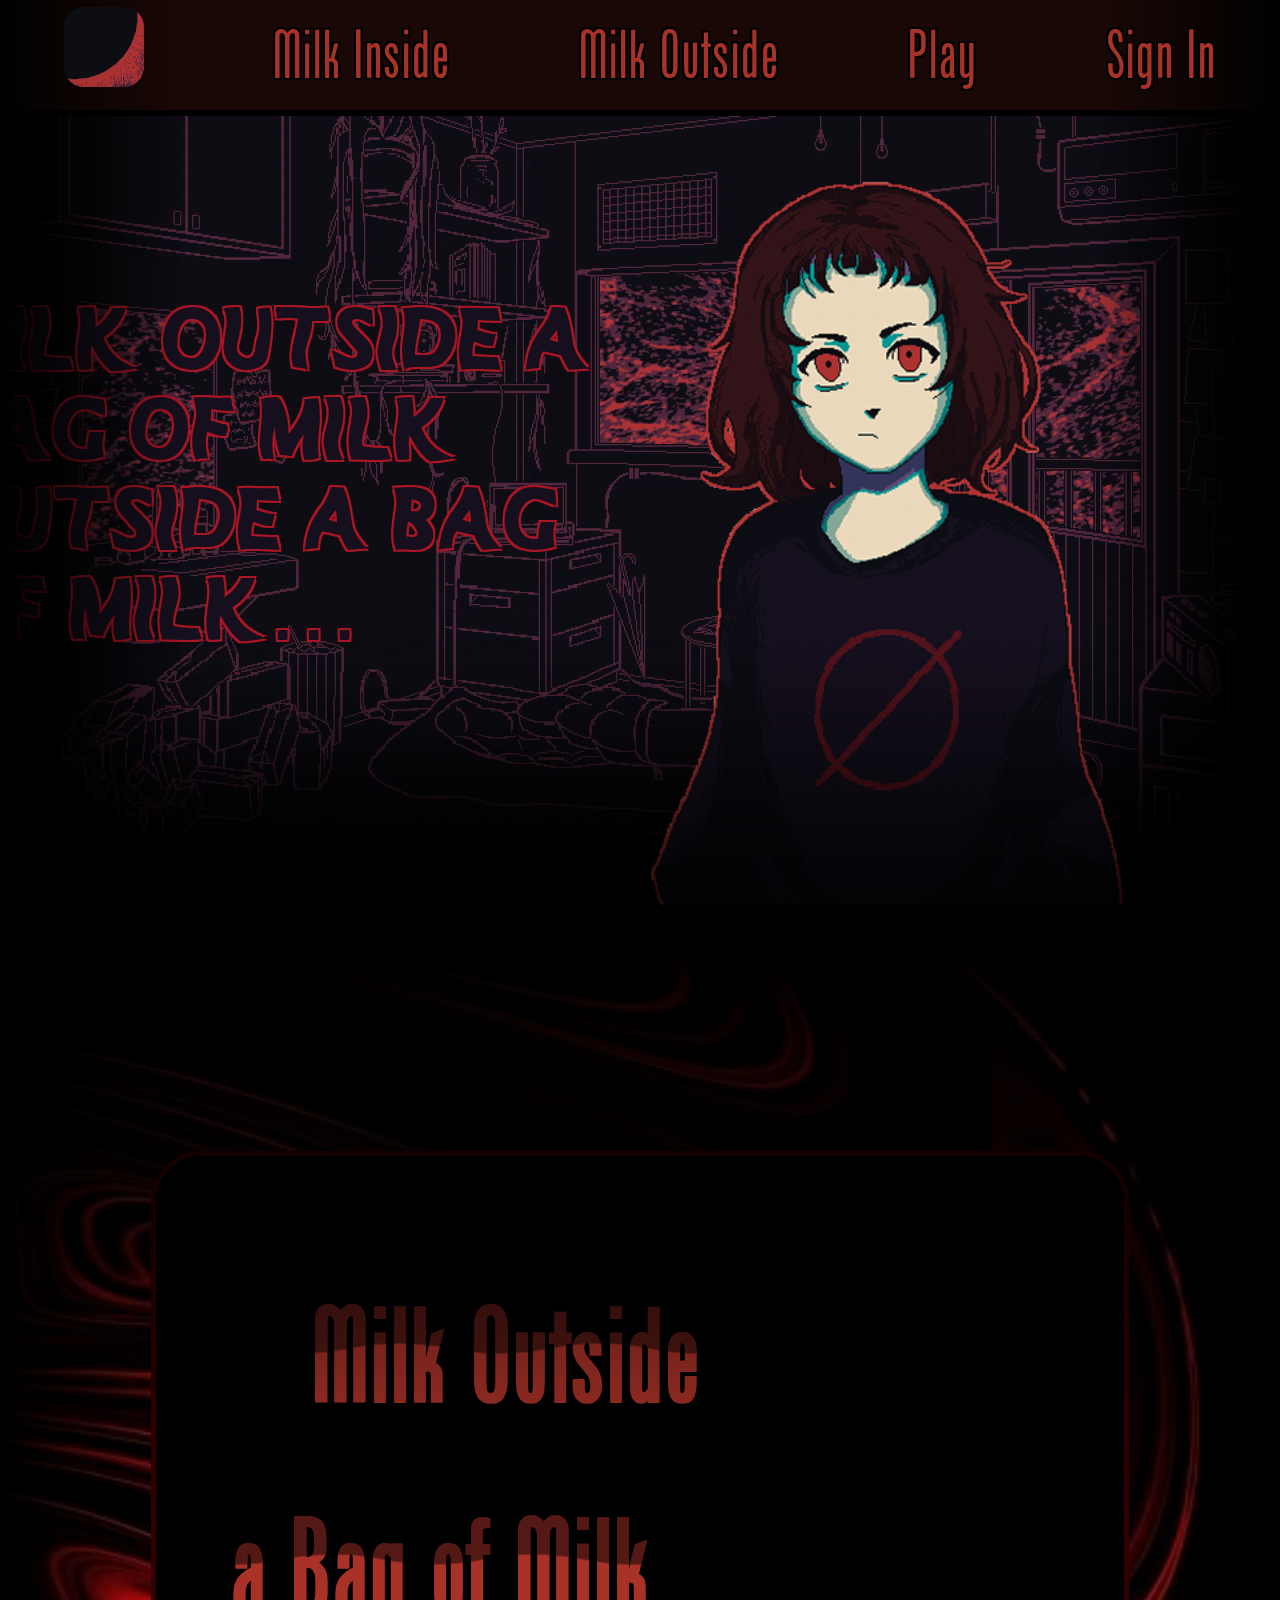
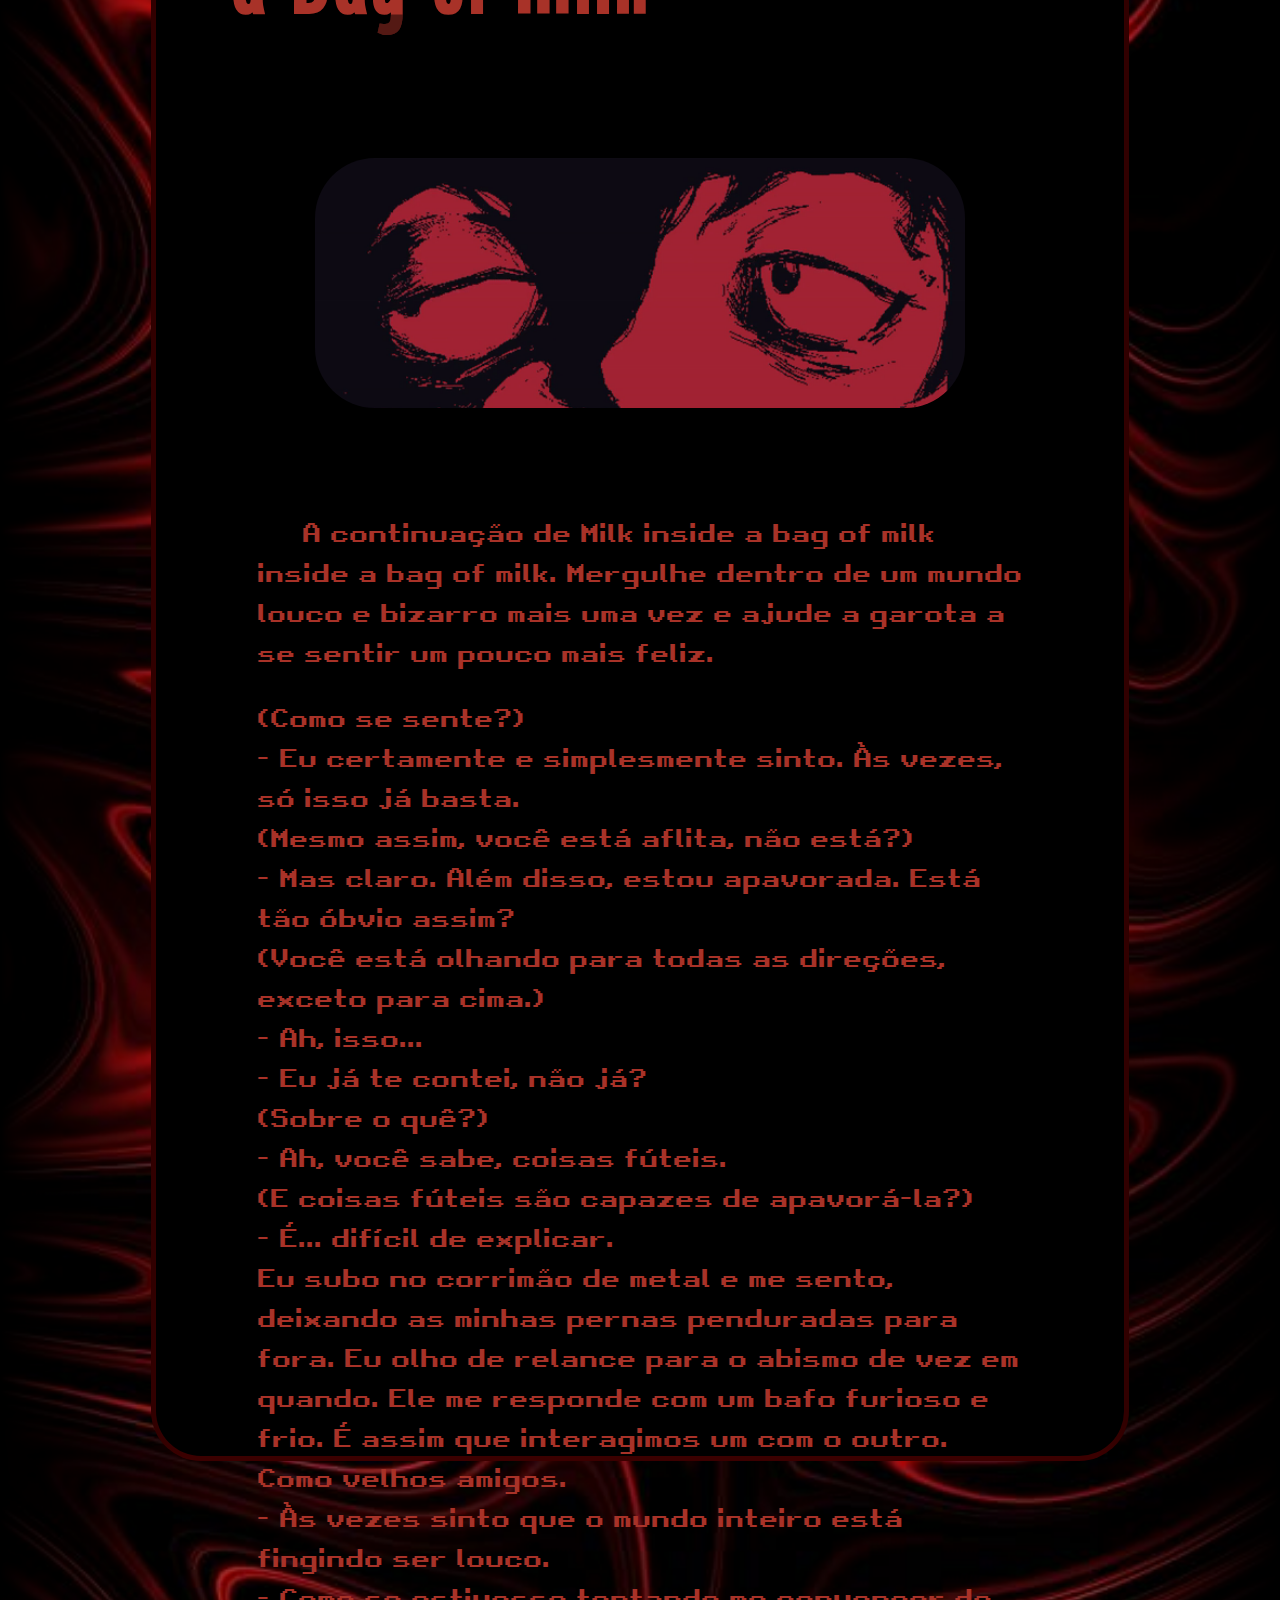
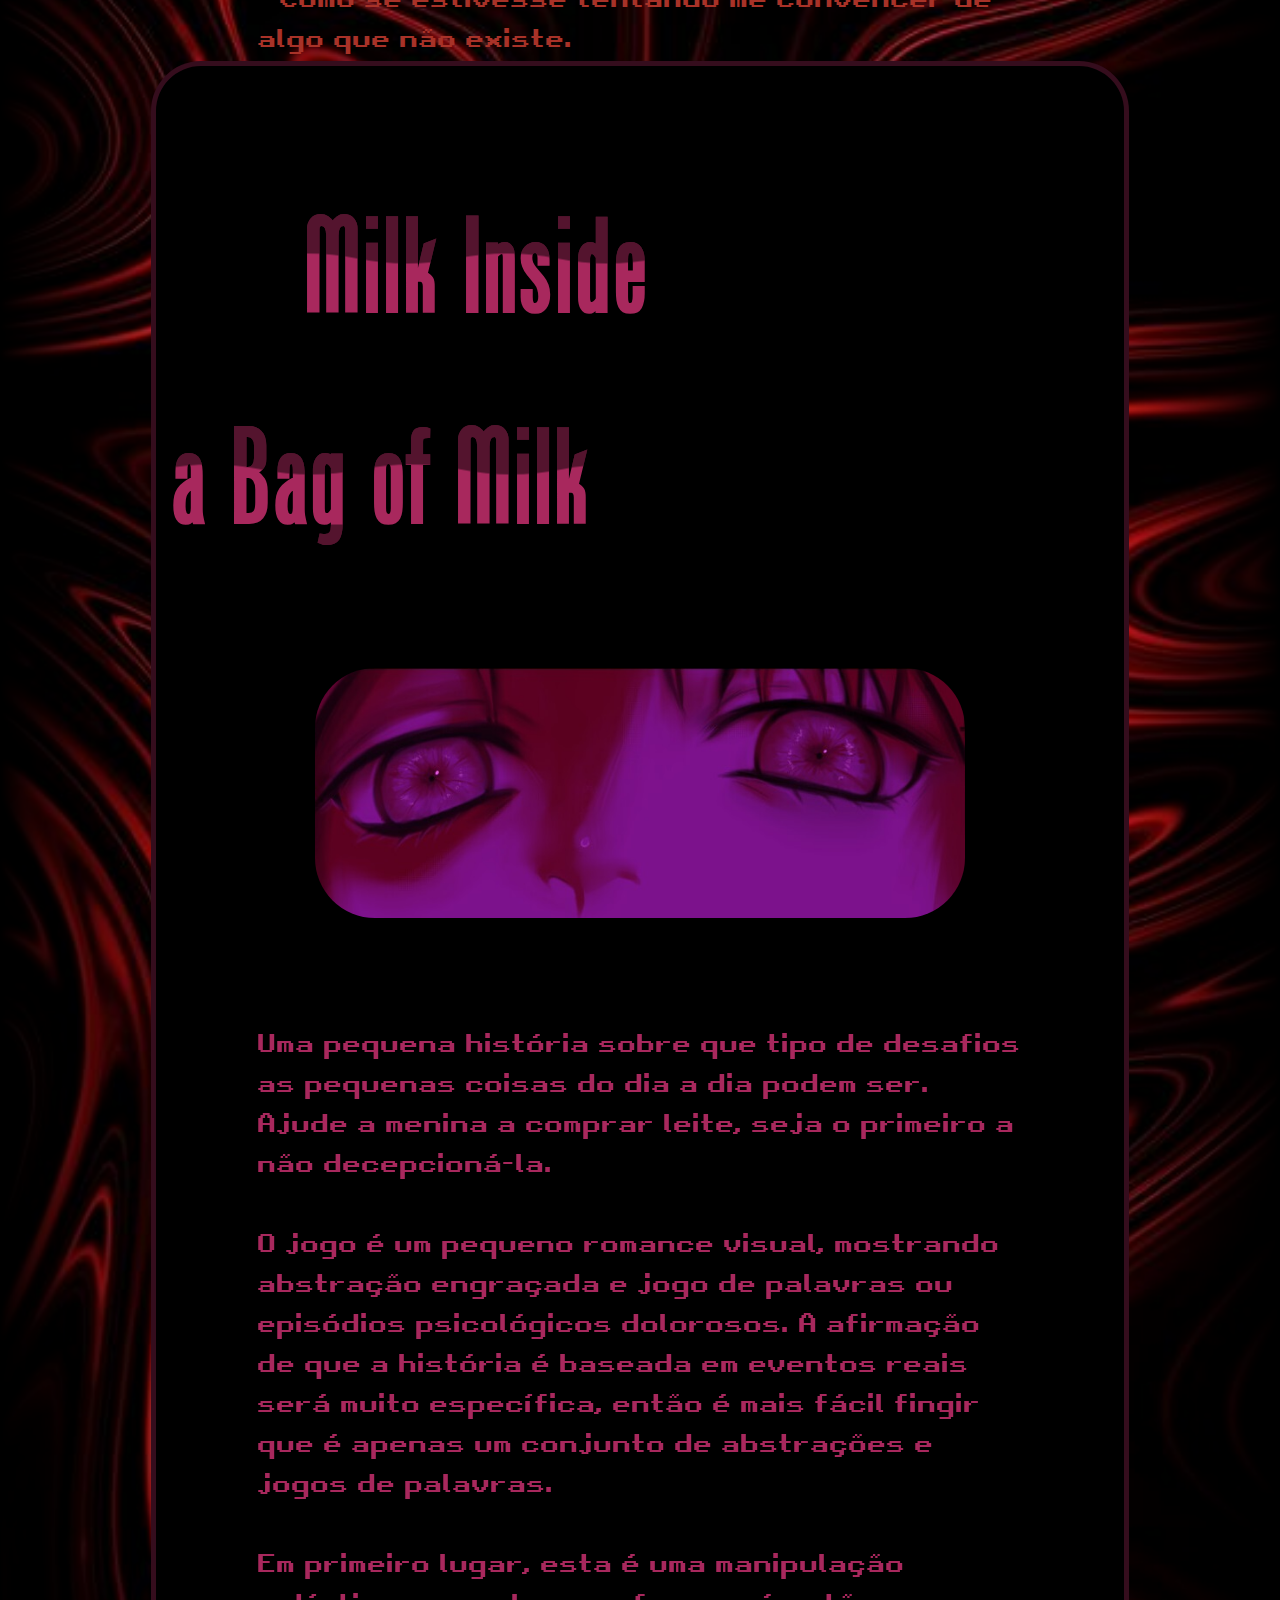
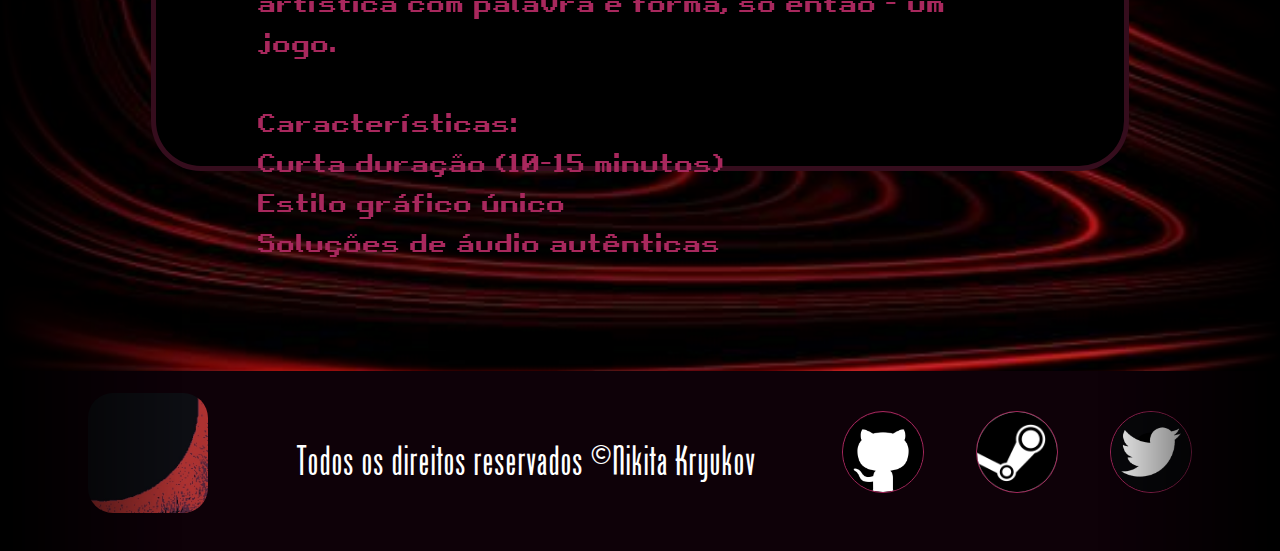
<file: site/public/index.html>
<!DOCTYPE html>
<html lang="en">

<head>
    <link rel="icon" href="imgs/null.png" />
    <link rel="stylesheet" href="css\style.css" />
    <meta charset="UTF-8">
    <meta http-equiv="X-UA-Compatible" content="IE=edge">
    <meta name="viewport" content="width=device-width, initial-scale=1.0">
    <title>Milky Site :D</title>
</head>
<!-- corpo com box das falas do jogo -->

<body id="body">
    <div id="navbar" class="navbar">
        <a href="index.html">
            <img id="logo" src="imgs/logo.jpg" class="logo">
        </a>
        <a id="a_MIBM" href="#corpoMIBM">Milk Inside </a>
        <a id="a_MOBM" href="#corpoMOBM">Milk Outside</a>
        <a id="a_Nikita" href="game.html">Play</a>
        <a id="a_Cadastro" href="cadastro.html">Sign In </a>
    </div>
    <div class="gradiente_banner"></div>
    <div class="container_banner">
        <img src="imgs/MC1.gif" class="garotinha">
        <div class="titulo">
            <p>MILK OUTSIDE A BAG OF MILK OUTSIDE A BAG OF MILK...</p>
        </div>
        <video autoplay loop poster muted src="imgs/room-animated.mp4" type="video/mp4"></video>
    </div>

    <div id="container_Corpo" class="container_Corpo">
        <div class="gradiente_corpoX"></div>
        <div class="gradiente_corpoY"></div>

        <div id="corpoMOBM" class="corpoMOBM">
            <div class="subtituloMOBM">
                <div class="svgs">
                    <svg class="svg1" viewbox="0 0 100 20">
                        <defs>
                          <linearGradient id="gradient">
                            <stop color="#000"/>
                          </linearGradient>
                          <pattern id="wave1" x="0" y="-0.5" width="100%" height="100%" patternUnits="userSpaceOnUse">
                            <path id="wave1Path" d="M-40 9 Q-30 7 -20 9 T0 9 T20 9 T40 9 T60 9 T80 9 T100 9 T120 9 V-2 H-40z"> 
                              <animateTransform
                                  attributeName="transform"
                                  begin="0s"
                                  dur="2s"
                                  type="translate"
                                  from="0,0"
                                  to="40,0"
                                  repeatCount="indefinite" />
                            </path>
                          </pattern>
                        </defs>
                        <text text-anchor="middle" x="50" y="19" font-size="25" fill="#a83228"  fill-opacity="1">Milk Outside</text>
                        <text text-anchor="middle" x="50" y="19" font-size="25" fill="url(#wave1)" fill-opacity="0.5">Milk Outside</text>
                    </svg>
                    <svg class="svg2" viewbox="0 0 100 20">
                <defs>
                  <linearGradient id="gradient">
                    <stop color="#000"/>
                  </linearGradient>
                  <pattern id="wave1" x="0" y="-0.5" width="100%" height="100%" patternUnits="userSpaceOnUse">
                    <path id="wave1Path" d="M-40 9 Q-30 7 -20 9 T0 9 T20 9 T40 9 T60 9 T80 9 T100 9 T120 9 V-2 H-40z"> 
                      <animateTransform
                          attributeName="transform"
                          begin="0s"
                          dur="5s"
                          type="translate"
                          from="0,0"
                          to="40,0"
                          repeatCount="indefinite" />
                    </path>
                  </pattern>
                </defs>
                <text text-anchor="middle" x="50" y="19" font-size="25" fill="#a83228"  fill-opacity="1">a Bag of Milk</text>
                <text text-anchor="middle" x="50" y="19" font-size="25" fill="url(#wave1)" fill-opacity="0.5">a Bag of Milk</text>
            </svg>
                </div>
                <div id="MOBM" class="MOBM"></div>
            </div>
            <p> &nbsp;&nbsp;&nbsp;&nbsp; A continuação de Milk inside a bag of milk inside a bag of milk. Mergulhe dentro de um mundo louco e bizarro mais uma vez e ajude a garota a se sentir um pouco mais feliz.
                <p> (Como se sente?)
                    <br />- Eu certamente e simplesmente sinto. Às vezes, só isso já basta.
                    <br />(Mesmo assim, você está aflita, não está?)
                    <br />- Mas claro. Além disso, estou apavorada. Está tão óbvio assim?
                    <br />(Você está olhando para todas as direções, exceto para cima.)
                    <br />- Ah, isso...
                    <br />- Eu já te contei, não já?
                    <br />(Sobre o quê?)
                    <br />- Ah, você sabe, coisas fúteis.
                    <br />(E coisas fúteis são capazes de apavorá-la?)
                    <br />- É... difícil de explicar.
                    <br />Eu subo no corrimão de metal e me sento, deixando as minhas pernas penduradas para fora. Eu olho de relance para o abismo de vez em quando. Ele me responde com um bafo furioso e frio. É assim que interagimos um com o outro. Como
                    velhos amigos.
                    <br />- Às vezes sinto que o mundo inteiro está fingindo ser louco.
                    <br />- Como se estivesse tentando me convencer de algo que não existe.
                    <br />(Isso é estranho, não é?) Este jogo é a continuação de Milk inside a bag of milk inside a bag of milk. Os eventos desse jogo começam onde os do primeiro terminam.
                </p>
        </div>
        <div id="corpoMIBM" class="corpoMIBM">
            <div class="subtituloMIBM">
                <div class="svgs">
                    <svg class="svg1" viewbox="0 0 100 20">
                <defs>
                  <linearGradient id="gradient">
                    <stop color="#000"/>
                  </linearGradient>
                  <pattern id="wave2" x="0" y="-0.5" width="100%" height="100%" patternUnits="userSpaceOnUse">
                    <path id="wave2Path" d="M-40 9 Q-30 7 -20 9 T0 9 T20 9 T40 9 T60 9 T80 9 T100 9 T120 9 V-2 H-40z"> 
                      <animateTransform
                                  attributeName="transform"
                                  begin="0s"
                                  dur="6s"
                                  type="translate"
                                  from="0,0"
                                  to="40,0"
                                  repeatCount="indefinite" />
                            </path>
                          </pattern>
                        </defs>
                        <text text-anchor="middle" x="50" y="19" font-size="25" fill="#a8285d"  fill-opacity="1">Milk Inside</text>
                        <text text-anchor="middle" x="50" y="19" font-size="25" fill="url(#wave2)" fill-opacity="0.5">Milk Inside</text>
                    </svg>
                    <svg class="svg2" viewbox="0 0 100 20">
                <defs>
                  <linearGradient id="gradient">
                    <stop color="#000"/>
                  </linearGradient>
                  <pattern id="wave2" x="0" y="-0.5" width="100%" height="100%" patternUnits="userSpaceOnUse">
                      <animateTransform
                          attributeName="transform"
                          begin="0s"
                          dur="5s"
                          type="translate"
                          from="0,0"
                          to="40,0"
                          repeatCount="indefinite" />
                    </path>
                  </pattern>
                </defs>
                <text text-anchor="middle" x="50" y="19" font-size="25" fill="#a8285d"  fill-opacity="1">a Bag of Milk</text>
                <text text-anchor="middle" x="50" y="19" font-size="25" fill="url(#wave2)" fill-opacity="0.5">a Bag of Milk</text>
            </svg>
                </div>
                <div id="MIBM" class="MIBM"></div>
            </div>
            <p> Uma pequena história sobre que tipo de desafios as pequenas coisas do dia a dia podem ser. Ajude a menina a comprar leite, seja o primeiro a não decepcioná-la.
                <br />
                <br />O jogo é um pequeno romance visual, mostrando abstração engraçada e jogo de palavras ou episódios psicológicos dolorosos. A afirmação de que a história é baseada em eventos reais será muito específica, então é mais fácil fingir que
                é apenas um conjunto de abstrações e jogos de palavras.<br />
                <br />Em primeiro lugar, esta é uma manipulação artística com palavra e forma, só então - um jogo.
                <br />
                <br />Características:
                <br />Curta duração (10-15 minutos)
                <br />Estilo gráfico único
                <br />Soluções de áudio autênticas
            </p>
        </div>
        <footer class="footer">
            <a href="index.html">
                <img src="imgs/logo.jpg" class="logo">
            </a>
            <div class="footer_texto">
                <span>
                    Todos os direitos reservados &copy;Nikita Kryukov
                </span>
            </div>
            <div class="footer_redes">
                <a href="https://github.com/AlyssonAlmeidaSantos">
                    <img class="github_icon" src="imgs/github-icon.png">
                </a>
                <a href="https://steamcommunity.com/profiles/76561198795852838/">
                    <img class="steam_icon" src="imgs/steam-icon.png">
                </a>
                <a href="https://twitter.com/AIyfilho">
                    <img class="twitter_icon" src="imgs/twitter-icon.jpg">
                </a>
            </div>
        </footer>
    </div>
</body>

</html>
<script>
    window.onscroll = function(event) {
        if (this.scrollY > 2800) {
            navbar.style.backgroundColor = '#a8285d27';
            a_MIBM.style.color = '#a8285d';
            a_MOBM.style.color = '#a8285d';
            a_Nikita.style.color = '#a8285d';
            a_Cadastro.style.color = '#a8285d';
            logo.style.filter = 'hue-Rotate(-25deg)';
            container_Corpo.style.filter = 'hue-rotate(-25deg)';
            corpoMIBM.style.filter = 'hue-rotate(25deg)';
        } else {
            navbar.style.backgroundColor = '#a8322827';
            a_MIBM.style.color = '#a83228';
            a_MOBM.style.color = '#a83228';
            a_Nikita.style.color = '#a83228';
            a_Cadastro.style.color = '#a83228';
            logo.style.filter = 'hue-Rotate(0)'
            container_Corpo.style.filter = 'hue-rotate(0)';
            corpoMIBM.style.filter = 'hue-rotate(0)';
        }
    }
</script>
</file>
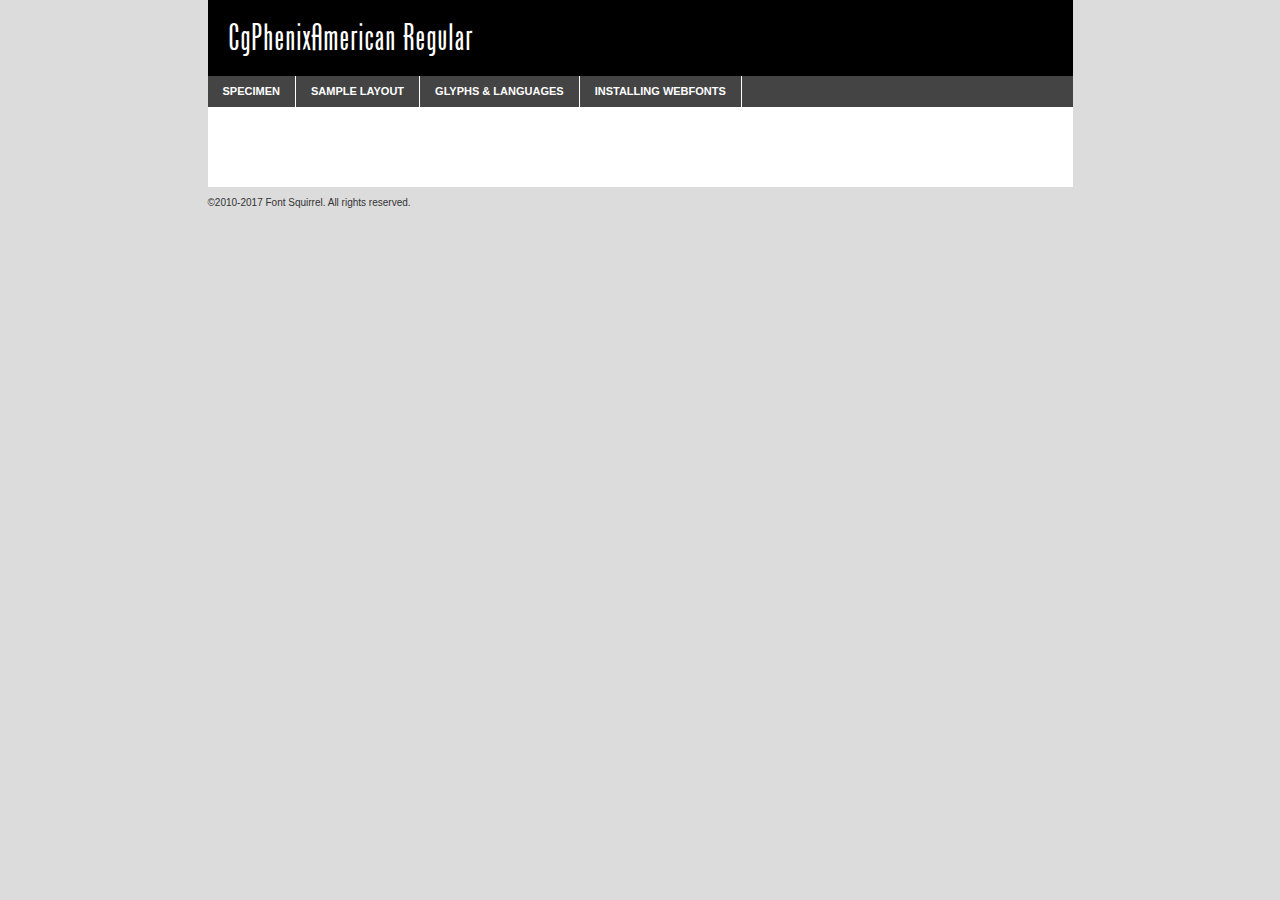
<file: site/fonts/gotmilk-font-demo.html>
<!DOCTYPE html PUBLIC "-//W3C//DTD XHTML 1.0 Transitional//EN"
	"http://www.w3.org/TR/xhtml1/DTD/xhtml1-transitional.dtd">

<html xmlns="http://www.w3.org/1999/xhtml" xml:lang="en" lang="en">
<head>
	<meta http-equiv="Content-Type" content="text/html; charset=utf-8" />
	<script src="http://ajax.googleapis.com/ajax/libs/jquery/1.7.2/jquery.min.js" type="text/javascript" charset="utf-8"></script>
	<script type="text/javascript">
	(function($){$.fn.easyTabs=function(option){var param=jQuery.extend({fadeSpeed:"fast",defaultContent:1,activeClass:'active'},option);$(this).each(function(){var thisId="#"+this.id;if(param.defaultContent==''){param.defaultContent=1;}
	if(typeof param.defaultContent=="number")
	{var defaultTab=$(thisId+" .tabs li:eq("+(param.defaultContent-1)+") a").attr('href').substr(1);}else{var defaultTab=param.defaultContent;}
	$(thisId+" .tabs li a").each(function(){var tabToHide=$(this).attr('href').substr(1);$("#"+tabToHide).addClass('easytabs-tab-content');});hideAll();changeContent(defaultTab);function hideAll(){$(thisId+" .easytabs-tab-content").hide();}
	function changeContent(tabId){hideAll();$(thisId+" .tabs li").removeClass(param.activeClass);$(thisId+" .tabs li a[href=#"+tabId+"]").closest('li').addClass(param.activeClass);if(param.fadeSpeed!="none")
	{$(thisId+" #"+tabId).fadeIn(param.fadeSpeed);}else{$(thisId+" #"+tabId).show();}}
	$(thisId+" .tabs li").click(function(){var tabId=$(this).find('a').attr('href').substr(1);changeContent(tabId);return false;});});}})(jQuery);
	</script>
	<link rel="stylesheet" href="specimen_files/specimen_stylesheet.css" type="text/css" charset="utf-8" />
	<link rel="stylesheet" href="stylesheet.css" type="text/css" charset="utf-8" />

	<style type="text/css">
					body{
				font-family: 'cgphenixamericanregular';
							}
		</style>

	<title>CgPhenixAmerican Regular Specimen</title>
	
	
	<script type="text/javascript" charset="utf-8">
		$(document).ready(function() {
			$('#container').easyTabs({defaultContent:1});
		});
	</script>
</head>

<body>
<div id="container">
	<div id="header">
		CgPhenixAmerican Regular	</div>
	<ul class="tabs">
		<li><a href="#specimen">Specimen</a></li>
		<li><a href="#layout">Sample Layout</a></li>
				<li><a href="#glyphs">Glyphs &amp; Languages</a></li>
		<li><a href="#installing">Installing Webfonts</a></li>
		
	</ul>
	
	<div id="main_content">

		
			<div id="specimen">
		
				<div class="section">
					<div class="grid12 firstcol">
						<div class="huge">AaBb</div>
					</div>
				</div>
		
				<div class="section">
					<div class="glyph_range">A&#x200B;B&#x200b;C&#x200b;D&#x200b;E&#x200b;F&#x200b;G&#x200b;H&#x200b;I&#x200b;J&#x200b;K&#x200b;L&#x200b;M&#x200b;N&#x200b;O&#x200b;P&#x200b;Q&#x200b;R&#x200b;S&#x200b;T&#x200b;U&#x200b;V&#x200b;W&#x200b;X&#x200b;Y&#x200b;Z&#x200b;a&#x200b;b&#x200b;c&#x200b;d&#x200b;e&#x200b;f&#x200b;g&#x200b;h&#x200b;i&#x200b;j&#x200b;k&#x200b;l&#x200b;m&#x200b;n&#x200b;o&#x200b;p&#x200b;q&#x200b;r&#x200b;s&#x200b;t&#x200b;u&#x200b;v&#x200b;w&#x200b;x&#x200b;y&#x200b;z&#x200b;1&#x200b;2&#x200b;3&#x200b;4&#x200b;5&#x200b;6&#x200b;7&#x200b;8&#x200b;9&#x200b;0&#x200b;&amp;&#x200b;.&#x200b;,&#x200b;?&#x200b;!&#x200b;&#64;&#x200b;(&#x200b;)&#x200b;#&#x200b;$&#x200b;%&#x200b;*&#x200b;+&#x200b;-&#x200b;=&#x200b;:&#x200b;;</div>
				</div>
				<div class="section">
					<div class="grid12 firstcol">
						<table class="sample_table">
							<tr><td>10</td><td class="size10">abcdefghijklmnopqrstuvwxyzABCDEFGHIJKLMNOPQRSTUVWXYZ0123456789abcdefghijklmnopqrstuvwxyzABCDEFGHIJKLMNOPQRSTUVWXYZ0123456789abcdefghijklmnopqrstuvwxyzABCDEFGHIJKLMNOPQRSTUVWXYZ</td></tr>
							<tr><td>11</td><td class="size11">abcdefghijklmnopqrstuvwxyzABCDEFGHIJKLMNOPQRSTUVWXYZ0123456789abcdefghijklmnopqrstuvwxyzABCDEFGHIJKLMNOPQRSTUVWXYZ0123456789abcdefghijklmnopqrstuvwxyzABCDEFGHIJKLMNOPQRSTUVWXYZ</td></tr>
							<tr><td>12</td><td class="size12">abcdefghijklmnopqrstuvwxyzABCDEFGHIJKLMNOPQRSTUVWXYZ0123456789abcdefghijklmnopqrstuvwxyzABCDEFGHIJKLMNOPQRSTUVWXYZ0123456789abcdefghijklmnopqrstuvwxyzABCDEFGHIJKLMNOPQRSTUVWXYZ</td></tr>
							<tr><td>13</td><td class="size13">abcdefghijklmnopqrstuvwxyzABCDEFGHIJKLMNOPQRSTUVWXYZ0123456789abcdefghijklmnopqrstuvwxyzABCDEFGHIJKLMNOPQRSTUVWXYZ0123456789abcdefghijklmnopqrstuvwxyzABCDEFGHIJKLMNOPQRSTUVWXYZ</td></tr>
							<tr><td>14</td><td class="size14">abcdefghijklmnopqrstuvwxyzABCDEFGHIJKLMNOPQRSTUVWXYZ0123456789abcdefghijklmnopqrstuvwxyzABCDEFGHIJKLMNOPQRSTUVWXYZ0123456789abcdefghijklmnopqrstuvwxyzABCDEFGHIJKLMNOPQRSTUVWXYZ</td></tr>
							<tr><td>16</td><td class="size16">abcdefghijklmnopqrstuvwxyzABCDEFGHIJKLMNOPQRSTUVWXYZ0123456789abcdefghijklmnopqrstuvwxyzABCDEFGHIJKLMNOPQRSTUVWXYZ</td></tr>
							<tr><td>18</td><td class="size18">abcdefghijklmnopqrstuvwxyzABCDEFGHIJKLMNOPQRSTUVWXYZ0123456789abcdefghijklmnopqrstuvwxyzABCDEFGHIJKLMNOPQRSTUVWXYZ</td></tr>
							<tr><td>20</td><td class="size20">abcdefghijklmnopqrstuvwxyzABCDEFGHIJKLMNOPQRSTUVWXYZ0123456789abcdefghijklmnopqrstuvwxyzABCDEFGHIJKLMNOPQRSTUVWXYZ</td></tr>
							<tr><td>24</td><td class="size24">abcdefghijklmnopqrstuvwxyzABCDEFGHIJKLMNOPQRSTUVWXYZ0123456789abcdefghijklmnopqrstuvwxyzABCDEFGHIJKLMNOPQRSTUVWXYZ</td></tr>
							<tr><td>30</td><td class="size30">abcdefghijklmnopqrstuvwxyzABCDEFGHIJKLMNOPQRSTUVWXYZ0123456789abcdefghijklmnopqrstuvwxyzABCDEFGHIJKLMNOPQRSTUVWXYZ</td></tr>
							<tr><td>36</td><td class="size36">abcdefghijklmnopqrstuvwxyzABCDEFGHIJKLMNOPQRSTUVWXYZ0123456789abcdefghijklmnopqrstuvwxyzABCDEFGHIJKLMNOPQRSTUVWXYZ</td></tr>
							<tr><td>48</td><td class="size48">abcdefghijklmnopqrstuvwxyzABCDEFGHIJKLMNOPQRSTUVWXYZ0123456789abcdefghijklmnopqrstuvwxyzABCDEFGHIJKLMNOPQRSTUVWXYZ</td></tr>
							<tr><td>60</td><td class="size60">abcdefghijklmnopqrstuvwxyzABCDEFGHIJKLMNOPQRSTUVWXYZ0123456789abcdefghijklmnopqrstuvwxyzABCDEFGHIJKLMNOPQRSTUVWXYZ</td></tr>
							<tr><td>72</td><td class="size72">abcdefghijklmnopqrstuvwxyzABCDEFGHIJKLMNOPQRSTUVWXYZ0123456789abcdefghijklmnopqrstuvwxyzABCDEFGHIJKLMNOPQRSTUVWXYZ</td></tr>
							<tr><td>90</td><td class="size90">abcdefghijklmnopqrstuvwxyzABCDEFGHIJKLMNOPQRSTUVWXYZ0123456789abcdefghijklmnopqrstuvwxyzABCDEFGHIJKLMNOPQRSTUVWXYZ</td></tr>
						</table>
				
					</div>
			
				</div>
		
		
		
								<div class="section" id="bodycomparison">


										<div id="xheight">
				<div class="fontbody">&#x25FC;&#x25FC;&#x25FC;&#x25FC;&#x25FC;&#x25FC;&#x25FC;&#x25FC;&#x25FC;&#x25FC;&#x25FC;&#x25FC;&#x25FC;&#x25FC;&#x25FC;&#x25FC;&#x25FC;&#x25FC;&#x25FC;&#x25FC;&#x25FC;&#x25FC;&#x25FC;&#x25FC;&#x25FC;&#x25FC;&#x25FC;&#x25FC;&#x25FC;&#x25FC;&#x25FC;&#x25FC;&#x25FC;&#x25FC;&#x25FC;&#x25FC;&#x25FC;&#x25FC;&#x25FC;&#x25FC;&#x25FC;&#x25FC;&#x25FC;&#x25FC;&#x25FC;&#x25FC;&#x25FC;&#x25FC;&#x25FC;&#x25FC;&#x25FC;&#x25FC;&#x25FC;&#x25FC;&#x25FC;&#x25FC;&#x25FC;&#x25FC;&#x25FC;&#x25FC;&#x25FC;&#x25FC;&#x25FC;&#x25FC;&#x25FC;&#x25FC;&#x25FC;&#x25FC;&#x25FC;&#x25FC;&#x25FC;&#x25FC;&#x25FC;&#x25FC;&#x25FC;&#x25FC;&#x25FC;&#x25FC;&#x25FC;&#x25FC;&#x25FC;&#x25FC;&#x25FC;&#x25FC;&#x25FC;&#x25FC;&#x25FC;&#x25FC;&#x25FC;&#x25FC;&#x25FC;&#x25FC;&#x25FC;&#x25FC;&#x25FC;&#x25FC;&#x25FC;&#x25FC;&#x25FC;body</div><div class="arialbody">body</div><div class="verdanabody">body</div><div class="georgiabody">body</div></div>
										<div class="fontbody" style="z-index:1">
											body<span>CgPhenixAmerican Regular</span>
										</div>
										<div class="arialbody" style="z-index:1">
											body<span>Arial</span>
										</div>
										<div class="verdanabody" style="z-index:1">
											body<span>Verdana</span>
										</div>
										<div class="georgiabody" style="z-index:1">
											body<span>Georgia</span>
										</div>



								</div>
		
		
				<div class="section psample psample_row1" id="">
					
					<div class="grid2 firstcol">
						<p class="size10"><span>10.</span>Aenean lacinia bibendum nulla sed consectetur. Fusce dapibus, tellus ac cursus commodo, tortor mauris condimentum nibh, ut fermentum massa justo sit amet risus. Nullam id dolor id nibh ultricies vehicula ut id elit. Cum sociis natoque penatibus et magnis dis parturient montes, nascetur ridiculus mus. Nulla vitae elit libero, a pharetra augue.</p>
			
					</div>
					<div class="grid3">
						<p class="size11"><span>11.</span>Aenean lacinia bibendum nulla sed consectetur. Fusce dapibus, tellus ac cursus commodo, tortor mauris condimentum nibh, ut fermentum massa justo sit amet risus. Nullam id dolor id nibh ultricies vehicula ut id elit. Cum sociis natoque penatibus et magnis dis parturient montes, nascetur ridiculus mus. Nulla vitae elit libero, a pharetra augue.</p>
			
					</div>
					<div class="grid3">
						<p class="size12"><span>12.</span>Aenean lacinia bibendum nulla sed consectetur. Fusce dapibus, tellus ac cursus commodo, tortor mauris condimentum nibh, ut fermentum massa justo sit amet risus. Nullam id dolor id nibh ultricies vehicula ut id elit. Cum sociis natoque penatibus et magnis dis parturient montes, nascetur ridiculus mus. Nulla vitae elit libero, a pharetra augue.</p>
			
					</div>
					<div class="grid4">
						<p class="size13"><span>13.</span>Aenean lacinia bibendum nulla sed consectetur. Fusce dapibus, tellus ac cursus commodo, tortor mauris condimentum nibh, ut fermentum massa justo sit amet risus. Nullam id dolor id nibh ultricies vehicula ut id elit. Cum sociis natoque penatibus et magnis dis parturient montes, nascetur ridiculus mus. Nulla vitae elit libero, a pharetra augue.</p>
			
					</div>
					<div class="white_blend"></div>
					
				</div>
				<div class="section psample psample_row2" id="">
					<div class="grid3 firstcol">
						<p class="size14"><span>14.</span>Aenean lacinia bibendum nulla sed consectetur. Fusce dapibus, tellus ac cursus commodo, tortor mauris condimentum nibh, ut fermentum massa justo sit amet risus. Nullam id dolor id nibh ultricies vehicula ut id elit. Cum sociis natoque penatibus et magnis dis parturient montes, nascetur ridiculus mus. Nulla vitae elit libero, a pharetra augue.</p>
			
					</div>
					<div class="grid4">
						<p class="size16"><span>16.</span>Aenean lacinia bibendum nulla sed consectetur. Fusce dapibus, tellus ac cursus commodo, tortor mauris condimentum nibh, ut fermentum massa justo sit amet risus. Nullam id dolor id nibh ultricies vehicula ut id elit. Cum sociis natoque penatibus et magnis dis parturient montes, nascetur ridiculus mus. Nulla vitae elit libero, a pharetra augue.</p>
			
					</div>
					<div class="grid5">
						<p class="size18"><span>18.</span>Aenean lacinia bibendum nulla sed consectetur. Fusce dapibus, tellus ac cursus commodo, tortor mauris condimentum nibh, ut fermentum massa justo sit amet risus. Nullam id dolor id nibh ultricies vehicula ut id elit. Cum sociis natoque penatibus et magnis dis parturient montes, nascetur ridiculus mus. Nulla vitae elit libero, a pharetra augue.</p>
			
					</div>

					<div class="white_blend"></div>

				</div>
				
				<div class="section psample psample_row3" id="">
					<div class="grid5 firstcol">
						<p class="size20"><span>20.</span>Aenean lacinia bibendum nulla sed consectetur. Fusce dapibus, tellus ac cursus commodo, tortor mauris condimentum nibh, ut fermentum massa justo sit amet risus. Nullam id dolor id nibh ultricies vehicula ut id elit. Cum sociis natoque penatibus et magnis dis parturient montes, nascetur ridiculus mus. Nulla vitae elit libero, a pharetra augue.</p>
					</div>
					<div class="grid7">
						<p class="size24"><span>24.</span>Aenean lacinia bibendum nulla sed consectetur. Fusce dapibus, tellus ac cursus commodo, tortor mauris condimentum nibh, ut fermentum massa justo sit amet risus. Nullam id dolor id nibh ultricies vehicula ut id elit. Cum sociis natoque penatibus et magnis dis parturient montes, nascetur ridiculus mus. Nulla vitae elit libero, a pharetra augue.</p>
					</div>
					
					<div class="white_blend"></div>
					
				</div>
				
				<div class="section psample psample_row4" id="">
					<div class="grid12 firstcol">
						<p class="size30"><span>30.</span>Aenean lacinia bibendum nulla sed consectetur. Fusce dapibus, tellus ac cursus commodo, tortor mauris condimentum nibh, ut fermentum massa justo sit amet risus. Nullam id dolor id nibh ultricies vehicula ut id elit. Cum sociis natoque penatibus et magnis dis parturient montes, nascetur ridiculus mus. Nulla vitae elit libero, a pharetra augue.</p>
					</div>
					<div class="white_blend"></div>
					
				</div>
				
				
				
				<div class="section psample psample_row1 fullreverse">
					<div class="grid2 firstcol">
						<p class="size10"><span>10.</span>Aenean lacinia bibendum nulla sed consectetur. Fusce dapibus, tellus ac cursus commodo, tortor mauris condimentum nibh, ut fermentum massa justo sit amet risus. Nullam id dolor id nibh ultricies vehicula ut id elit. Cum sociis natoque penatibus et magnis dis parturient montes, nascetur ridiculus mus. Nulla vitae elit libero, a pharetra augue.</p>
			
					</div>
					<div class="grid3">
						<p class="size11"><span>11.</span>Aenean lacinia bibendum nulla sed consectetur. Fusce dapibus, tellus ac cursus commodo, tortor mauris condimentum nibh, ut fermentum massa justo sit amet risus. Nullam id dolor id nibh ultricies vehicula ut id elit. Cum sociis natoque penatibus et magnis dis parturient montes, nascetur ridiculus mus. Nulla vitae elit libero, a pharetra augue.</p>
			
					</div>
					<div class="grid3">
						<p class="size12"><span>12.</span>Aenean lacinia bibendum nulla sed consectetur. Fusce dapibus, tellus ac cursus commodo, tortor mauris condimentum nibh, ut fermentum massa justo sit amet risus. Nullam id dolor id nibh ultricies vehicula ut id elit. Cum sociis natoque penatibus et magnis dis parturient montes, nascetur ridiculus mus. Nulla vitae elit libero, a pharetra augue.</p>
			
					</div>
					<div class="grid4">
						<p class="size13"><span>13.</span>Aenean lacinia bibendum nulla sed consectetur. Fusce dapibus, tellus ac cursus commodo, tortor mauris condimentum nibh, ut fermentum massa justo sit amet risus. Nullam id dolor id nibh ultricies vehicula ut id elit. Cum sociis natoque penatibus et magnis dis parturient montes, nascetur ridiculus mus. Nulla vitae elit libero, a pharetra augue.</p>
			
					</div>
					<div class="black_blend"></div>
					
				</div>
				
				<div class="section psample psample_row2 fullreverse">
					<div class="grid3 firstcol">
						<p class="size14"><span>14.</span>Aenean lacinia bibendum nulla sed consectetur. Fusce dapibus, tellus ac cursus commodo, tortor mauris condimentum nibh, ut fermentum massa justo sit amet risus. Nullam id dolor id nibh ultricies vehicula ut id elit. Cum sociis natoque penatibus et magnis dis parturient montes, nascetur ridiculus mus. Nulla vitae elit libero, a pharetra augue.</p>
			
					</div>
					<div class="grid4">
						<p class="size16"><span>16.</span>Aenean lacinia bibendum nulla sed consectetur. Fusce dapibus, tellus ac cursus commodo, tortor mauris condimentum nibh, ut fermentum massa justo sit amet risus. Nullam id dolor id nibh ultricies vehicula ut id elit. Cum sociis natoque penatibus et magnis dis parturient montes, nascetur ridiculus mus. Nulla vitae elit libero, a pharetra augue.</p>
			
					</div>
					<div class="grid5">
						<p class="size18"><span>18.</span>Aenean lacinia bibendum nulla sed consectetur. Fusce dapibus, tellus ac cursus commodo, tortor mauris condimentum nibh, ut fermentum massa justo sit amet risus. Nullam id dolor id nibh ultricies vehicula ut id elit. Cum sociis natoque penatibus et magnis dis parturient montes, nascetur ridiculus mus. Nulla vitae elit libero, a pharetra augue.</p>
			
					</div>
					<div class="black_blend"></div>

				</div>
				
				<div class="section psample fullreverse psample_row3" id="">
					<div class="grid5 firstcol">
						<p class="size20"><span>20.</span>Aenean lacinia bibendum nulla sed consectetur. Fusce dapibus, tellus ac cursus commodo, tortor mauris condimentum nibh, ut fermentum massa justo sit amet risus. Nullam id dolor id nibh ultricies vehicula ut id elit. Cum sociis natoque penatibus et magnis dis parturient montes, nascetur ridiculus mus. Nulla vitae elit libero, a pharetra augue.</p>
					</div>
					<div class="grid7">
						<p class="size24"><span>24.</span>Aenean lacinia bibendum nulla sed consectetur. Fusce dapibus, tellus ac cursus commodo, tortor mauris condimentum nibh, ut fermentum massa justo sit amet risus. Nullam id dolor id nibh ultricies vehicula ut id elit. Cum sociis natoque penatibus et magnis dis parturient montes, nascetur ridiculus mus. Nulla vitae elit libero, a pharetra augue.</p>
					</div>
					
					<div class="black_blend"></div>
					
				</div>
				
				<div class="section psample fullreverse psample_row4" id="" style="border-bottom: 20px #000 solid;">
					<div class="grid12 firstcol">
						<p class="size30"><span>30.</span>Aenean lacinia bibendum nulla sed consectetur. Fusce dapibus, tellus ac cursus commodo, tortor mauris condimentum nibh, ut fermentum massa justo sit amet risus. Nullam id dolor id nibh ultricies vehicula ut id elit. Cum sociis natoque penatibus et magnis dis parturient montes, nascetur ridiculus mus. Nulla vitae elit libero, a pharetra augue.</p>
					</div>
					<div class="black_blend"></div>
					
				</div>
				
				
				
				
			</div>
			
			<div id="layout">
				
				<div class="section">
					
					<div class="grid12 firstcol">
						<h1>Lorem Ipsum Dolor</h1>
						<h2>Etiam porta sem malesuada magna mollis euismod</h2>
						
						<p class="byline">By <a href="#link">Aenean Lacinia</a></p>
					</div>
				</div>
				<div class="section">
					<div class="grid8 firstcol">
						<p class="large">Donec sed odio dui. Morbi leo risus, porta ac consectetur ac, vestibulum at eros. Fusce dapibus, tellus ac cursus commodo, tortor mauris condimentum nibh, ut fermentum massa justo sit amet risus. </p>

						
						<h3>Pellentesque ornare sem</h3>

						<p>Maecenas sed diam eget risus varius blandit sit amet non magna. Maecenas faucibus mollis interdum. Donec ullamcorper nulla non metus auctor fringilla. Nullam id dolor id nibh ultricies vehicula ut id elit. Nullam id dolor id nibh ultricies vehicula ut id elit. </p>

						<p>Aenean eu leo quam. Pellentesque ornare sem lacinia quam venenatis vestibulum. Lorem ipsum dolor sit amet, consectetur adipiscing elit. Cum sociis natoque penatibus et magnis dis parturient montes, nascetur ridiculus mus. </p>

						<p>Nulla vitae elit libero, a pharetra augue. Praesent commodo cursus magna, vel scelerisque nisl consectetur et. Aenean lacinia bibendum nulla sed consectetur. </p>

						<p>Nullam quis risus eget urna mollis ornare vel eu leo. Nullam quis risus eget urna mollis ornare vel eu leo. Maecenas sed diam eget risus varius blandit sit amet non magna. Donec ullamcorper nulla non metus auctor fringilla. </p>

						<h3>Cras mattis consectetur</h3>

						<p>Aenean eu leo quam. Pellentesque ornare sem lacinia quam venenatis vestibulum. Aenean lacinia bibendum nulla sed consectetur. Integer posuere erat a ante venenatis dapibus posuere velit aliquet. Cras mattis consectetur purus sit amet fermentum. </p>

						<p>Nullam id dolor id nibh ultricies vehicula ut id elit. Nullam quis risus eget urna mollis ornare vel eu leo. Cras mattis consectetur purus sit amet fermentum.</p>
					</div>
					
					<div class="grid4 sidebar">
						
						<div class="box reverse">
							<p class="last">Nullam quis risus eget urna mollis ornare vel eu leo. Donec ullamcorper nulla non metus auctor fringilla. Cras mattis consectetur purus sit amet fermentum. Sed posuere consectetur est at lobortis. Lorem ipsum dolor sit amet, consectetur adipiscing elit. </p>
						</div>
						
						<p class="caption">Maecenas sed diam eget risus varius.</p>

						<p>Vestibulum id ligula porta felis euismod semper. Integer posuere erat a ante venenatis dapibus posuere velit aliquet. Vestibulum id ligula porta felis euismod semper. Sed posuere consectetur est at lobortis. Maecenas sed diam eget risus varius blandit sit amet non magna. Fusce dapibus, tellus ac cursus commodo, tortor mauris condimentum nibh, ut fermentum massa justo sit amet risus. </p>

					

						<p>Duis mollis, est non commodo luctus, nisi erat porttitor ligula, eget lacinia odio sem nec elit. Aenean lacinia bibendum nulla sed consectetur. Vivamus sagittis lacus vel augue laoreet rutrum faucibus dolor auctor. Aenean lacinia bibendum nulla sed consectetur. Nullam quis risus eget urna mollis ornare vel eu leo. </p>

						<p>Praesent commodo cursus magna, vel scelerisque nisl consectetur et. Donec ullamcorper nulla non metus auctor fringilla. Maecenas faucibus mollis interdum. Fusce dapibus, tellus ac cursus commodo, tortor mauris condimentum nibh, ut fermentum massa justo sit amet risus. </p>

					</div>
				</div>
				
			</div>


			



		<div id="glyphs">
			<div class="section">
				<div class="grid12 firstcol">
			
				<h1>Language Support</h1>
				<p>The subset of CgPhenixAmerican Regular in this kit supports the following languages:<br />
			
					Albanian, Basque, Breton, Chamorro, English, Finnish, French, Frisian, Galician, German, Italian, Malagasy, Norwegian, Portuguese, Spanish, Alsatian, Aragonese, Arapaho, Arrernte, Asturian, Aymara, Bislama, Cebuano, Corsican, Fijian, French_creole, Genoese, Gilbertese, Greenlandic, Haitian_creole, Hiligaynon, Hmong, Hopi, Ibanag, Iloko_ilokano, Indonesian, Interglossa_glosa, Interlingua, Irish_gaelic, Jerriais, Lojban, Lombard, Luxembourgeois, Manx, Mohawk, Norfolk_pitcairnese, Occitan, Oromo, Pangasinan, Papiamento, Piedmontese, Potawatomi, Rhaeto-romance, Romansh, Rotokas, Sami_lule, Samoan, Sardinian, Scots_gaelic, Seychelles_creole, Shona, Sicilian, Somali, Southern_ndebele, Swahili, Swati_swazi, Tagalog_filipino_pilipino, Tetum, Tok_pisin, Uyghur_latinized, Volapuk, Walloon, Warlpiri, Xhosa, Yapese, Zulu, Latinbasic, Ubasic, Demo				</p>
				<h1>Glyph Chart</h1>
				<p>The subset of CgPhenixAmerican Regular in this kit includes all the glyphs listed below. Unicode entities are included above each glyph to help you insert individual characters into your layout.</p>
				<div id="glyph_chart">
			
																				 <div><p>&amp;#8;</p>&#8;</div>
																				 <div><p>&amp;#13;</p>&#13;</div>
																				 <div><p>&amp;#25;</p>&#25;</div>
																				 <div><p>&amp;#26;</p>&#26;</div>
																				 <div><p>&amp;#27;</p>&#27;</div>
																				 <div><p>&amp;#32;</p>&#32;</div>
																				 <div><p>&amp;#33;</p>&#33;</div>
																				 <div><p>&amp;#34;</p>&#34;</div>
																				 <div><p>&amp;#35;</p>&#35;</div>
																				 <div><p>&amp;#36;</p>&#36;</div>
																				 <div><p>&amp;#37;</p>&#37;</div>
																				 <div><p>&amp;#38;</p>&#38;</div>
																				 <div><p>&amp;#39;</p>&#39;</div>
																				 <div><p>&amp;#40;</p>&#40;</div>
																				 <div><p>&amp;#41;</p>&#41;</div>
																				 <div><p>&amp;#42;</p>&#42;</div>
																				 <div><p>&amp;#43;</p>&#43;</div>
																				 <div><p>&amp;#44;</p>&#44;</div>
																				 <div><p>&amp;#45;</p>&#45;</div>
																				 <div><p>&amp;#46;</p>&#46;</div>
																				 <div><p>&amp;#47;</p>&#47;</div>
																				 <div><p>&amp;#48;</p>&#48;</div>
																				 <div><p>&amp;#49;</p>&#49;</div>
																				 <div><p>&amp;#50;</p>&#50;</div>
																				 <div><p>&amp;#51;</p>&#51;</div>
																				 <div><p>&amp;#52;</p>&#52;</div>
																				 <div><p>&amp;#53;</p>&#53;</div>
																				 <div><p>&amp;#54;</p>&#54;</div>
																				 <div><p>&amp;#55;</p>&#55;</div>
																				 <div><p>&amp;#56;</p>&#56;</div>
																				 <div><p>&amp;#57;</p>&#57;</div>
																				 <div><p>&amp;#58;</p>&#58;</div>
																				 <div><p>&amp;#59;</p>&#59;</div>
																				 <div><p>&amp;#60;</p>&#60;</div>
																				 <div><p>&amp;#61;</p>&#61;</div>
																				 <div><p>&amp;#62;</p>&#62;</div>
																				 <div><p>&amp;#63;</p>&#63;</div>
																				 <div><p>&amp;#64;</p>&#64;</div>
																				 <div><p>&amp;#65;</p>&#65;</div>
																				 <div><p>&amp;#66;</p>&#66;</div>
																				 <div><p>&amp;#67;</p>&#67;</div>
																				 <div><p>&amp;#68;</p>&#68;</div>
																				 <div><p>&amp;#69;</p>&#69;</div>
																				 <div><p>&amp;#70;</p>&#70;</div>
																				 <div><p>&amp;#71;</p>&#71;</div>
																				 <div><p>&amp;#72;</p>&#72;</div>
																				 <div><p>&amp;#73;</p>&#73;</div>
																				 <div><p>&amp;#74;</p>&#74;</div>
																				 <div><p>&amp;#75;</p>&#75;</div>
																				 <div><p>&amp;#76;</p>&#76;</div>
																				 <div><p>&amp;#77;</p>&#77;</div>
																				 <div><p>&amp;#78;</p>&#78;</div>
																				 <div><p>&amp;#79;</p>&#79;</div>
																				 <div><p>&amp;#80;</p>&#80;</div>
																				 <div><p>&amp;#81;</p>&#81;</div>
																				 <div><p>&amp;#82;</p>&#82;</div>
																				 <div><p>&amp;#83;</p>&#83;</div>
																				 <div><p>&amp;#84;</p>&#84;</div>
																				 <div><p>&amp;#85;</p>&#85;</div>
																				 <div><p>&amp;#86;</p>&#86;</div>
																				 <div><p>&amp;#87;</p>&#87;</div>
																				 <div><p>&amp;#88;</p>&#88;</div>
																				 <div><p>&amp;#89;</p>&#89;</div>
																				 <div><p>&amp;#90;</p>&#90;</div>
																				 <div><p>&amp;#91;</p>&#91;</div>
																				 <div><p>&amp;#92;</p>&#92;</div>
																				 <div><p>&amp;#93;</p>&#93;</div>
																				 <div><p>&amp;#94;</p>&#94;</div>
																				 <div><p>&amp;#95;</p>&#95;</div>
																				 <div><p>&amp;#96;</p>&#96;</div>
																				 <div><p>&amp;#97;</p>&#97;</div>
																				 <div><p>&amp;#98;</p>&#98;</div>
																				 <div><p>&amp;#99;</p>&#99;</div>
																				 <div><p>&amp;#100;</p>&#100;</div>
																				 <div><p>&amp;#101;</p>&#101;</div>
																				 <div><p>&amp;#102;</p>&#102;</div>
																				 <div><p>&amp;#103;</p>&#103;</div>
																				 <div><p>&amp;#104;</p>&#104;</div>
																				 <div><p>&amp;#105;</p>&#105;</div>
																				 <div><p>&amp;#106;</p>&#106;</div>
																				 <div><p>&amp;#107;</p>&#107;</div>
																				 <div><p>&amp;#108;</p>&#108;</div>
																				 <div><p>&amp;#109;</p>&#109;</div>
																				 <div><p>&amp;#110;</p>&#110;</div>
																				 <div><p>&amp;#111;</p>&#111;</div>
																				 <div><p>&amp;#112;</p>&#112;</div>
																				 <div><p>&amp;#113;</p>&#113;</div>
																				 <div><p>&amp;#114;</p>&#114;</div>
																				 <div><p>&amp;#115;</p>&#115;</div>
																				 <div><p>&amp;#116;</p>&#116;</div>
																				 <div><p>&amp;#117;</p>&#117;</div>
																				 <div><p>&amp;#118;</p>&#118;</div>
																				 <div><p>&amp;#119;</p>&#119;</div>
																				 <div><p>&amp;#120;</p>&#120;</div>
																				 <div><p>&amp;#121;</p>&#121;</div>
																				 <div><p>&amp;#122;</p>&#122;</div>
																				 <div><p>&amp;#123;</p>&#123;</div>
																				 <div><p>&amp;#124;</p>&#124;</div>
																				 <div><p>&amp;#125;</p>&#125;</div>
																				 <div><p>&amp;#126;</p>&#126;</div>
																				 <div><p>&amp;#160;</p>&#160;</div>
																				 <div><p>&amp;#161;</p>&#161;</div>
																				 <div><p>&amp;#162;</p>&#162;</div>
																				 <div><p>&amp;#163;</p>&#163;</div>
																				 <div><p>&amp;#164;</p>&#164;</div>
																				 <div><p>&amp;#165;</p>&#165;</div>
																				 <div><p>&amp;#167;</p>&#167;</div>
																				 <div><p>&amp;#168;</p>&#168;</div>
																				 <div><p>&amp;#169;</p>&#169;</div>
																				 <div><p>&amp;#170;</p>&#170;</div>
																				 <div><p>&amp;#171;</p>&#171;</div>
																				 <div><p>&amp;#172;</p>&#172;</div>
																				 <div><p>&amp;#173;</p>&#173;</div>
																				 <div><p>&amp;#174;</p>&#174;</div>
																				 <div><p>&amp;#176;</p>&#176;</div>
																				 <div><p>&amp;#177;</p>&#177;</div>
																				 <div><p>&amp;#180;</p>&#180;</div>
																				 <div><p>&amp;#181;</p>&#181;</div>
																				 <div><p>&amp;#182;</p>&#182;</div>
																				 <div><p>&amp;#183;</p>&#183;</div>
																				 <div><p>&amp;#184;</p>&#184;</div>
																				 <div><p>&amp;#186;</p>&#186;</div>
																				 <div><p>&amp;#187;</p>&#187;</div>
																				 <div><p>&amp;#191;</p>&#191;</div>
																				 <div><p>&amp;#192;</p>&#192;</div>
																				 <div><p>&amp;#193;</p>&#193;</div>
																				 <div><p>&amp;#194;</p>&#194;</div>
																				 <div><p>&amp;#195;</p>&#195;</div>
																				 <div><p>&amp;#196;</p>&#196;</div>
																				 <div><p>&amp;#197;</p>&#197;</div>
																				 <div><p>&amp;#198;</p>&#198;</div>
																				 <div><p>&amp;#199;</p>&#199;</div>
																				 <div><p>&amp;#200;</p>&#200;</div>
																				 <div><p>&amp;#201;</p>&#201;</div>
																				 <div><p>&amp;#202;</p>&#202;</div>
																				 <div><p>&amp;#203;</p>&#203;</div>
																				 <div><p>&amp;#204;</p>&#204;</div>
																				 <div><p>&amp;#205;</p>&#205;</div>
																				 <div><p>&amp;#206;</p>&#206;</div>
																				 <div><p>&amp;#207;</p>&#207;</div>
																				 <div><p>&amp;#209;</p>&#209;</div>
																				 <div><p>&amp;#210;</p>&#210;</div>
																				 <div><p>&amp;#211;</p>&#211;</div>
																				 <div><p>&amp;#212;</p>&#212;</div>
																				 <div><p>&amp;#213;</p>&#213;</div>
																				 <div><p>&amp;#214;</p>&#214;</div>
																				 <div><p>&amp;#216;</p>&#216;</div>
																				 <div><p>&amp;#217;</p>&#217;</div>
																				 <div><p>&amp;#218;</p>&#218;</div>
																				 <div><p>&amp;#219;</p>&#219;</div>
																				 <div><p>&amp;#220;</p>&#220;</div>
																				 <div><p>&amp;#223;</p>&#223;</div>
																				 <div><p>&amp;#224;</p>&#224;</div>
																				 <div><p>&amp;#225;</p>&#225;</div>
																				 <div><p>&amp;#226;</p>&#226;</div>
																				 <div><p>&amp;#227;</p>&#227;</div>
																				 <div><p>&amp;#228;</p>&#228;</div>
																				 <div><p>&amp;#229;</p>&#229;</div>
																				 <div><p>&amp;#230;</p>&#230;</div>
																				 <div><p>&amp;#231;</p>&#231;</div>
																				 <div><p>&amp;#232;</p>&#232;</div>
																				 <div><p>&amp;#233;</p>&#233;</div>
																				 <div><p>&amp;#234;</p>&#234;</div>
																				 <div><p>&amp;#235;</p>&#235;</div>
																				 <div><p>&amp;#236;</p>&#236;</div>
																				 <div><p>&amp;#237;</p>&#237;</div>
																				 <div><p>&amp;#238;</p>&#238;</div>
																				 <div><p>&amp;#239;</p>&#239;</div>
																				 <div><p>&amp;#241;</p>&#241;</div>
																				 <div><p>&amp;#242;</p>&#242;</div>
																				 <div><p>&amp;#243;</p>&#243;</div>
																				 <div><p>&amp;#244;</p>&#244;</div>
																				 <div><p>&amp;#245;</p>&#245;</div>
																				 <div><p>&amp;#246;</p>&#246;</div>
																				 <div><p>&amp;#247;</p>&#247;</div>
																				 <div><p>&amp;#248;</p>&#248;</div>
																				 <div><p>&amp;#249;</p>&#249;</div>
																				 <div><p>&amp;#250;</p>&#250;</div>
																				 <div><p>&amp;#251;</p>&#251;</div>
																				 <div><p>&amp;#252;</p>&#252;</div>
																				 <div><p>&amp;#255;</p>&#255;</div>
																				 <div><p>&amp;#338;</p>&#338;</div>
																				 <div><p>&amp;#339;</p>&#339;</div>
																				 <div><p>&amp;#376;</p>&#376;</div>
																				 <div><p>&amp;#710;</p>&#710;</div>
																				 <div><p>&amp;#732;</p>&#732;</div>
																				 <div><p>&amp;#8192;</p>&#8192;</div>
																				 <div><p>&amp;#8193;</p>&#8193;</div>
																				 <div><p>&amp;#8194;</p>&#8194;</div>
																				 <div><p>&amp;#8195;</p>&#8195;</div>
																				 <div><p>&amp;#8196;</p>&#8196;</div>
																				 <div><p>&amp;#8197;</p>&#8197;</div>
																				 <div><p>&amp;#8198;</p>&#8198;</div>
																				 <div><p>&amp;#8199;</p>&#8199;</div>
																				 <div><p>&amp;#8200;</p>&#8200;</div>
																				 <div><p>&amp;#8201;</p>&#8201;</div>
																				 <div><p>&amp;#8202;</p>&#8202;</div>
																				 <div><p>&amp;#8208;</p>&#8208;</div>
																				 <div><p>&amp;#8209;</p>&#8209;</div>
																				 <div><p>&amp;#8210;</p>&#8210;</div>
																				 <div><p>&amp;#8211;</p>&#8211;</div>
																				 <div><p>&amp;#8212;</p>&#8212;</div>
																				 <div><p>&amp;#8216;</p>&#8216;</div>
																				 <div><p>&amp;#8217;</p>&#8217;</div>
																				 <div><p>&amp;#8218;</p>&#8218;</div>
																				 <div><p>&amp;#8220;</p>&#8220;</div>
																				 <div><p>&amp;#8221;</p>&#8221;</div>
																				 <div><p>&amp;#8222;</p>&#8222;</div>
																				 <div><p>&amp;#8226;</p>&#8226;</div>
																				 <div><p>&amp;#8230;</p>&#8230;</div>
																				 <div><p>&amp;#8239;</p>&#8239;</div>
																				 <div><p>&amp;#8249;</p>&#8249;</div>
																				 <div><p>&amp;#8250;</p>&#8250;</div>
																				 <div><p>&amp;#8287;</p>&#8287;</div>
																				 <div><p>&amp;#8482;</p>&#8482;</div>
																				 <div><p>&amp;#9724;</p>&#9724;</div>
																																																</div>	
				</div>
		
		
			</div>
		</div>
		
		
		<div id="specs">
			
		</div>
	
		<div id="installing">
			<div class="section">
				<div class="grid7 firstcol">
					<h1>Installing Webfonts</h1>
					
					<p>Webfonts are supported by all major browser platforms but not all in the same way. There are currently four different font formats that must be included in order to target all browsers. This includes TTF, WOFF, EOT and SVG.</p>
					
					<h2>1. Upload your webfonts</h2>
					<p>You must upload your webfont kit to your website. They should be in or near the same directory as your CSS files.</p>
					
					<h2>2. Include the webfont stylesheet</h2>
					<p>A special CSS @font-face declaration helps the various browsers select the appropriate font it needs without causing you a bunch of headaches. Learn more about this syntax by reading the <a href="https://www.fontspring.com/blog/further-hardening-of-the-bulletproof-syntax">Fontspring blog post</a> about it. The code for it is as follows:</p>


<code>
@font-face{ 
	font-family: 'MyWebFont';
	src: url('WebFont.eot');
	src: url('WebFont.eot?#iefix') format('embedded-opentype'),
	     url('WebFont.woff') format('woff'),
	     url('WebFont.ttf') format('truetype'),
	     url('WebFont.svg#webfont') format('svg');
}
</code>

	<p>We've already gone ahead and generated the code for you. All you have to do is link to the stylesheet in your HTML, like this:</p>
	<code>&lt;link rel=&quot;stylesheet&quot; href=&quot;stylesheet.css&quot; type=&quot;text/css&quot; charset=&quot;utf-8&quot; /&gt;</code>

					<h2>3. Modify your own stylesheet</h2>
					<p>To take advantage of your new fonts, you must tell your stylesheet to use them. Look at the original @font-face declaration above and find the property called "font-family." The name linked there will be what you use to reference the font. Prepend that webfont name to the font stack in the "font-family" property, inside the selector you want to change. For example:</p>
<code>p { font-family: 'WebFont', Arial, sans-serif; }</code>

<h2>4. Test</h2>
<p>Getting webfonts to work cross-browser <em>can</em> be tricky. Use the information in the sidebar to help you if you find that fonts aren't loading in a particular browser.</p>
				</div>
				
				<div class="grid5 sidebar">
					<div class="box">
						<h2>Troubleshooting<br />Font-Face Problems</h2>
						<p>Having trouble getting your webfonts to load in your new website? Here are some tips to sort out what might be the problem.</p>

						<h3>Fonts not showing in any browser</h3>

						<p>This sounds like you need to work on the plumbing. You either did not upload the fonts to the correct directory, or you did not link the fonts properly in the CSS. If you've confirmed that all this is correct and you still have a problem, take a look at your .htaccess file and see if requests are getting intercepted.</p>

						<h3>Fonts not loading in iPhone or iPad</h3>

						<p>The most common problem here is that you are serving the fonts from an IIS server. IIS refuses to serve files that have unknown MIME types. If that is the case, you must set the MIME type for SVG to "image/svg+xml" in the server settings. Follow these instructions from Microsoft if you need help.</p>

						<h3>Fonts not loading in Firefox</h3>

						<p>The primary reason for this failure? You are still using a version Firefox older than 3.5. So upgrade already! If that isn't it, then you are very likely serving fonts from a different domain. Firefox requires that all font assets be served from the same domain. Lastly it is possible that you need to add WOFF to your list of MIME types (if you are serving via IIS.)</p>

						<h3>Fonts not loading in IE</h3>

						<p>Are you looking at Internet Explorer on an actual Windows machine or are you cheating by using a service like Adobe BrowserLab? Many of these screenshot services do not render @font-face for IE. Best to test it on a real machine.</p>

						<h3>Fonts not loading in IE9</h3>

						<p>IE9, like Firefox, requires that fonts be served from the same domain as the website. Make sure that is the case.</p>
					</div>
				</div>
			</div>
			
		</div>
	
	</div>
	<div id="footer">
		<p>&copy;2010-2017 Font Squirrel. All rights reserved.</p>
	</div>
</div>
</body>
</html>
</file>
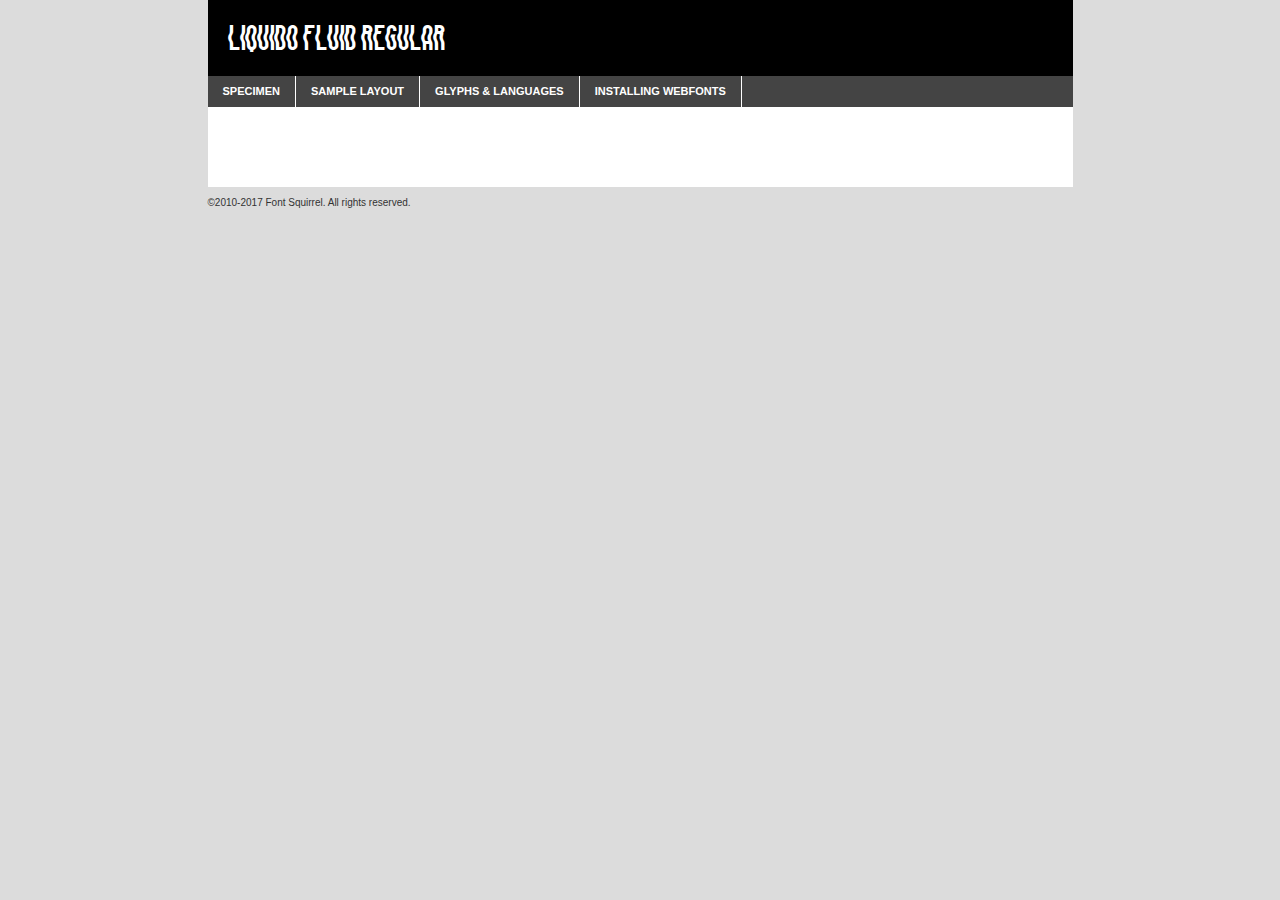
<file: site/fonts/liquido-fluid-demo.html>
<!DOCTYPE html PUBLIC "-//W3C//DTD XHTML 1.0 Transitional//EN"
	"http://www.w3.org/TR/xhtml1/DTD/xhtml1-transitional.dtd">

<html xmlns="http://www.w3.org/1999/xhtml" xml:lang="en" lang="en">
<head>
	<meta http-equiv="Content-Type" content="text/html; charset=utf-8" />
	<script src="http://ajax.googleapis.com/ajax/libs/jquery/1.7.2/jquery.min.js" type="text/javascript" charset="utf-8"></script>
	<script type="text/javascript">
	(function($){$.fn.easyTabs=function(option){var param=jQuery.extend({fadeSpeed:"fast",defaultContent:1,activeClass:'active'},option);$(this).each(function(){var thisId="#"+this.id;if(param.defaultContent==''){param.defaultContent=1;}
	if(typeof param.defaultContent=="number")
	{var defaultTab=$(thisId+" .tabs li:eq("+(param.defaultContent-1)+") a").attr('href').substr(1);}else{var defaultTab=param.defaultContent;}
	$(thisId+" .tabs li a").each(function(){var tabToHide=$(this).attr('href').substr(1);$("#"+tabToHide).addClass('easytabs-tab-content');});hideAll();changeContent(defaultTab);function hideAll(){$(thisId+" .easytabs-tab-content").hide();}
	function changeContent(tabId){hideAll();$(thisId+" .tabs li").removeClass(param.activeClass);$(thisId+" .tabs li a[href=#"+tabId+"]").closest('li').addClass(param.activeClass);if(param.fadeSpeed!="none")
	{$(thisId+" #"+tabId).fadeIn(param.fadeSpeed);}else{$(thisId+" #"+tabId).show();}}
	$(thisId+" .tabs li").click(function(){var tabId=$(this).find('a').attr('href').substr(1);changeContent(tabId);return false;});});}})(jQuery);
	</script>
	<link rel="stylesheet" href="specimen_files/specimen_stylesheet.css" type="text/css" charset="utf-8" />
	<link rel="stylesheet" href="stylesheet.css" type="text/css" charset="utf-8" />

	<style type="text/css">
					body{
				font-family: 'liquidofluid';
							}
		</style>

	<title>LIQUIDO Fluid Regular Specimen</title>
	
	
	<script type="text/javascript" charset="utf-8">
		$(document).ready(function() {
			$('#container').easyTabs({defaultContent:1});
		});
	</script>
</head>

<body>
<div id="container">
	<div id="header">
		LIQUIDO Fluid Regular	</div>
	<ul class="tabs">
		<li><a href="#specimen">Specimen</a></li>
		<li><a href="#layout">Sample Layout</a></li>
				<li><a href="#glyphs">Glyphs &amp; Languages</a></li>
		<li><a href="#installing">Installing Webfonts</a></li>
		
	</ul>
	
	<div id="main_content">

		
			<div id="specimen">
		
				<div class="section">
					<div class="grid12 firstcol">
						<div class="huge">AaBb</div>
					</div>
				</div>
		
				<div class="section">
					<div class="glyph_range">A&#x200B;B&#x200b;C&#x200b;D&#x200b;E&#x200b;F&#x200b;G&#x200b;H&#x200b;I&#x200b;J&#x200b;K&#x200b;L&#x200b;M&#x200b;N&#x200b;O&#x200b;P&#x200b;Q&#x200b;R&#x200b;S&#x200b;T&#x200b;U&#x200b;V&#x200b;W&#x200b;X&#x200b;Y&#x200b;Z&#x200b;a&#x200b;b&#x200b;c&#x200b;d&#x200b;e&#x200b;f&#x200b;g&#x200b;h&#x200b;i&#x200b;j&#x200b;k&#x200b;l&#x200b;m&#x200b;n&#x200b;o&#x200b;p&#x200b;q&#x200b;r&#x200b;s&#x200b;t&#x200b;u&#x200b;v&#x200b;w&#x200b;x&#x200b;y&#x200b;z&#x200b;1&#x200b;2&#x200b;3&#x200b;4&#x200b;5&#x200b;6&#x200b;7&#x200b;8&#x200b;9&#x200b;0&#x200b;&amp;&#x200b;.&#x200b;,&#x200b;?&#x200b;!&#x200b;&#64;&#x200b;(&#x200b;)&#x200b;#&#x200b;$&#x200b;%&#x200b;*&#x200b;+&#x200b;-&#x200b;=&#x200b;:&#x200b;;</div>
				</div>
				<div class="section">
					<div class="grid12 firstcol">
						<table class="sample_table">
							<tr><td>10</td><td class="size10">abcdefghijklmnopqrstuvwxyzABCDEFGHIJKLMNOPQRSTUVWXYZ0123456789abcdefghijklmnopqrstuvwxyzABCDEFGHIJKLMNOPQRSTUVWXYZ0123456789abcdefghijklmnopqrstuvwxyzABCDEFGHIJKLMNOPQRSTUVWXYZ</td></tr>
							<tr><td>11</td><td class="size11">abcdefghijklmnopqrstuvwxyzABCDEFGHIJKLMNOPQRSTUVWXYZ0123456789abcdefghijklmnopqrstuvwxyzABCDEFGHIJKLMNOPQRSTUVWXYZ0123456789abcdefghijklmnopqrstuvwxyzABCDEFGHIJKLMNOPQRSTUVWXYZ</td></tr>
							<tr><td>12</td><td class="size12">abcdefghijklmnopqrstuvwxyzABCDEFGHIJKLMNOPQRSTUVWXYZ0123456789abcdefghijklmnopqrstuvwxyzABCDEFGHIJKLMNOPQRSTUVWXYZ0123456789abcdefghijklmnopqrstuvwxyzABCDEFGHIJKLMNOPQRSTUVWXYZ</td></tr>
							<tr><td>13</td><td class="size13">abcdefghijklmnopqrstuvwxyzABCDEFGHIJKLMNOPQRSTUVWXYZ0123456789abcdefghijklmnopqrstuvwxyzABCDEFGHIJKLMNOPQRSTUVWXYZ0123456789abcdefghijklmnopqrstuvwxyzABCDEFGHIJKLMNOPQRSTUVWXYZ</td></tr>
							<tr><td>14</td><td class="size14">abcdefghijklmnopqrstuvwxyzABCDEFGHIJKLMNOPQRSTUVWXYZ0123456789abcdefghijklmnopqrstuvwxyzABCDEFGHIJKLMNOPQRSTUVWXYZ0123456789abcdefghijklmnopqrstuvwxyzABCDEFGHIJKLMNOPQRSTUVWXYZ</td></tr>
							<tr><td>16</td><td class="size16">abcdefghijklmnopqrstuvwxyzABCDEFGHIJKLMNOPQRSTUVWXYZ0123456789abcdefghijklmnopqrstuvwxyzABCDEFGHIJKLMNOPQRSTUVWXYZ</td></tr>
							<tr><td>18</td><td class="size18">abcdefghijklmnopqrstuvwxyzABCDEFGHIJKLMNOPQRSTUVWXYZ0123456789abcdefghijklmnopqrstuvwxyzABCDEFGHIJKLMNOPQRSTUVWXYZ</td></tr>
							<tr><td>20</td><td class="size20">abcdefghijklmnopqrstuvwxyzABCDEFGHIJKLMNOPQRSTUVWXYZ0123456789abcdefghijklmnopqrstuvwxyzABCDEFGHIJKLMNOPQRSTUVWXYZ</td></tr>
							<tr><td>24</td><td class="size24">abcdefghijklmnopqrstuvwxyzABCDEFGHIJKLMNOPQRSTUVWXYZ0123456789abcdefghijklmnopqrstuvwxyzABCDEFGHIJKLMNOPQRSTUVWXYZ</td></tr>
							<tr><td>30</td><td class="size30">abcdefghijklmnopqrstuvwxyzABCDEFGHIJKLMNOPQRSTUVWXYZ0123456789abcdefghijklmnopqrstuvwxyzABCDEFGHIJKLMNOPQRSTUVWXYZ</td></tr>
							<tr><td>36</td><td class="size36">abcdefghijklmnopqrstuvwxyzABCDEFGHIJKLMNOPQRSTUVWXYZ0123456789abcdefghijklmnopqrstuvwxyzABCDEFGHIJKLMNOPQRSTUVWXYZ</td></tr>
							<tr><td>48</td><td class="size48">abcdefghijklmnopqrstuvwxyzABCDEFGHIJKLMNOPQRSTUVWXYZ0123456789abcdefghijklmnopqrstuvwxyzABCDEFGHIJKLMNOPQRSTUVWXYZ</td></tr>
							<tr><td>60</td><td class="size60">abcdefghijklmnopqrstuvwxyzABCDEFGHIJKLMNOPQRSTUVWXYZ0123456789abcdefghijklmnopqrstuvwxyzABCDEFGHIJKLMNOPQRSTUVWXYZ</td></tr>
							<tr><td>72</td><td class="size72">abcdefghijklmnopqrstuvwxyzABCDEFGHIJKLMNOPQRSTUVWXYZ0123456789abcdefghijklmnopqrstuvwxyzABCDEFGHIJKLMNOPQRSTUVWXYZ</td></tr>
							<tr><td>90</td><td class="size90">abcdefghijklmnopqrstuvwxyzABCDEFGHIJKLMNOPQRSTUVWXYZ0123456789abcdefghijklmnopqrstuvwxyzABCDEFGHIJKLMNOPQRSTUVWXYZ</td></tr>
						</table>
				
					</div>
			
				</div>
		
		
		
								<div class="section" id="bodycomparison">


										<div id="xheight">
				<div class="fontbody">&#x25FC;&#x25FC;&#x25FC;&#x25FC;&#x25FC;&#x25FC;&#x25FC;&#x25FC;&#x25FC;&#x25FC;&#x25FC;&#x25FC;&#x25FC;&#x25FC;&#x25FC;&#x25FC;&#x25FC;&#x25FC;&#x25FC;&#x25FC;&#x25FC;&#x25FC;&#x25FC;&#x25FC;&#x25FC;&#x25FC;&#x25FC;&#x25FC;&#x25FC;&#x25FC;&#x25FC;&#x25FC;&#x25FC;&#x25FC;&#x25FC;&#x25FC;&#x25FC;&#x25FC;&#x25FC;&#x25FC;&#x25FC;&#x25FC;&#x25FC;&#x25FC;&#x25FC;&#x25FC;&#x25FC;&#x25FC;&#x25FC;&#x25FC;&#x25FC;&#x25FC;&#x25FC;&#x25FC;&#x25FC;&#x25FC;&#x25FC;&#x25FC;&#x25FC;&#x25FC;&#x25FC;&#x25FC;&#x25FC;&#x25FC;&#x25FC;&#x25FC;&#x25FC;&#x25FC;&#x25FC;&#x25FC;&#x25FC;&#x25FC;&#x25FC;&#x25FC;&#x25FC;&#x25FC;&#x25FC;&#x25FC;&#x25FC;&#x25FC;&#x25FC;&#x25FC;&#x25FC;&#x25FC;&#x25FC;&#x25FC;&#x25FC;&#x25FC;&#x25FC;&#x25FC;&#x25FC;&#x25FC;&#x25FC;&#x25FC;&#x25FC;&#x25FC;&#x25FC;&#x25FC;&#x25FC;body</div><div class="arialbody">body</div><div class="verdanabody">body</div><div class="georgiabody">body</div></div>
										<div class="fontbody" style="z-index:1">
											body<span>LIQUIDO Fluid Regular</span>
										</div>
										<div class="arialbody" style="z-index:1">
											body<span>Arial</span>
										</div>
										<div class="verdanabody" style="z-index:1">
											body<span>Verdana</span>
										</div>
										<div class="georgiabody" style="z-index:1">
											body<span>Georgia</span>
										</div>



								</div>
		
		
				<div class="section psample psample_row1" id="">
					
					<div class="grid2 firstcol">
						<p class="size10"><span>10.</span>Aenean lacinia bibendum nulla sed consectetur. Fusce dapibus, tellus ac cursus commodo, tortor mauris condimentum nibh, ut fermentum massa justo sit amet risus. Nullam id dolor id nibh ultricies vehicula ut id elit. Cum sociis natoque penatibus et magnis dis parturient montes, nascetur ridiculus mus. Nulla vitae elit libero, a pharetra augue.</p>
			
					</div>
					<div class="grid3">
						<p class="size11"><span>11.</span>Aenean lacinia bibendum nulla sed consectetur. Fusce dapibus, tellus ac cursus commodo, tortor mauris condimentum nibh, ut fermentum massa justo sit amet risus. Nullam id dolor id nibh ultricies vehicula ut id elit. Cum sociis natoque penatibus et magnis dis parturient montes, nascetur ridiculus mus. Nulla vitae elit libero, a pharetra augue.</p>
			
					</div>
					<div class="grid3">
						<p class="size12"><span>12.</span>Aenean lacinia bibendum nulla sed consectetur. Fusce dapibus, tellus ac cursus commodo, tortor mauris condimentum nibh, ut fermentum massa justo sit amet risus. Nullam id dolor id nibh ultricies vehicula ut id elit. Cum sociis natoque penatibus et magnis dis parturient montes, nascetur ridiculus mus. Nulla vitae elit libero, a pharetra augue.</p>
			
					</div>
					<div class="grid4">
						<p class="size13"><span>13.</span>Aenean lacinia bibendum nulla sed consectetur. Fusce dapibus, tellus ac cursus commodo, tortor mauris condimentum nibh, ut fermentum massa justo sit amet risus. Nullam id dolor id nibh ultricies vehicula ut id elit. Cum sociis natoque penatibus et magnis dis parturient montes, nascetur ridiculus mus. Nulla vitae elit libero, a pharetra augue.</p>
			
					</div>
					<div class="white_blend"></div>
					
				</div>
				<div class="section psample psample_row2" id="">
					<div class="grid3 firstcol">
						<p class="size14"><span>14.</span>Aenean lacinia bibendum nulla sed consectetur. Fusce dapibus, tellus ac cursus commodo, tortor mauris condimentum nibh, ut fermentum massa justo sit amet risus. Nullam id dolor id nibh ultricies vehicula ut id elit. Cum sociis natoque penatibus et magnis dis parturient montes, nascetur ridiculus mus. Nulla vitae elit libero, a pharetra augue.</p>
			
					</div>
					<div class="grid4">
						<p class="size16"><span>16.</span>Aenean lacinia bibendum nulla sed consectetur. Fusce dapibus, tellus ac cursus commodo, tortor mauris condimentum nibh, ut fermentum massa justo sit amet risus. Nullam id dolor id nibh ultricies vehicula ut id elit. Cum sociis natoque penatibus et magnis dis parturient montes, nascetur ridiculus mus. Nulla vitae elit libero, a pharetra augue.</p>
			
					</div>
					<div class="grid5">
						<p class="size18"><span>18.</span>Aenean lacinia bibendum nulla sed consectetur. Fusce dapibus, tellus ac cursus commodo, tortor mauris condimentum nibh, ut fermentum massa justo sit amet risus. Nullam id dolor id nibh ultricies vehicula ut id elit. Cum sociis natoque penatibus et magnis dis parturient montes, nascetur ridiculus mus. Nulla vitae elit libero, a pharetra augue.</p>
			
					</div>

					<div class="white_blend"></div>

				</div>
				
				<div class="section psample psample_row3" id="">
					<div class="grid5 firstcol">
						<p class="size20"><span>20.</span>Aenean lacinia bibendum nulla sed consectetur. Fusce dapibus, tellus ac cursus commodo, tortor mauris condimentum nibh, ut fermentum massa justo sit amet risus. Nullam id dolor id nibh ultricies vehicula ut id elit. Cum sociis natoque penatibus et magnis dis parturient montes, nascetur ridiculus mus. Nulla vitae elit libero, a pharetra augue.</p>
					</div>
					<div class="grid7">
						<p class="size24"><span>24.</span>Aenean lacinia bibendum nulla sed consectetur. Fusce dapibus, tellus ac cursus commodo, tortor mauris condimentum nibh, ut fermentum massa justo sit amet risus. Nullam id dolor id nibh ultricies vehicula ut id elit. Cum sociis natoque penatibus et magnis dis parturient montes, nascetur ridiculus mus. Nulla vitae elit libero, a pharetra augue.</p>
					</div>
					
					<div class="white_blend"></div>
					
				</div>
				
				<div class="section psample psample_row4" id="">
					<div class="grid12 firstcol">
						<p class="size30"><span>30.</span>Aenean lacinia bibendum nulla sed consectetur. Fusce dapibus, tellus ac cursus commodo, tortor mauris condimentum nibh, ut fermentum massa justo sit amet risus. Nullam id dolor id nibh ultricies vehicula ut id elit. Cum sociis natoque penatibus et magnis dis parturient montes, nascetur ridiculus mus. Nulla vitae elit libero, a pharetra augue.</p>
					</div>
					<div class="white_blend"></div>
					
				</div>
				
				
				
				<div class="section psample psample_row1 fullreverse">
					<div class="grid2 firstcol">
						<p class="size10"><span>10.</span>Aenean lacinia bibendum nulla sed consectetur. Fusce dapibus, tellus ac cursus commodo, tortor mauris condimentum nibh, ut fermentum massa justo sit amet risus. Nullam id dolor id nibh ultricies vehicula ut id elit. Cum sociis natoque penatibus et magnis dis parturient montes, nascetur ridiculus mus. Nulla vitae elit libero, a pharetra augue.</p>
			
					</div>
					<div class="grid3">
						<p class="size11"><span>11.</span>Aenean lacinia bibendum nulla sed consectetur. Fusce dapibus, tellus ac cursus commodo, tortor mauris condimentum nibh, ut fermentum massa justo sit amet risus. Nullam id dolor id nibh ultricies vehicula ut id elit. Cum sociis natoque penatibus et magnis dis parturient montes, nascetur ridiculus mus. Nulla vitae elit libero, a pharetra augue.</p>
			
					</div>
					<div class="grid3">
						<p class="size12"><span>12.</span>Aenean lacinia bibendum nulla sed consectetur. Fusce dapibus, tellus ac cursus commodo, tortor mauris condimentum nibh, ut fermentum massa justo sit amet risus. Nullam id dolor id nibh ultricies vehicula ut id elit. Cum sociis natoque penatibus et magnis dis parturient montes, nascetur ridiculus mus. Nulla vitae elit libero, a pharetra augue.</p>
			
					</div>
					<div class="grid4">
						<p class="size13"><span>13.</span>Aenean lacinia bibendum nulla sed consectetur. Fusce dapibus, tellus ac cursus commodo, tortor mauris condimentum nibh, ut fermentum massa justo sit amet risus. Nullam id dolor id nibh ultricies vehicula ut id elit. Cum sociis natoque penatibus et magnis dis parturient montes, nascetur ridiculus mus. Nulla vitae elit libero, a pharetra augue.</p>
			
					</div>
					<div class="black_blend"></div>
					
				</div>
				
				<div class="section psample psample_row2 fullreverse">
					<div class="grid3 firstcol">
						<p class="size14"><span>14.</span>Aenean lacinia bibendum nulla sed consectetur. Fusce dapibus, tellus ac cursus commodo, tortor mauris condimentum nibh, ut fermentum massa justo sit amet risus. Nullam id dolor id nibh ultricies vehicula ut id elit. Cum sociis natoque penatibus et magnis dis parturient montes, nascetur ridiculus mus. Nulla vitae elit libero, a pharetra augue.</p>
			
					</div>
					<div class="grid4">
						<p class="size16"><span>16.</span>Aenean lacinia bibendum nulla sed consectetur. Fusce dapibus, tellus ac cursus commodo, tortor mauris condimentum nibh, ut fermentum massa justo sit amet risus. Nullam id dolor id nibh ultricies vehicula ut id elit. Cum sociis natoque penatibus et magnis dis parturient montes, nascetur ridiculus mus. Nulla vitae elit libero, a pharetra augue.</p>
			
					</div>
					<div class="grid5">
						<p class="size18"><span>18.</span>Aenean lacinia bibendum nulla sed consectetur. Fusce dapibus, tellus ac cursus commodo, tortor mauris condimentum nibh, ut fermentum massa justo sit amet risus. Nullam id dolor id nibh ultricies vehicula ut id elit. Cum sociis natoque penatibus et magnis dis parturient montes, nascetur ridiculus mus. Nulla vitae elit libero, a pharetra augue.</p>
			
					</div>
					<div class="black_blend"></div>

				</div>
				
				<div class="section psample fullreverse psample_row3" id="">
					<div class="grid5 firstcol">
						<p class="size20"><span>20.</span>Aenean lacinia bibendum nulla sed consectetur. Fusce dapibus, tellus ac cursus commodo, tortor mauris condimentum nibh, ut fermentum massa justo sit amet risus. Nullam id dolor id nibh ultricies vehicula ut id elit. Cum sociis natoque penatibus et magnis dis parturient montes, nascetur ridiculus mus. Nulla vitae elit libero, a pharetra augue.</p>
					</div>
					<div class="grid7">
						<p class="size24"><span>24.</span>Aenean lacinia bibendum nulla sed consectetur. Fusce dapibus, tellus ac cursus commodo, tortor mauris condimentum nibh, ut fermentum massa justo sit amet risus. Nullam id dolor id nibh ultricies vehicula ut id elit. Cum sociis natoque penatibus et magnis dis parturient montes, nascetur ridiculus mus. Nulla vitae elit libero, a pharetra augue.</p>
					</div>
					
					<div class="black_blend"></div>
					
				</div>
				
				<div class="section psample fullreverse psample_row4" id="" style="border-bottom: 20px #000 solid;">
					<div class="grid12 firstcol">
						<p class="size30"><span>30.</span>Aenean lacinia bibendum nulla sed consectetur. Fusce dapibus, tellus ac cursus commodo, tortor mauris condimentum nibh, ut fermentum massa justo sit amet risus. Nullam id dolor id nibh ultricies vehicula ut id elit. Cum sociis natoque penatibus et magnis dis parturient montes, nascetur ridiculus mus. Nulla vitae elit libero, a pharetra augue.</p>
					</div>
					<div class="black_blend"></div>
					
				</div>
				
				
				
				
			</div>
			
			<div id="layout">
				
				<div class="section">
					
					<div class="grid12 firstcol">
						<h1>Lorem Ipsum Dolor</h1>
						<h2>Etiam porta sem malesuada magna mollis euismod</h2>
						
						<p class="byline">By <a href="#link">Aenean Lacinia</a></p>
					</div>
				</div>
				<div class="section">
					<div class="grid8 firstcol">
						<p class="large">Donec sed odio dui. Morbi leo risus, porta ac consectetur ac, vestibulum at eros. Fusce dapibus, tellus ac cursus commodo, tortor mauris condimentum nibh, ut fermentum massa justo sit amet risus. </p>

						
						<h3>Pellentesque ornare sem</h3>

						<p>Maecenas sed diam eget risus varius blandit sit amet non magna. Maecenas faucibus mollis interdum. Donec ullamcorper nulla non metus auctor fringilla. Nullam id dolor id nibh ultricies vehicula ut id elit. Nullam id dolor id nibh ultricies vehicula ut id elit. </p>

						<p>Aenean eu leo quam. Pellentesque ornare sem lacinia quam venenatis vestibulum. Lorem ipsum dolor sit amet, consectetur adipiscing elit. Cum sociis natoque penatibus et magnis dis parturient montes, nascetur ridiculus mus. </p>

						<p>Nulla vitae elit libero, a pharetra augue. Praesent commodo cursus magna, vel scelerisque nisl consectetur et. Aenean lacinia bibendum nulla sed consectetur. </p>

						<p>Nullam quis risus eget urna mollis ornare vel eu leo. Nullam quis risus eget urna mollis ornare vel eu leo. Maecenas sed diam eget risus varius blandit sit amet non magna. Donec ullamcorper nulla non metus auctor fringilla. </p>

						<h3>Cras mattis consectetur</h3>

						<p>Aenean eu leo quam. Pellentesque ornare sem lacinia quam venenatis vestibulum. Aenean lacinia bibendum nulla sed consectetur. Integer posuere erat a ante venenatis dapibus posuere velit aliquet. Cras mattis consectetur purus sit amet fermentum. </p>

						<p>Nullam id dolor id nibh ultricies vehicula ut id elit. Nullam quis risus eget urna mollis ornare vel eu leo. Cras mattis consectetur purus sit amet fermentum.</p>
					</div>
					
					<div class="grid4 sidebar">
						
						<div class="box reverse">
							<p class="last">Nullam quis risus eget urna mollis ornare vel eu leo. Donec ullamcorper nulla non metus auctor fringilla. Cras mattis consectetur purus sit amet fermentum. Sed posuere consectetur est at lobortis. Lorem ipsum dolor sit amet, consectetur adipiscing elit. </p>
						</div>
						
						<p class="caption">Maecenas sed diam eget risus varius.</p>

						<p>Vestibulum id ligula porta felis euismod semper. Integer posuere erat a ante venenatis dapibus posuere velit aliquet. Vestibulum id ligula porta felis euismod semper. Sed posuere consectetur est at lobortis. Maecenas sed diam eget risus varius blandit sit amet non magna. Fusce dapibus, tellus ac cursus commodo, tortor mauris condimentum nibh, ut fermentum massa justo sit amet risus. </p>

					

						<p>Duis mollis, est non commodo luctus, nisi erat porttitor ligula, eget lacinia odio sem nec elit. Aenean lacinia bibendum nulla sed consectetur. Vivamus sagittis lacus vel augue laoreet rutrum faucibus dolor auctor. Aenean lacinia bibendum nulla sed consectetur. Nullam quis risus eget urna mollis ornare vel eu leo. </p>

						<p>Praesent commodo cursus magna, vel scelerisque nisl consectetur et. Donec ullamcorper nulla non metus auctor fringilla. Maecenas faucibus mollis interdum. Fusce dapibus, tellus ac cursus commodo, tortor mauris condimentum nibh, ut fermentum massa justo sit amet risus. </p>

					</div>
				</div>
				
			</div>


			



		<div id="glyphs">
			<div class="section">
				<div class="grid12 firstcol">
			
				<h1>Language Support</h1>
				<p>The subset of LIQUIDO Fluid Regular in this kit supports the following languages:<br />
			
					English, Frisian, Italian, Malagasy, Alsatian, Arapaho, Arrernte, Bislama, Cebuano, Corsican, Fijian, French_creole, Gilbertese, Haitian_creole, Hiligaynon, Hmong, Hopi, Ibanag, Iloko_ilokano, Indonesian, Interglossa_glosa, Interlingua, Irish_gaelic, Lojban, Lombard, Luxembourgeois, Mohawk, Norfolk_pitcairnese, Oromo, Pangasinan, Piedmontese, Potawatomi, Rhaeto-romance, Romansh, Rotokas, Scots_gaelic, Seychelles_creole, Shona, Somali, Southern_ndebele, Swahili, Swati_swazi, Tok_pisin, Uyghur_latinized, Volapuk, Warlpiri, Xhosa, Yapese, Zulu, Latinbasic, Demo				</p>
				<h1>Glyph Chart</h1>
				<p>The subset of LIQUIDO Fluid Regular in this kit includes all the glyphs listed below. Unicode entities are included above each glyph to help you insert individual characters into your layout.</p>
				<div id="glyph_chart">
			
																				 <div><p>&amp;#32;</p>&#32;</div>
																				 <div><p>&amp;#33;</p>&#33;</div>
																				 <div><p>&amp;#36;</p>&#36;</div>
																				 <div><p>&amp;#38;</p>&#38;</div>
																				 <div><p>&amp;#40;</p>&#40;</div>
																				 <div><p>&amp;#41;</p>&#41;</div>
																				 <div><p>&amp;#42;</p>&#42;</div>
																				 <div><p>&amp;#43;</p>&#43;</div>
																				 <div><p>&amp;#44;</p>&#44;</div>
																				 <div><p>&amp;#45;</p>&#45;</div>
																				 <div><p>&amp;#46;</p>&#46;</div>
																				 <div><p>&amp;#47;</p>&#47;</div>
																				 <div><p>&amp;#48;</p>&#48;</div>
																				 <div><p>&amp;#49;</p>&#49;</div>
																				 <div><p>&amp;#50;</p>&#50;</div>
																				 <div><p>&amp;#51;</p>&#51;</div>
																				 <div><p>&amp;#52;</p>&#52;</div>
																				 <div><p>&amp;#53;</p>&#53;</div>
																				 <div><p>&amp;#54;</p>&#54;</div>
																				 <div><p>&amp;#55;</p>&#55;</div>
																				 <div><p>&amp;#56;</p>&#56;</div>
																				 <div><p>&amp;#57;</p>&#57;</div>
																				 <div><p>&amp;#58;</p>&#58;</div>
																				 <div><p>&amp;#59;</p>&#59;</div>
																				 <div><p>&amp;#61;</p>&#61;</div>
																				 <div><p>&amp;#63;</p>&#63;</div>
																				 <div><p>&amp;#65;</p>&#65;</div>
																				 <div><p>&amp;#66;</p>&#66;</div>
																				 <div><p>&amp;#67;</p>&#67;</div>
																				 <div><p>&amp;#68;</p>&#68;</div>
																				 <div><p>&amp;#69;</p>&#69;</div>
																				 <div><p>&amp;#70;</p>&#70;</div>
																				 <div><p>&amp;#71;</p>&#71;</div>
																				 <div><p>&amp;#72;</p>&#72;</div>
																				 <div><p>&amp;#73;</p>&#73;</div>
																				 <div><p>&amp;#74;</p>&#74;</div>
																				 <div><p>&amp;#75;</p>&#75;</div>
																				 <div><p>&amp;#76;</p>&#76;</div>
																				 <div><p>&amp;#77;</p>&#77;</div>
																				 <div><p>&amp;#78;</p>&#78;</div>
																				 <div><p>&amp;#79;</p>&#79;</div>
																				 <div><p>&amp;#80;</p>&#80;</div>
																				 <div><p>&amp;#81;</p>&#81;</div>
																				 <div><p>&amp;#82;</p>&#82;</div>
																				 <div><p>&amp;#83;</p>&#83;</div>
																				 <div><p>&amp;#84;</p>&#84;</div>
																				 <div><p>&amp;#85;</p>&#85;</div>
																				 <div><p>&amp;#86;</p>&#86;</div>
																				 <div><p>&amp;#87;</p>&#87;</div>
																				 <div><p>&amp;#88;</p>&#88;</div>
																				 <div><p>&amp;#89;</p>&#89;</div>
																				 <div><p>&amp;#90;</p>&#90;</div>
																				 <div><p>&amp;#91;</p>&#91;</div>
																				 <div><p>&amp;#93;</p>&#93;</div>
																				 <div><p>&amp;#95;</p>&#95;</div>
																				 <div><p>&amp;#97;</p>&#97;</div>
																				 <div><p>&amp;#98;</p>&#98;</div>
																				 <div><p>&amp;#99;</p>&#99;</div>
																				 <div><p>&amp;#100;</p>&#100;</div>
																				 <div><p>&amp;#101;</p>&#101;</div>
																				 <div><p>&amp;#102;</p>&#102;</div>
																				 <div><p>&amp;#103;</p>&#103;</div>
																				 <div><p>&amp;#104;</p>&#104;</div>
																				 <div><p>&amp;#105;</p>&#105;</div>
																				 <div><p>&amp;#106;</p>&#106;</div>
																				 <div><p>&amp;#107;</p>&#107;</div>
																				 <div><p>&amp;#108;</p>&#108;</div>
																				 <div><p>&amp;#109;</p>&#109;</div>
																				 <div><p>&amp;#110;</p>&#110;</div>
																				 <div><p>&amp;#111;</p>&#111;</div>
																				 <div><p>&amp;#112;</p>&#112;</div>
																				 <div><p>&amp;#113;</p>&#113;</div>
																				 <div><p>&amp;#114;</p>&#114;</div>
																				 <div><p>&amp;#115;</p>&#115;</div>
																				 <div><p>&amp;#116;</p>&#116;</div>
																				 <div><p>&amp;#117;</p>&#117;</div>
																				 <div><p>&amp;#118;</p>&#118;</div>
																				 <div><p>&amp;#119;</p>&#119;</div>
																				 <div><p>&amp;#120;</p>&#120;</div>
																				 <div><p>&amp;#121;</p>&#121;</div>
																				 <div><p>&amp;#122;</p>&#122;</div>
																				 <div><p>&amp;#160;</p>&#160;</div>
																				 <div><p>&amp;#163;</p>&#163;</div>
																				 <div><p>&amp;#165;</p>&#165;</div>
																				 <div><p>&amp;#173;</p>&#173;</div>
																				 <div><p>&amp;#192;</p>&#192;</div>
																				 <div><p>&amp;#193;</p>&#193;</div>
																				 <div><p>&amp;#194;</p>&#194;</div>
																				 <div><p>&amp;#196;</p>&#196;</div>
																				 <div><p>&amp;#200;</p>&#200;</div>
																				 <div><p>&amp;#201;</p>&#201;</div>
																				 <div><p>&amp;#202;</p>&#202;</div>
																				 <div><p>&amp;#203;</p>&#203;</div>
																				 <div><p>&amp;#204;</p>&#204;</div>
																				 <div><p>&amp;#205;</p>&#205;</div>
																				 <div><p>&amp;#206;</p>&#206;</div>
																				 <div><p>&amp;#207;</p>&#207;</div>
																				 <div><p>&amp;#210;</p>&#210;</div>
																				 <div><p>&amp;#211;</p>&#211;</div>
																				 <div><p>&amp;#212;</p>&#212;</div>
																				 <div><p>&amp;#214;</p>&#214;</div>
																				 <div><p>&amp;#217;</p>&#217;</div>
																				 <div><p>&amp;#218;</p>&#218;</div>
																				 <div><p>&amp;#219;</p>&#219;</div>
																				 <div><p>&amp;#220;</p>&#220;</div>
																				 <div><p>&amp;#224;</p>&#224;</div>
																				 <div><p>&amp;#225;</p>&#225;</div>
																				 <div><p>&amp;#226;</p>&#226;</div>
																				 <div><p>&amp;#228;</p>&#228;</div>
																				 <div><p>&amp;#232;</p>&#232;</div>
																				 <div><p>&amp;#233;</p>&#233;</div>
																				 <div><p>&amp;#234;</p>&#234;</div>
																				 <div><p>&amp;#235;</p>&#235;</div>
																				 <div><p>&amp;#236;</p>&#236;</div>
																				 <div><p>&amp;#237;</p>&#237;</div>
																				 <div><p>&amp;#238;</p>&#238;</div>
																				 <div><p>&amp;#239;</p>&#239;</div>
																				 <div><p>&amp;#242;</p>&#242;</div>
																				 <div><p>&amp;#243;</p>&#243;</div>
																				 <div><p>&amp;#244;</p>&#244;</div>
																				 <div><p>&amp;#246;</p>&#246;</div>
																				 <div><p>&amp;#249;</p>&#249;</div>
																				 <div><p>&amp;#250;</p>&#250;</div>
																				 <div><p>&amp;#251;</p>&#251;</div>
																				 <div><p>&amp;#252;</p>&#252;</div>
																				 <div><p>&amp;#8192;</p>&#8192;</div>
																				 <div><p>&amp;#8193;</p>&#8193;</div>
																				 <div><p>&amp;#8194;</p>&#8194;</div>
																				 <div><p>&amp;#8195;</p>&#8195;</div>
																				 <div><p>&amp;#8196;</p>&#8196;</div>
																				 <div><p>&amp;#8197;</p>&#8197;</div>
																				 <div><p>&amp;#8198;</p>&#8198;</div>
																				 <div><p>&amp;#8199;</p>&#8199;</div>
																				 <div><p>&amp;#8200;</p>&#8200;</div>
																				 <div><p>&amp;#8201;</p>&#8201;</div>
																				 <div><p>&amp;#8202;</p>&#8202;</div>
																				 <div><p>&amp;#8208;</p>&#8208;</div>
																				 <div><p>&amp;#8209;</p>&#8209;</div>
																				 <div><p>&amp;#8210;</p>&#8210;</div>
																				 <div><p>&amp;#8211;</p>&#8211;</div>
																				 <div><p>&amp;#8212;</p>&#8212;</div>
																				 <div><p>&amp;#8216;</p>&#8216;</div>
																				 <div><p>&amp;#8217;</p>&#8217;</div>
																				 <div><p>&amp;#8220;</p>&#8220;</div>
																				 <div><p>&amp;#8221;</p>&#8221;</div>
																				 <div><p>&amp;#8239;</p>&#8239;</div>
																				 <div><p>&amp;#8287;</p>&#8287;</div>
																				 <div><p>&amp;#8364;</p>&#8364;</div>
																				 <div><p>&amp;#9724;</p>&#9724;</div>
																																																</div>	
				</div>
		
		
			</div>
		</div>
		
		
		<div id="specs">
			
		</div>
	
		<div id="installing">
			<div class="section">
				<div class="grid7 firstcol">
					<h1>Installing Webfonts</h1>
					
					<p>Webfonts are supported by all major browser platforms but not all in the same way. There are currently four different font formats that must be included in order to target all browsers. This includes TTF, WOFF, EOT and SVG.</p>
					
					<h2>1. Upload your webfonts</h2>
					<p>You must upload your webfont kit to your website. They should be in or near the same directory as your CSS files.</p>
					
					<h2>2. Include the webfont stylesheet</h2>
					<p>A special CSS @font-face declaration helps the various browsers select the appropriate font it needs without causing you a bunch of headaches. Learn more about this syntax by reading the <a href="https://www.fontspring.com/blog/further-hardening-of-the-bulletproof-syntax">Fontspring blog post</a> about it. The code for it is as follows:</p>


<code>
@font-face{ 
	font-family: 'MyWebFont';
	src: url('WebFont.eot');
	src: url('WebFont.eot?#iefix') format('embedded-opentype'),
	     url('WebFont.woff') format('woff'),
	     url('WebFont.ttf') format('truetype'),
	     url('WebFont.svg#webfont') format('svg');
}
</code>

	<p>We've already gone ahead and generated the code for you. All you have to do is link to the stylesheet in your HTML, like this:</p>
	<code>&lt;link rel=&quot;stylesheet&quot; href=&quot;stylesheet.css&quot; type=&quot;text/css&quot; charset=&quot;utf-8&quot; /&gt;</code>

					<h2>3. Modify your own stylesheet</h2>
					<p>To take advantage of your new fonts, you must tell your stylesheet to use them. Look at the original @font-face declaration above and find the property called "font-family." The name linked there will be what you use to reference the font. Prepend that webfont name to the font stack in the "font-family" property, inside the selector you want to change. For example:</p>
<code>p { font-family: 'WebFont', Arial, sans-serif; }</code>

<h2>4. Test</h2>
<p>Getting webfonts to work cross-browser <em>can</em> be tricky. Use the information in the sidebar to help you if you find that fonts aren't loading in a particular browser.</p>
				</div>
				
				<div class="grid5 sidebar">
					<div class="box">
						<h2>Troubleshooting<br />Font-Face Problems</h2>
						<p>Having trouble getting your webfonts to load in your new website? Here are some tips to sort out what might be the problem.</p>

						<h3>Fonts not showing in any browser</h3>

						<p>This sounds like you need to work on the plumbing. You either did not upload the fonts to the correct directory, or you did not link the fonts properly in the CSS. If you've confirmed that all this is correct and you still have a problem, take a look at your .htaccess file and see if requests are getting intercepted.</p>

						<h3>Fonts not loading in iPhone or iPad</h3>

						<p>The most common problem here is that you are serving the fonts from an IIS server. IIS refuses to serve files that have unknown MIME types. If that is the case, you must set the MIME type for SVG to "image/svg+xml" in the server settings. Follow these instructions from Microsoft if you need help.</p>

						<h3>Fonts not loading in Firefox</h3>

						<p>The primary reason for this failure? You are still using a version Firefox older than 3.5. So upgrade already! If that isn't it, then you are very likely serving fonts from a different domain. Firefox requires that all font assets be served from the same domain. Lastly it is possible that you need to add WOFF to your list of MIME types (if you are serving via IIS.)</p>

						<h3>Fonts not loading in IE</h3>

						<p>Are you looking at Internet Explorer on an actual Windows machine or are you cheating by using a service like Adobe BrowserLab? Many of these screenshot services do not render @font-face for IE. Best to test it on a real machine.</p>

						<h3>Fonts not loading in IE9</h3>

						<p>IE9, like Firefox, requires that fonts be served from the same domain as the website. Make sure that is the case.</p>
					</div>
				</div>
			</div>
			
		</div>
	
	</div>
	<div id="footer">
		<p>&copy;2010-2017 Font Squirrel. All rights reserved.</p>
	</div>
</div>
</body>
</html>
</file>
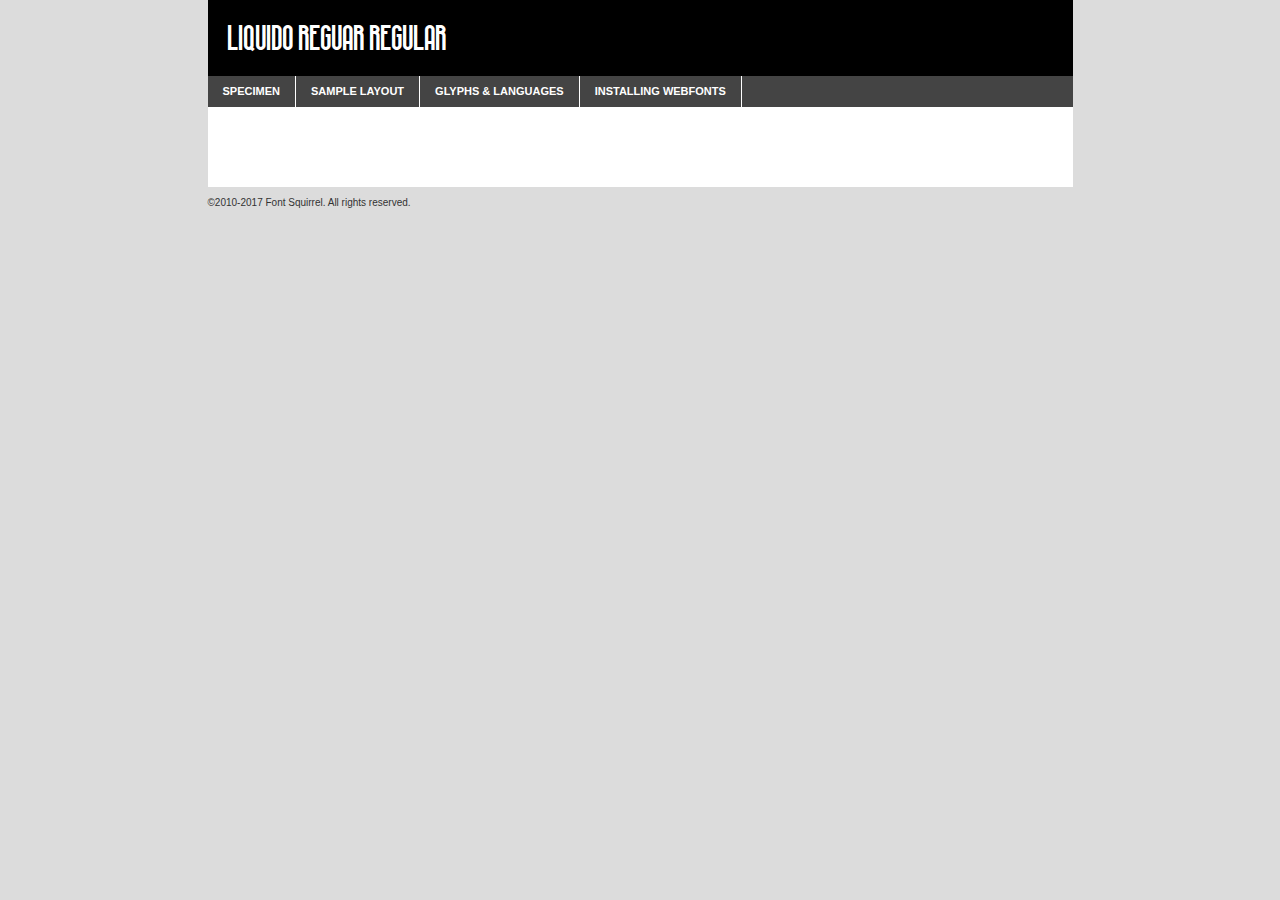
<file: site/fonts/liquido-reguar-demo.html>
<!DOCTYPE html PUBLIC "-//W3C//DTD XHTML 1.0 Transitional//EN"
	"http://www.w3.org/TR/xhtml1/DTD/xhtml1-transitional.dtd">

<html xmlns="http://www.w3.org/1999/xhtml" xml:lang="en" lang="en">
<head>
	<meta http-equiv="Content-Type" content="text/html; charset=utf-8" />
	<script src="http://ajax.googleapis.com/ajax/libs/jquery/1.7.2/jquery.min.js" type="text/javascript" charset="utf-8"></script>
	<script type="text/javascript">
	(function($){$.fn.easyTabs=function(option){var param=jQuery.extend({fadeSpeed:"fast",defaultContent:1,activeClass:'active'},option);$(this).each(function(){var thisId="#"+this.id;if(param.defaultContent==''){param.defaultContent=1;}
	if(typeof param.defaultContent=="number")
	{var defaultTab=$(thisId+" .tabs li:eq("+(param.defaultContent-1)+") a").attr('href').substr(1);}else{var defaultTab=param.defaultContent;}
	$(thisId+" .tabs li a").each(function(){var tabToHide=$(this).attr('href').substr(1);$("#"+tabToHide).addClass('easytabs-tab-content');});hideAll();changeContent(defaultTab);function hideAll(){$(thisId+" .easytabs-tab-content").hide();}
	function changeContent(tabId){hideAll();$(thisId+" .tabs li").removeClass(param.activeClass);$(thisId+" .tabs li a[href=#"+tabId+"]").closest('li').addClass(param.activeClass);if(param.fadeSpeed!="none")
	{$(thisId+" #"+tabId).fadeIn(param.fadeSpeed);}else{$(thisId+" #"+tabId).show();}}
	$(thisId+" .tabs li").click(function(){var tabId=$(this).find('a').attr('href').substr(1);changeContent(tabId);return false;});});}})(jQuery);
	</script>
	<link rel="stylesheet" href="specimen_files/specimen_stylesheet.css" type="text/css" charset="utf-8" />
	<link rel="stylesheet" href="stylesheet.css" type="text/css" charset="utf-8" />

	<style type="text/css">
					body{
				font-family: 'liquidoreguar';
							}
		</style>

	<title>LIQUIDO Reguar Regular Specimen</title>
	
	
	<script type="text/javascript" charset="utf-8">
		$(document).ready(function() {
			$('#container').easyTabs({defaultContent:1});
		});
	</script>
</head>

<body>
<div id="container">
	<div id="header">
		LIQUIDO Reguar Regular	</div>
	<ul class="tabs">
		<li><a href="#specimen">Specimen</a></li>
		<li><a href="#layout">Sample Layout</a></li>
				<li><a href="#glyphs">Glyphs &amp; Languages</a></li>
		<li><a href="#installing">Installing Webfonts</a></li>
		
	</ul>
	
	<div id="main_content">

		
			<div id="specimen">
		
				<div class="section">
					<div class="grid12 firstcol">
						<div class="huge">AaBb</div>
					</div>
				</div>
		
				<div class="section">
					<div class="glyph_range">A&#x200B;B&#x200b;C&#x200b;D&#x200b;E&#x200b;F&#x200b;G&#x200b;H&#x200b;I&#x200b;J&#x200b;K&#x200b;L&#x200b;M&#x200b;N&#x200b;O&#x200b;P&#x200b;Q&#x200b;R&#x200b;S&#x200b;T&#x200b;U&#x200b;V&#x200b;W&#x200b;X&#x200b;Y&#x200b;Z&#x200b;a&#x200b;b&#x200b;c&#x200b;d&#x200b;e&#x200b;f&#x200b;g&#x200b;h&#x200b;i&#x200b;j&#x200b;k&#x200b;l&#x200b;m&#x200b;n&#x200b;o&#x200b;p&#x200b;q&#x200b;r&#x200b;s&#x200b;t&#x200b;u&#x200b;v&#x200b;w&#x200b;x&#x200b;y&#x200b;z&#x200b;1&#x200b;2&#x200b;3&#x200b;4&#x200b;5&#x200b;6&#x200b;7&#x200b;8&#x200b;9&#x200b;0&#x200b;&amp;&#x200b;.&#x200b;,&#x200b;?&#x200b;!&#x200b;&#64;&#x200b;(&#x200b;)&#x200b;#&#x200b;$&#x200b;%&#x200b;*&#x200b;+&#x200b;-&#x200b;=&#x200b;:&#x200b;;</div>
				</div>
				<div class="section">
					<div class="grid12 firstcol">
						<table class="sample_table">
							<tr><td>10</td><td class="size10">abcdefghijklmnopqrstuvwxyzABCDEFGHIJKLMNOPQRSTUVWXYZ0123456789abcdefghijklmnopqrstuvwxyzABCDEFGHIJKLMNOPQRSTUVWXYZ0123456789abcdefghijklmnopqrstuvwxyzABCDEFGHIJKLMNOPQRSTUVWXYZ</td></tr>
							<tr><td>11</td><td class="size11">abcdefghijklmnopqrstuvwxyzABCDEFGHIJKLMNOPQRSTUVWXYZ0123456789abcdefghijklmnopqrstuvwxyzABCDEFGHIJKLMNOPQRSTUVWXYZ0123456789abcdefghijklmnopqrstuvwxyzABCDEFGHIJKLMNOPQRSTUVWXYZ</td></tr>
							<tr><td>12</td><td class="size12">abcdefghijklmnopqrstuvwxyzABCDEFGHIJKLMNOPQRSTUVWXYZ0123456789abcdefghijklmnopqrstuvwxyzABCDEFGHIJKLMNOPQRSTUVWXYZ0123456789abcdefghijklmnopqrstuvwxyzABCDEFGHIJKLMNOPQRSTUVWXYZ</td></tr>
							<tr><td>13</td><td class="size13">abcdefghijklmnopqrstuvwxyzABCDEFGHIJKLMNOPQRSTUVWXYZ0123456789abcdefghijklmnopqrstuvwxyzABCDEFGHIJKLMNOPQRSTUVWXYZ0123456789abcdefghijklmnopqrstuvwxyzABCDEFGHIJKLMNOPQRSTUVWXYZ</td></tr>
							<tr><td>14</td><td class="size14">abcdefghijklmnopqrstuvwxyzABCDEFGHIJKLMNOPQRSTUVWXYZ0123456789abcdefghijklmnopqrstuvwxyzABCDEFGHIJKLMNOPQRSTUVWXYZ0123456789abcdefghijklmnopqrstuvwxyzABCDEFGHIJKLMNOPQRSTUVWXYZ</td></tr>
							<tr><td>16</td><td class="size16">abcdefghijklmnopqrstuvwxyzABCDEFGHIJKLMNOPQRSTUVWXYZ0123456789abcdefghijklmnopqrstuvwxyzABCDEFGHIJKLMNOPQRSTUVWXYZ</td></tr>
							<tr><td>18</td><td class="size18">abcdefghijklmnopqrstuvwxyzABCDEFGHIJKLMNOPQRSTUVWXYZ0123456789abcdefghijklmnopqrstuvwxyzABCDEFGHIJKLMNOPQRSTUVWXYZ</td></tr>
							<tr><td>20</td><td class="size20">abcdefghijklmnopqrstuvwxyzABCDEFGHIJKLMNOPQRSTUVWXYZ0123456789abcdefghijklmnopqrstuvwxyzABCDEFGHIJKLMNOPQRSTUVWXYZ</td></tr>
							<tr><td>24</td><td class="size24">abcdefghijklmnopqrstuvwxyzABCDEFGHIJKLMNOPQRSTUVWXYZ0123456789abcdefghijklmnopqrstuvwxyzABCDEFGHIJKLMNOPQRSTUVWXYZ</td></tr>
							<tr><td>30</td><td class="size30">abcdefghijklmnopqrstuvwxyzABCDEFGHIJKLMNOPQRSTUVWXYZ0123456789abcdefghijklmnopqrstuvwxyzABCDEFGHIJKLMNOPQRSTUVWXYZ</td></tr>
							<tr><td>36</td><td class="size36">abcdefghijklmnopqrstuvwxyzABCDEFGHIJKLMNOPQRSTUVWXYZ0123456789abcdefghijklmnopqrstuvwxyzABCDEFGHIJKLMNOPQRSTUVWXYZ</td></tr>
							<tr><td>48</td><td class="size48">abcdefghijklmnopqrstuvwxyzABCDEFGHIJKLMNOPQRSTUVWXYZ0123456789abcdefghijklmnopqrstuvwxyzABCDEFGHIJKLMNOPQRSTUVWXYZ</td></tr>
							<tr><td>60</td><td class="size60">abcdefghijklmnopqrstuvwxyzABCDEFGHIJKLMNOPQRSTUVWXYZ0123456789abcdefghijklmnopqrstuvwxyzABCDEFGHIJKLMNOPQRSTUVWXYZ</td></tr>
							<tr><td>72</td><td class="size72">abcdefghijklmnopqrstuvwxyzABCDEFGHIJKLMNOPQRSTUVWXYZ0123456789abcdefghijklmnopqrstuvwxyzABCDEFGHIJKLMNOPQRSTUVWXYZ</td></tr>
							<tr><td>90</td><td class="size90">abcdefghijklmnopqrstuvwxyzABCDEFGHIJKLMNOPQRSTUVWXYZ0123456789abcdefghijklmnopqrstuvwxyzABCDEFGHIJKLMNOPQRSTUVWXYZ</td></tr>
						</table>
				
					</div>
			
				</div>
		
		
		
								<div class="section" id="bodycomparison">


										<div id="xheight">
				<div class="fontbody">&#x25FC;&#x25FC;&#x25FC;&#x25FC;&#x25FC;&#x25FC;&#x25FC;&#x25FC;&#x25FC;&#x25FC;&#x25FC;&#x25FC;&#x25FC;&#x25FC;&#x25FC;&#x25FC;&#x25FC;&#x25FC;&#x25FC;&#x25FC;&#x25FC;&#x25FC;&#x25FC;&#x25FC;&#x25FC;&#x25FC;&#x25FC;&#x25FC;&#x25FC;&#x25FC;&#x25FC;&#x25FC;&#x25FC;&#x25FC;&#x25FC;&#x25FC;&#x25FC;&#x25FC;&#x25FC;&#x25FC;&#x25FC;&#x25FC;&#x25FC;&#x25FC;&#x25FC;&#x25FC;&#x25FC;&#x25FC;&#x25FC;&#x25FC;&#x25FC;&#x25FC;&#x25FC;&#x25FC;&#x25FC;&#x25FC;&#x25FC;&#x25FC;&#x25FC;&#x25FC;&#x25FC;&#x25FC;&#x25FC;&#x25FC;&#x25FC;&#x25FC;&#x25FC;&#x25FC;&#x25FC;&#x25FC;&#x25FC;&#x25FC;&#x25FC;&#x25FC;&#x25FC;&#x25FC;&#x25FC;&#x25FC;&#x25FC;&#x25FC;&#x25FC;&#x25FC;&#x25FC;&#x25FC;&#x25FC;&#x25FC;&#x25FC;&#x25FC;&#x25FC;&#x25FC;&#x25FC;&#x25FC;&#x25FC;&#x25FC;&#x25FC;&#x25FC;&#x25FC;&#x25FC;&#x25FC;body</div><div class="arialbody">body</div><div class="verdanabody">body</div><div class="georgiabody">body</div></div>
										<div class="fontbody" style="z-index:1">
											body<span>LIQUIDO Reguar Regular</span>
										</div>
										<div class="arialbody" style="z-index:1">
											body<span>Arial</span>
										</div>
										<div class="verdanabody" style="z-index:1">
											body<span>Verdana</span>
										</div>
										<div class="georgiabody" style="z-index:1">
											body<span>Georgia</span>
										</div>



								</div>
		
		
				<div class="section psample psample_row1" id="">
					
					<div class="grid2 firstcol">
						<p class="size10"><span>10.</span>Aenean lacinia bibendum nulla sed consectetur. Fusce dapibus, tellus ac cursus commodo, tortor mauris condimentum nibh, ut fermentum massa justo sit amet risus. Nullam id dolor id nibh ultricies vehicula ut id elit. Cum sociis natoque penatibus et magnis dis parturient montes, nascetur ridiculus mus. Nulla vitae elit libero, a pharetra augue.</p>
			
					</div>
					<div class="grid3">
						<p class="size11"><span>11.</span>Aenean lacinia bibendum nulla sed consectetur. Fusce dapibus, tellus ac cursus commodo, tortor mauris condimentum nibh, ut fermentum massa justo sit amet risus. Nullam id dolor id nibh ultricies vehicula ut id elit. Cum sociis natoque penatibus et magnis dis parturient montes, nascetur ridiculus mus. Nulla vitae elit libero, a pharetra augue.</p>
			
					</div>
					<div class="grid3">
						<p class="size12"><span>12.</span>Aenean lacinia bibendum nulla sed consectetur. Fusce dapibus, tellus ac cursus commodo, tortor mauris condimentum nibh, ut fermentum massa justo sit amet risus. Nullam id dolor id nibh ultricies vehicula ut id elit. Cum sociis natoque penatibus et magnis dis parturient montes, nascetur ridiculus mus. Nulla vitae elit libero, a pharetra augue.</p>
			
					</div>
					<div class="grid4">
						<p class="size13"><span>13.</span>Aenean lacinia bibendum nulla sed consectetur. Fusce dapibus, tellus ac cursus commodo, tortor mauris condimentum nibh, ut fermentum massa justo sit amet risus. Nullam id dolor id nibh ultricies vehicula ut id elit. Cum sociis natoque penatibus et magnis dis parturient montes, nascetur ridiculus mus. Nulla vitae elit libero, a pharetra augue.</p>
			
					</div>
					<div class="white_blend"></div>
					
				</div>
				<div class="section psample psample_row2" id="">
					<div class="grid3 firstcol">
						<p class="size14"><span>14.</span>Aenean lacinia bibendum nulla sed consectetur. Fusce dapibus, tellus ac cursus commodo, tortor mauris condimentum nibh, ut fermentum massa justo sit amet risus. Nullam id dolor id nibh ultricies vehicula ut id elit. Cum sociis natoque penatibus et magnis dis parturient montes, nascetur ridiculus mus. Nulla vitae elit libero, a pharetra augue.</p>
			
					</div>
					<div class="grid4">
						<p class="size16"><span>16.</span>Aenean lacinia bibendum nulla sed consectetur. Fusce dapibus, tellus ac cursus commodo, tortor mauris condimentum nibh, ut fermentum massa justo sit amet risus. Nullam id dolor id nibh ultricies vehicula ut id elit. Cum sociis natoque penatibus et magnis dis parturient montes, nascetur ridiculus mus. Nulla vitae elit libero, a pharetra augue.</p>
			
					</div>
					<div class="grid5">
						<p class="size18"><span>18.</span>Aenean lacinia bibendum nulla sed consectetur. Fusce dapibus, tellus ac cursus commodo, tortor mauris condimentum nibh, ut fermentum massa justo sit amet risus. Nullam id dolor id nibh ultricies vehicula ut id elit. Cum sociis natoque penatibus et magnis dis parturient montes, nascetur ridiculus mus. Nulla vitae elit libero, a pharetra augue.</p>
			
					</div>

					<div class="white_blend"></div>

				</div>
				
				<div class="section psample psample_row3" id="">
					<div class="grid5 firstcol">
						<p class="size20"><span>20.</span>Aenean lacinia bibendum nulla sed consectetur. Fusce dapibus, tellus ac cursus commodo, tortor mauris condimentum nibh, ut fermentum massa justo sit amet risus. Nullam id dolor id nibh ultricies vehicula ut id elit. Cum sociis natoque penatibus et magnis dis parturient montes, nascetur ridiculus mus. Nulla vitae elit libero, a pharetra augue.</p>
					</div>
					<div class="grid7">
						<p class="size24"><span>24.</span>Aenean lacinia bibendum nulla sed consectetur. Fusce dapibus, tellus ac cursus commodo, tortor mauris condimentum nibh, ut fermentum massa justo sit amet risus. Nullam id dolor id nibh ultricies vehicula ut id elit. Cum sociis natoque penatibus et magnis dis parturient montes, nascetur ridiculus mus. Nulla vitae elit libero, a pharetra augue.</p>
					</div>
					
					<div class="white_blend"></div>
					
				</div>
				
				<div class="section psample psample_row4" id="">
					<div class="grid12 firstcol">
						<p class="size30"><span>30.</span>Aenean lacinia bibendum nulla sed consectetur. Fusce dapibus, tellus ac cursus commodo, tortor mauris condimentum nibh, ut fermentum massa justo sit amet risus. Nullam id dolor id nibh ultricies vehicula ut id elit. Cum sociis natoque penatibus et magnis dis parturient montes, nascetur ridiculus mus. Nulla vitae elit libero, a pharetra augue.</p>
					</div>
					<div class="white_blend"></div>
					
				</div>
				
				
				
				<div class="section psample psample_row1 fullreverse">
					<div class="grid2 firstcol">
						<p class="size10"><span>10.</span>Aenean lacinia bibendum nulla sed consectetur. Fusce dapibus, tellus ac cursus commodo, tortor mauris condimentum nibh, ut fermentum massa justo sit amet risus. Nullam id dolor id nibh ultricies vehicula ut id elit. Cum sociis natoque penatibus et magnis dis parturient montes, nascetur ridiculus mus. Nulla vitae elit libero, a pharetra augue.</p>
			
					</div>
					<div class="grid3">
						<p class="size11"><span>11.</span>Aenean lacinia bibendum nulla sed consectetur. Fusce dapibus, tellus ac cursus commodo, tortor mauris condimentum nibh, ut fermentum massa justo sit amet risus. Nullam id dolor id nibh ultricies vehicula ut id elit. Cum sociis natoque penatibus et magnis dis parturient montes, nascetur ridiculus mus. Nulla vitae elit libero, a pharetra augue.</p>
			
					</div>
					<div class="grid3">
						<p class="size12"><span>12.</span>Aenean lacinia bibendum nulla sed consectetur. Fusce dapibus, tellus ac cursus commodo, tortor mauris condimentum nibh, ut fermentum massa justo sit amet risus. Nullam id dolor id nibh ultricies vehicula ut id elit. Cum sociis natoque penatibus et magnis dis parturient montes, nascetur ridiculus mus. Nulla vitae elit libero, a pharetra augue.</p>
			
					</div>
					<div class="grid4">
						<p class="size13"><span>13.</span>Aenean lacinia bibendum nulla sed consectetur. Fusce dapibus, tellus ac cursus commodo, tortor mauris condimentum nibh, ut fermentum massa justo sit amet risus. Nullam id dolor id nibh ultricies vehicula ut id elit. Cum sociis natoque penatibus et magnis dis parturient montes, nascetur ridiculus mus. Nulla vitae elit libero, a pharetra augue.</p>
			
					</div>
					<div class="black_blend"></div>
					
				</div>
				
				<div class="section psample psample_row2 fullreverse">
					<div class="grid3 firstcol">
						<p class="size14"><span>14.</span>Aenean lacinia bibendum nulla sed consectetur. Fusce dapibus, tellus ac cursus commodo, tortor mauris condimentum nibh, ut fermentum massa justo sit amet risus. Nullam id dolor id nibh ultricies vehicula ut id elit. Cum sociis natoque penatibus et magnis dis parturient montes, nascetur ridiculus mus. Nulla vitae elit libero, a pharetra augue.</p>
			
					</div>
					<div class="grid4">
						<p class="size16"><span>16.</span>Aenean lacinia bibendum nulla sed consectetur. Fusce dapibus, tellus ac cursus commodo, tortor mauris condimentum nibh, ut fermentum massa justo sit amet risus. Nullam id dolor id nibh ultricies vehicula ut id elit. Cum sociis natoque penatibus et magnis dis parturient montes, nascetur ridiculus mus. Nulla vitae elit libero, a pharetra augue.</p>
			
					</div>
					<div class="grid5">
						<p class="size18"><span>18.</span>Aenean lacinia bibendum nulla sed consectetur. Fusce dapibus, tellus ac cursus commodo, tortor mauris condimentum nibh, ut fermentum massa justo sit amet risus. Nullam id dolor id nibh ultricies vehicula ut id elit. Cum sociis natoque penatibus et magnis dis parturient montes, nascetur ridiculus mus. Nulla vitae elit libero, a pharetra augue.</p>
			
					</div>
					<div class="black_blend"></div>

				</div>
				
				<div class="section psample fullreverse psample_row3" id="">
					<div class="grid5 firstcol">
						<p class="size20"><span>20.</span>Aenean lacinia bibendum nulla sed consectetur. Fusce dapibus, tellus ac cursus commodo, tortor mauris condimentum nibh, ut fermentum massa justo sit amet risus. Nullam id dolor id nibh ultricies vehicula ut id elit. Cum sociis natoque penatibus et magnis dis parturient montes, nascetur ridiculus mus. Nulla vitae elit libero, a pharetra augue.</p>
					</div>
					<div class="grid7">
						<p class="size24"><span>24.</span>Aenean lacinia bibendum nulla sed consectetur. Fusce dapibus, tellus ac cursus commodo, tortor mauris condimentum nibh, ut fermentum massa justo sit amet risus. Nullam id dolor id nibh ultricies vehicula ut id elit. Cum sociis natoque penatibus et magnis dis parturient montes, nascetur ridiculus mus. Nulla vitae elit libero, a pharetra augue.</p>
					</div>
					
					<div class="black_blend"></div>
					
				</div>
				
				<div class="section psample fullreverse psample_row4" id="" style="border-bottom: 20px #000 solid;">
					<div class="grid12 firstcol">
						<p class="size30"><span>30.</span>Aenean lacinia bibendum nulla sed consectetur. Fusce dapibus, tellus ac cursus commodo, tortor mauris condimentum nibh, ut fermentum massa justo sit amet risus. Nullam id dolor id nibh ultricies vehicula ut id elit. Cum sociis natoque penatibus et magnis dis parturient montes, nascetur ridiculus mus. Nulla vitae elit libero, a pharetra augue.</p>
					</div>
					<div class="black_blend"></div>
					
				</div>
				
				
				
				
			</div>
			
			<div id="layout">
				
				<div class="section">
					
					<div class="grid12 firstcol">
						<h1>Lorem Ipsum Dolor</h1>
						<h2>Etiam porta sem malesuada magna mollis euismod</h2>
						
						<p class="byline">By <a href="#link">Aenean Lacinia</a></p>
					</div>
				</div>
				<div class="section">
					<div class="grid8 firstcol">
						<p class="large">Donec sed odio dui. Morbi leo risus, porta ac consectetur ac, vestibulum at eros. Fusce dapibus, tellus ac cursus commodo, tortor mauris condimentum nibh, ut fermentum massa justo sit amet risus. </p>

						
						<h3>Pellentesque ornare sem</h3>

						<p>Maecenas sed diam eget risus varius blandit sit amet non magna. Maecenas faucibus mollis interdum. Donec ullamcorper nulla non metus auctor fringilla. Nullam id dolor id nibh ultricies vehicula ut id elit. Nullam id dolor id nibh ultricies vehicula ut id elit. </p>

						<p>Aenean eu leo quam. Pellentesque ornare sem lacinia quam venenatis vestibulum. Lorem ipsum dolor sit amet, consectetur adipiscing elit. Cum sociis natoque penatibus et magnis dis parturient montes, nascetur ridiculus mus. </p>

						<p>Nulla vitae elit libero, a pharetra augue. Praesent commodo cursus magna, vel scelerisque nisl consectetur et. Aenean lacinia bibendum nulla sed consectetur. </p>

						<p>Nullam quis risus eget urna mollis ornare vel eu leo. Nullam quis risus eget urna mollis ornare vel eu leo. Maecenas sed diam eget risus varius blandit sit amet non magna. Donec ullamcorper nulla non metus auctor fringilla. </p>

						<h3>Cras mattis consectetur</h3>

						<p>Aenean eu leo quam. Pellentesque ornare sem lacinia quam venenatis vestibulum. Aenean lacinia bibendum nulla sed consectetur. Integer posuere erat a ante venenatis dapibus posuere velit aliquet. Cras mattis consectetur purus sit amet fermentum. </p>

						<p>Nullam id dolor id nibh ultricies vehicula ut id elit. Nullam quis risus eget urna mollis ornare vel eu leo. Cras mattis consectetur purus sit amet fermentum.</p>
					</div>
					
					<div class="grid4 sidebar">
						
						<div class="box reverse">
							<p class="last">Nullam quis risus eget urna mollis ornare vel eu leo. Donec ullamcorper nulla non metus auctor fringilla. Cras mattis consectetur purus sit amet fermentum. Sed posuere consectetur est at lobortis. Lorem ipsum dolor sit amet, consectetur adipiscing elit. </p>
						</div>
						
						<p class="caption">Maecenas sed diam eget risus varius.</p>

						<p>Vestibulum id ligula porta felis euismod semper. Integer posuere erat a ante venenatis dapibus posuere velit aliquet. Vestibulum id ligula porta felis euismod semper. Sed posuere consectetur est at lobortis. Maecenas sed diam eget risus varius blandit sit amet non magna. Fusce dapibus, tellus ac cursus commodo, tortor mauris condimentum nibh, ut fermentum massa justo sit amet risus. </p>

					

						<p>Duis mollis, est non commodo luctus, nisi erat porttitor ligula, eget lacinia odio sem nec elit. Aenean lacinia bibendum nulla sed consectetur. Vivamus sagittis lacus vel augue laoreet rutrum faucibus dolor auctor. Aenean lacinia bibendum nulla sed consectetur. Nullam quis risus eget urna mollis ornare vel eu leo. </p>

						<p>Praesent commodo cursus magna, vel scelerisque nisl consectetur et. Donec ullamcorper nulla non metus auctor fringilla. Maecenas faucibus mollis interdum. Fusce dapibus, tellus ac cursus commodo, tortor mauris condimentum nibh, ut fermentum massa justo sit amet risus. </p>

					</div>
				</div>
				
			</div>


			



		<div id="glyphs">
			<div class="section">
				<div class="grid12 firstcol">
			
				<h1>Language Support</h1>
				<p>The subset of LIQUIDO Reguar Regular in this kit supports the following languages:<br />
			
					English, Frisian, Italian, Malagasy, Alsatian, Arapaho, Arrernte, Bislama, Cebuano, Corsican, Fijian, French_creole, Gilbertese, Haitian_creole, Hiligaynon, Hmong, Hopi, Ibanag, Iloko_ilokano, Indonesian, Interglossa_glosa, Interlingua, Irish_gaelic, Lojban, Lombard, Luxembourgeois, Mohawk, Norfolk_pitcairnese, Oromo, Pangasinan, Piedmontese, Potawatomi, Rhaeto-romance, Romansh, Rotokas, Scots_gaelic, Seychelles_creole, Shona, Somali, Southern_ndebele, Swahili, Swati_swazi, Tok_pisin, Uyghur_latinized, Volapuk, Warlpiri, Xhosa, Yapese, Zulu, Latinbasic, Demo				</p>
				<h1>Glyph Chart</h1>
				<p>The subset of LIQUIDO Reguar Regular in this kit includes all the glyphs listed below. Unicode entities are included above each glyph to help you insert individual characters into your layout.</p>
				<div id="glyph_chart">
			
																				 <div><p>&amp;#32;</p>&#32;</div>
																				 <div><p>&amp;#33;</p>&#33;</div>
																				 <div><p>&amp;#36;</p>&#36;</div>
																				 <div><p>&amp;#38;</p>&#38;</div>
																				 <div><p>&amp;#40;</p>&#40;</div>
																				 <div><p>&amp;#41;</p>&#41;</div>
																				 <div><p>&amp;#42;</p>&#42;</div>
																				 <div><p>&amp;#43;</p>&#43;</div>
																				 <div><p>&amp;#44;</p>&#44;</div>
																				 <div><p>&amp;#45;</p>&#45;</div>
																				 <div><p>&amp;#46;</p>&#46;</div>
																				 <div><p>&amp;#47;</p>&#47;</div>
																				 <div><p>&amp;#48;</p>&#48;</div>
																				 <div><p>&amp;#49;</p>&#49;</div>
																				 <div><p>&amp;#50;</p>&#50;</div>
																				 <div><p>&amp;#51;</p>&#51;</div>
																				 <div><p>&amp;#52;</p>&#52;</div>
																				 <div><p>&amp;#53;</p>&#53;</div>
																				 <div><p>&amp;#54;</p>&#54;</div>
																				 <div><p>&amp;#55;</p>&#55;</div>
																				 <div><p>&amp;#56;</p>&#56;</div>
																				 <div><p>&amp;#57;</p>&#57;</div>
																				 <div><p>&amp;#58;</p>&#58;</div>
																				 <div><p>&amp;#59;</p>&#59;</div>
																				 <div><p>&amp;#61;</p>&#61;</div>
																				 <div><p>&amp;#63;</p>&#63;</div>
																				 <div><p>&amp;#65;</p>&#65;</div>
																				 <div><p>&amp;#66;</p>&#66;</div>
																				 <div><p>&amp;#67;</p>&#67;</div>
																				 <div><p>&amp;#68;</p>&#68;</div>
																				 <div><p>&amp;#69;</p>&#69;</div>
																				 <div><p>&amp;#70;</p>&#70;</div>
																				 <div><p>&amp;#71;</p>&#71;</div>
																				 <div><p>&amp;#72;</p>&#72;</div>
																				 <div><p>&amp;#73;</p>&#73;</div>
																				 <div><p>&amp;#74;</p>&#74;</div>
																				 <div><p>&amp;#75;</p>&#75;</div>
																				 <div><p>&amp;#76;</p>&#76;</div>
																				 <div><p>&amp;#77;</p>&#77;</div>
																				 <div><p>&amp;#78;</p>&#78;</div>
																				 <div><p>&amp;#79;</p>&#79;</div>
																				 <div><p>&amp;#80;</p>&#80;</div>
																				 <div><p>&amp;#81;</p>&#81;</div>
																				 <div><p>&amp;#82;</p>&#82;</div>
																				 <div><p>&amp;#83;</p>&#83;</div>
																				 <div><p>&amp;#84;</p>&#84;</div>
																				 <div><p>&amp;#85;</p>&#85;</div>
																				 <div><p>&amp;#86;</p>&#86;</div>
																				 <div><p>&amp;#87;</p>&#87;</div>
																				 <div><p>&amp;#88;</p>&#88;</div>
																				 <div><p>&amp;#89;</p>&#89;</div>
																				 <div><p>&amp;#90;</p>&#90;</div>
																				 <div><p>&amp;#91;</p>&#91;</div>
																				 <div><p>&amp;#92;</p>&#92;</div>
																				 <div><p>&amp;#93;</p>&#93;</div>
																				 <div><p>&amp;#95;</p>&#95;</div>
																				 <div><p>&amp;#97;</p>&#97;</div>
																				 <div><p>&amp;#98;</p>&#98;</div>
																				 <div><p>&amp;#99;</p>&#99;</div>
																				 <div><p>&amp;#100;</p>&#100;</div>
																				 <div><p>&amp;#101;</p>&#101;</div>
																				 <div><p>&amp;#102;</p>&#102;</div>
																				 <div><p>&amp;#103;</p>&#103;</div>
																				 <div><p>&amp;#104;</p>&#104;</div>
																				 <div><p>&amp;#105;</p>&#105;</div>
																				 <div><p>&amp;#106;</p>&#106;</div>
																				 <div><p>&amp;#107;</p>&#107;</div>
																				 <div><p>&amp;#108;</p>&#108;</div>
																				 <div><p>&amp;#109;</p>&#109;</div>
																				 <div><p>&amp;#110;</p>&#110;</div>
																				 <div><p>&amp;#111;</p>&#111;</div>
																				 <div><p>&amp;#112;</p>&#112;</div>
																				 <div><p>&amp;#113;</p>&#113;</div>
																				 <div><p>&amp;#114;</p>&#114;</div>
																				 <div><p>&amp;#115;</p>&#115;</div>
																				 <div><p>&amp;#116;</p>&#116;</div>
																				 <div><p>&amp;#117;</p>&#117;</div>
																				 <div><p>&amp;#118;</p>&#118;</div>
																				 <div><p>&amp;#119;</p>&#119;</div>
																				 <div><p>&amp;#120;</p>&#120;</div>
																				 <div><p>&amp;#121;</p>&#121;</div>
																				 <div><p>&amp;#122;</p>&#122;</div>
																				 <div><p>&amp;#160;</p>&#160;</div>
																				 <div><p>&amp;#163;</p>&#163;</div>
																				 <div><p>&amp;#165;</p>&#165;</div>
																				 <div><p>&amp;#173;</p>&#173;</div>
																				 <div><p>&amp;#192;</p>&#192;</div>
																				 <div><p>&amp;#193;</p>&#193;</div>
																				 <div><p>&amp;#194;</p>&#194;</div>
																				 <div><p>&amp;#196;</p>&#196;</div>
																				 <div><p>&amp;#200;</p>&#200;</div>
																				 <div><p>&amp;#201;</p>&#201;</div>
																				 <div><p>&amp;#202;</p>&#202;</div>
																				 <div><p>&amp;#203;</p>&#203;</div>
																				 <div><p>&amp;#204;</p>&#204;</div>
																				 <div><p>&amp;#205;</p>&#205;</div>
																				 <div><p>&amp;#206;</p>&#206;</div>
																				 <div><p>&amp;#207;</p>&#207;</div>
																				 <div><p>&amp;#210;</p>&#210;</div>
																				 <div><p>&amp;#211;</p>&#211;</div>
																				 <div><p>&amp;#212;</p>&#212;</div>
																				 <div><p>&amp;#214;</p>&#214;</div>
																				 <div><p>&amp;#217;</p>&#217;</div>
																				 <div><p>&amp;#218;</p>&#218;</div>
																				 <div><p>&amp;#219;</p>&#219;</div>
																				 <div><p>&amp;#220;</p>&#220;</div>
																				 <div><p>&amp;#224;</p>&#224;</div>
																				 <div><p>&amp;#225;</p>&#225;</div>
																				 <div><p>&amp;#226;</p>&#226;</div>
																				 <div><p>&amp;#228;</p>&#228;</div>
																				 <div><p>&amp;#232;</p>&#232;</div>
																				 <div><p>&amp;#233;</p>&#233;</div>
																				 <div><p>&amp;#234;</p>&#234;</div>
																				 <div><p>&amp;#235;</p>&#235;</div>
																				 <div><p>&amp;#236;</p>&#236;</div>
																				 <div><p>&amp;#237;</p>&#237;</div>
																				 <div><p>&amp;#238;</p>&#238;</div>
																				 <div><p>&amp;#239;</p>&#239;</div>
																				 <div><p>&amp;#242;</p>&#242;</div>
																				 <div><p>&amp;#243;</p>&#243;</div>
																				 <div><p>&amp;#244;</p>&#244;</div>
																				 <div><p>&amp;#246;</p>&#246;</div>
																				 <div><p>&amp;#249;</p>&#249;</div>
																				 <div><p>&amp;#250;</p>&#250;</div>
																				 <div><p>&amp;#251;</p>&#251;</div>
																				 <div><p>&amp;#252;</p>&#252;</div>
																				 <div><p>&amp;#8192;</p>&#8192;</div>
																				 <div><p>&amp;#8193;</p>&#8193;</div>
																				 <div><p>&amp;#8194;</p>&#8194;</div>
																				 <div><p>&amp;#8195;</p>&#8195;</div>
																				 <div><p>&amp;#8196;</p>&#8196;</div>
																				 <div><p>&amp;#8197;</p>&#8197;</div>
																				 <div><p>&amp;#8198;</p>&#8198;</div>
																				 <div><p>&amp;#8199;</p>&#8199;</div>
																				 <div><p>&amp;#8200;</p>&#8200;</div>
																				 <div><p>&amp;#8201;</p>&#8201;</div>
																				 <div><p>&amp;#8202;</p>&#8202;</div>
																				 <div><p>&amp;#8208;</p>&#8208;</div>
																				 <div><p>&amp;#8209;</p>&#8209;</div>
																				 <div><p>&amp;#8210;</p>&#8210;</div>
																				 <div><p>&amp;#8211;</p>&#8211;</div>
																				 <div><p>&amp;#8212;</p>&#8212;</div>
																				 <div><p>&amp;#8216;</p>&#8216;</div>
																				 <div><p>&amp;#8217;</p>&#8217;</div>
																				 <div><p>&amp;#8220;</p>&#8220;</div>
																				 <div><p>&amp;#8221;</p>&#8221;</div>
																				 <div><p>&amp;#8226;</p>&#8226;</div>
																				 <div><p>&amp;#8239;</p>&#8239;</div>
																				 <div><p>&amp;#8287;</p>&#8287;</div>
																				 <div><p>&amp;#8364;</p>&#8364;</div>
																				 <div><p>&amp;#9724;</p>&#9724;</div>
																																																</div>	
				</div>
		
		
			</div>
		</div>
		
		
		<div id="specs">
			
		</div>
	
		<div id="installing">
			<div class="section">
				<div class="grid7 firstcol">
					<h1>Installing Webfonts</h1>
					
					<p>Webfonts are supported by all major browser platforms but not all in the same way. There are currently four different font formats that must be included in order to target all browsers. This includes TTF, WOFF, EOT and SVG.</p>
					
					<h2>1. Upload your webfonts</h2>
					<p>You must upload your webfont kit to your website. They should be in or near the same directory as your CSS files.</p>
					
					<h2>2. Include the webfont stylesheet</h2>
					<p>A special CSS @font-face declaration helps the various browsers select the appropriate font it needs without causing you a bunch of headaches. Learn more about this syntax by reading the <a href="https://www.fontspring.com/blog/further-hardening-of-the-bulletproof-syntax">Fontspring blog post</a> about it. The code for it is as follows:</p>


<code>
@font-face{ 
	font-family: 'MyWebFont';
	src: url('WebFont.eot');
	src: url('WebFont.eot?#iefix') format('embedded-opentype'),
	     url('WebFont.woff') format('woff'),
	     url('WebFont.ttf') format('truetype'),
	     url('WebFont.svg#webfont') format('svg');
}
</code>

	<p>We've already gone ahead and generated the code for you. All you have to do is link to the stylesheet in your HTML, like this:</p>
	<code>&lt;link rel=&quot;stylesheet&quot; href=&quot;stylesheet.css&quot; type=&quot;text/css&quot; charset=&quot;utf-8&quot; /&gt;</code>

					<h2>3. Modify your own stylesheet</h2>
					<p>To take advantage of your new fonts, you must tell your stylesheet to use them. Look at the original @font-face declaration above and find the property called "font-family." The name linked there will be what you use to reference the font. Prepend that webfont name to the font stack in the "font-family" property, inside the selector you want to change. For example:</p>
<code>p { font-family: 'WebFont', Arial, sans-serif; }</code>

<h2>4. Test</h2>
<p>Getting webfonts to work cross-browser <em>can</em> be tricky. Use the information in the sidebar to help you if you find that fonts aren't loading in a particular browser.</p>
				</div>
				
				<div class="grid5 sidebar">
					<div class="box">
						<h2>Troubleshooting<br />Font-Face Problems</h2>
						<p>Having trouble getting your webfonts to load in your new website? Here are some tips to sort out what might be the problem.</p>

						<h3>Fonts not showing in any browser</h3>

						<p>This sounds like you need to work on the plumbing. You either did not upload the fonts to the correct directory, or you did not link the fonts properly in the CSS. If you've confirmed that all this is correct and you still have a problem, take a look at your .htaccess file and see if requests are getting intercepted.</p>

						<h3>Fonts not loading in iPhone or iPad</h3>

						<p>The most common problem here is that you are serving the fonts from an IIS server. IIS refuses to serve files that have unknown MIME types. If that is the case, you must set the MIME type for SVG to "image/svg+xml" in the server settings. Follow these instructions from Microsoft if you need help.</p>

						<h3>Fonts not loading in Firefox</h3>

						<p>The primary reason for this failure? You are still using a version Firefox older than 3.5. So upgrade already! If that isn't it, then you are very likely serving fonts from a different domain. Firefox requires that all font assets be served from the same domain. Lastly it is possible that you need to add WOFF to your list of MIME types (if you are serving via IIS.)</p>

						<h3>Fonts not loading in IE</h3>

						<p>Are you looking at Internet Explorer on an actual Windows machine or are you cheating by using a service like Adobe BrowserLab? Many of these screenshot services do not render @font-face for IE. Best to test it on a real machine.</p>

						<h3>Fonts not loading in IE9</h3>

						<p>IE9, like Firefox, requires that fonts be served from the same domain as the website. Make sure that is the case.</p>
					</div>
				</div>
			</div>
			
		</div>
	
	</div>
	<div id="footer">
		<p>&copy;2010-2017 Font Squirrel. All rights reserved.</p>
	</div>
</div>
</body>
</html>
</file>
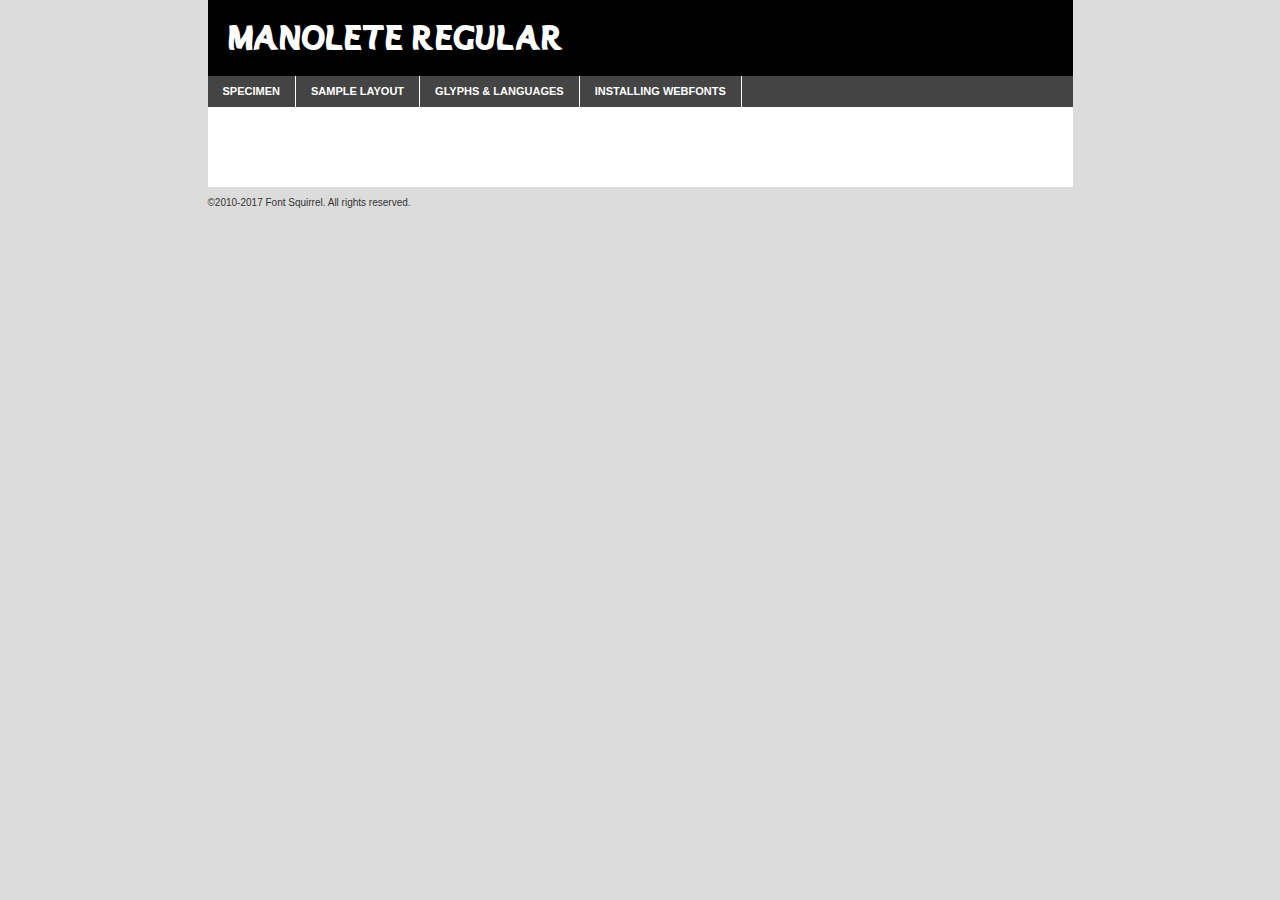
<file: site/fonts/manolete-demo.html>
<!DOCTYPE html PUBLIC "-//W3C//DTD XHTML 1.0 Transitional//EN"
	"http://www.w3.org/TR/xhtml1/DTD/xhtml1-transitional.dtd">

<html xmlns="http://www.w3.org/1999/xhtml" xml:lang="en" lang="en">
<head>
	<meta http-equiv="Content-Type" content="text/html; charset=utf-8" />
	<script src="http://ajax.googleapis.com/ajax/libs/jquery/1.7.2/jquery.min.js" type="text/javascript" charset="utf-8"></script>
	<script type="text/javascript">
	(function($){$.fn.easyTabs=function(option){var param=jQuery.extend({fadeSpeed:"fast",defaultContent:1,activeClass:'active'},option);$(this).each(function(){var thisId="#"+this.id;if(param.defaultContent==''){param.defaultContent=1;}
	if(typeof param.defaultContent=="number")
	{var defaultTab=$(thisId+" .tabs li:eq("+(param.defaultContent-1)+") a").attr('href').substr(1);}else{var defaultTab=param.defaultContent;}
	$(thisId+" .tabs li a").each(function(){var tabToHide=$(this).attr('href').substr(1);$("#"+tabToHide).addClass('easytabs-tab-content');});hideAll();changeContent(defaultTab);function hideAll(){$(thisId+" .easytabs-tab-content").hide();}
	function changeContent(tabId){hideAll();$(thisId+" .tabs li").removeClass(param.activeClass);$(thisId+" .tabs li a[href=#"+tabId+"]").closest('li').addClass(param.activeClass);if(param.fadeSpeed!="none")
	{$(thisId+" #"+tabId).fadeIn(param.fadeSpeed);}else{$(thisId+" #"+tabId).show();}}
	$(thisId+" .tabs li").click(function(){var tabId=$(this).find('a').attr('href').substr(1);changeContent(tabId);return false;});});}})(jQuery);
	</script>
	<link rel="stylesheet" href="specimen_files/specimen_stylesheet.css" type="text/css" charset="utf-8" />
	<link rel="stylesheet" href="stylesheet.css" type="text/css" charset="utf-8" />

	<style type="text/css">
					body{
				font-family: 'manoleteregular';
							}
		</style>

	<title>MANOLETE Regular Specimen</title>
	
	
	<script type="text/javascript" charset="utf-8">
		$(document).ready(function() {
			$('#container').easyTabs({defaultContent:1});
		});
	</script>
</head>

<body>
<div id="container">
	<div id="header">
		MANOLETE Regular	</div>
	<ul class="tabs">
		<li><a href="#specimen">Specimen</a></li>
		<li><a href="#layout">Sample Layout</a></li>
				<li><a href="#glyphs">Glyphs &amp; Languages</a></li>
		<li><a href="#installing">Installing Webfonts</a></li>
		
	</ul>
	
	<div id="main_content">

		
			<div id="specimen">
		
				<div class="section">
					<div class="grid12 firstcol">
						<div class="huge">AaBb</div>
					</div>
				</div>
		
				<div class="section">
					<div class="glyph_range">A&#x200B;B&#x200b;C&#x200b;D&#x200b;E&#x200b;F&#x200b;G&#x200b;H&#x200b;I&#x200b;J&#x200b;K&#x200b;L&#x200b;M&#x200b;N&#x200b;O&#x200b;P&#x200b;Q&#x200b;R&#x200b;S&#x200b;T&#x200b;U&#x200b;V&#x200b;W&#x200b;X&#x200b;Y&#x200b;Z&#x200b;a&#x200b;b&#x200b;c&#x200b;d&#x200b;e&#x200b;f&#x200b;g&#x200b;h&#x200b;i&#x200b;j&#x200b;k&#x200b;l&#x200b;m&#x200b;n&#x200b;o&#x200b;p&#x200b;q&#x200b;r&#x200b;s&#x200b;t&#x200b;u&#x200b;v&#x200b;w&#x200b;x&#x200b;y&#x200b;z&#x200b;1&#x200b;2&#x200b;3&#x200b;4&#x200b;5&#x200b;6&#x200b;7&#x200b;8&#x200b;9&#x200b;0&#x200b;&amp;&#x200b;.&#x200b;,&#x200b;?&#x200b;!&#x200b;&#64;&#x200b;(&#x200b;)&#x200b;#&#x200b;$&#x200b;%&#x200b;*&#x200b;+&#x200b;-&#x200b;=&#x200b;:&#x200b;;</div>
				</div>
				<div class="section">
					<div class="grid12 firstcol">
						<table class="sample_table">
							<tr><td>10</td><td class="size10">abcdefghijklmnopqrstuvwxyzABCDEFGHIJKLMNOPQRSTUVWXYZ0123456789abcdefghijklmnopqrstuvwxyzABCDEFGHIJKLMNOPQRSTUVWXYZ0123456789abcdefghijklmnopqrstuvwxyzABCDEFGHIJKLMNOPQRSTUVWXYZ</td></tr>
							<tr><td>11</td><td class="size11">abcdefghijklmnopqrstuvwxyzABCDEFGHIJKLMNOPQRSTUVWXYZ0123456789abcdefghijklmnopqrstuvwxyzABCDEFGHIJKLMNOPQRSTUVWXYZ0123456789abcdefghijklmnopqrstuvwxyzABCDEFGHIJKLMNOPQRSTUVWXYZ</td></tr>
							<tr><td>12</td><td class="size12">abcdefghijklmnopqrstuvwxyzABCDEFGHIJKLMNOPQRSTUVWXYZ0123456789abcdefghijklmnopqrstuvwxyzABCDEFGHIJKLMNOPQRSTUVWXYZ0123456789abcdefghijklmnopqrstuvwxyzABCDEFGHIJKLMNOPQRSTUVWXYZ</td></tr>
							<tr><td>13</td><td class="size13">abcdefghijklmnopqrstuvwxyzABCDEFGHIJKLMNOPQRSTUVWXYZ0123456789abcdefghijklmnopqrstuvwxyzABCDEFGHIJKLMNOPQRSTUVWXYZ0123456789abcdefghijklmnopqrstuvwxyzABCDEFGHIJKLMNOPQRSTUVWXYZ</td></tr>
							<tr><td>14</td><td class="size14">abcdefghijklmnopqrstuvwxyzABCDEFGHIJKLMNOPQRSTUVWXYZ0123456789abcdefghijklmnopqrstuvwxyzABCDEFGHIJKLMNOPQRSTUVWXYZ0123456789abcdefghijklmnopqrstuvwxyzABCDEFGHIJKLMNOPQRSTUVWXYZ</td></tr>
							<tr><td>16</td><td class="size16">abcdefghijklmnopqrstuvwxyzABCDEFGHIJKLMNOPQRSTUVWXYZ0123456789abcdefghijklmnopqrstuvwxyzABCDEFGHIJKLMNOPQRSTUVWXYZ</td></tr>
							<tr><td>18</td><td class="size18">abcdefghijklmnopqrstuvwxyzABCDEFGHIJKLMNOPQRSTUVWXYZ0123456789abcdefghijklmnopqrstuvwxyzABCDEFGHIJKLMNOPQRSTUVWXYZ</td></tr>
							<tr><td>20</td><td class="size20">abcdefghijklmnopqrstuvwxyzABCDEFGHIJKLMNOPQRSTUVWXYZ0123456789abcdefghijklmnopqrstuvwxyzABCDEFGHIJKLMNOPQRSTUVWXYZ</td></tr>
							<tr><td>24</td><td class="size24">abcdefghijklmnopqrstuvwxyzABCDEFGHIJKLMNOPQRSTUVWXYZ0123456789abcdefghijklmnopqrstuvwxyzABCDEFGHIJKLMNOPQRSTUVWXYZ</td></tr>
							<tr><td>30</td><td class="size30">abcdefghijklmnopqrstuvwxyzABCDEFGHIJKLMNOPQRSTUVWXYZ0123456789abcdefghijklmnopqrstuvwxyzABCDEFGHIJKLMNOPQRSTUVWXYZ</td></tr>
							<tr><td>36</td><td class="size36">abcdefghijklmnopqrstuvwxyzABCDEFGHIJKLMNOPQRSTUVWXYZ0123456789abcdefghijklmnopqrstuvwxyzABCDEFGHIJKLMNOPQRSTUVWXYZ</td></tr>
							<tr><td>48</td><td class="size48">abcdefghijklmnopqrstuvwxyzABCDEFGHIJKLMNOPQRSTUVWXYZ0123456789abcdefghijklmnopqrstuvwxyzABCDEFGHIJKLMNOPQRSTUVWXYZ</td></tr>
							<tr><td>60</td><td class="size60">abcdefghijklmnopqrstuvwxyzABCDEFGHIJKLMNOPQRSTUVWXYZ0123456789abcdefghijklmnopqrstuvwxyzABCDEFGHIJKLMNOPQRSTUVWXYZ</td></tr>
							<tr><td>72</td><td class="size72">abcdefghijklmnopqrstuvwxyzABCDEFGHIJKLMNOPQRSTUVWXYZ0123456789abcdefghijklmnopqrstuvwxyzABCDEFGHIJKLMNOPQRSTUVWXYZ</td></tr>
							<tr><td>90</td><td class="size90">abcdefghijklmnopqrstuvwxyzABCDEFGHIJKLMNOPQRSTUVWXYZ0123456789abcdefghijklmnopqrstuvwxyzABCDEFGHIJKLMNOPQRSTUVWXYZ</td></tr>
						</table>
				
					</div>
			
				</div>
		
		
		
								<div class="section" id="bodycomparison">


										<div id="xheight">
				<div class="fontbody">&#x25FC;&#x25FC;&#x25FC;&#x25FC;&#x25FC;&#x25FC;&#x25FC;&#x25FC;&#x25FC;&#x25FC;&#x25FC;&#x25FC;&#x25FC;&#x25FC;&#x25FC;&#x25FC;&#x25FC;&#x25FC;&#x25FC;&#x25FC;&#x25FC;&#x25FC;&#x25FC;&#x25FC;&#x25FC;&#x25FC;&#x25FC;&#x25FC;&#x25FC;&#x25FC;&#x25FC;&#x25FC;&#x25FC;&#x25FC;&#x25FC;&#x25FC;&#x25FC;&#x25FC;&#x25FC;&#x25FC;&#x25FC;&#x25FC;&#x25FC;&#x25FC;&#x25FC;&#x25FC;&#x25FC;&#x25FC;&#x25FC;&#x25FC;&#x25FC;&#x25FC;&#x25FC;&#x25FC;&#x25FC;&#x25FC;&#x25FC;&#x25FC;&#x25FC;&#x25FC;&#x25FC;&#x25FC;&#x25FC;&#x25FC;&#x25FC;&#x25FC;&#x25FC;&#x25FC;&#x25FC;&#x25FC;&#x25FC;&#x25FC;&#x25FC;&#x25FC;&#x25FC;&#x25FC;&#x25FC;&#x25FC;&#x25FC;&#x25FC;&#x25FC;&#x25FC;&#x25FC;&#x25FC;&#x25FC;&#x25FC;&#x25FC;&#x25FC;&#x25FC;&#x25FC;&#x25FC;&#x25FC;&#x25FC;&#x25FC;&#x25FC;&#x25FC;&#x25FC;&#x25FC;&#x25FC;body</div><div class="arialbody">body</div><div class="verdanabody">body</div><div class="georgiabody">body</div></div>
										<div class="fontbody" style="z-index:1">
											body<span>MANOLETE Regular</span>
										</div>
										<div class="arialbody" style="z-index:1">
											body<span>Arial</span>
										</div>
										<div class="verdanabody" style="z-index:1">
											body<span>Verdana</span>
										</div>
										<div class="georgiabody" style="z-index:1">
											body<span>Georgia</span>
										</div>



								</div>
		
		
				<div class="section psample psample_row1" id="">
					
					<div class="grid2 firstcol">
						<p class="size10"><span>10.</span>Aenean lacinia bibendum nulla sed consectetur. Fusce dapibus, tellus ac cursus commodo, tortor mauris condimentum nibh, ut fermentum massa justo sit amet risus. Nullam id dolor id nibh ultricies vehicula ut id elit. Cum sociis natoque penatibus et magnis dis parturient montes, nascetur ridiculus mus. Nulla vitae elit libero, a pharetra augue.</p>
			
					</div>
					<div class="grid3">
						<p class="size11"><span>11.</span>Aenean lacinia bibendum nulla sed consectetur. Fusce dapibus, tellus ac cursus commodo, tortor mauris condimentum nibh, ut fermentum massa justo sit amet risus. Nullam id dolor id nibh ultricies vehicula ut id elit. Cum sociis natoque penatibus et magnis dis parturient montes, nascetur ridiculus mus. Nulla vitae elit libero, a pharetra augue.</p>
			
					</div>
					<div class="grid3">
						<p class="size12"><span>12.</span>Aenean lacinia bibendum nulla sed consectetur. Fusce dapibus, tellus ac cursus commodo, tortor mauris condimentum nibh, ut fermentum massa justo sit amet risus. Nullam id dolor id nibh ultricies vehicula ut id elit. Cum sociis natoque penatibus et magnis dis parturient montes, nascetur ridiculus mus. Nulla vitae elit libero, a pharetra augue.</p>
			
					</div>
					<div class="grid4">
						<p class="size13"><span>13.</span>Aenean lacinia bibendum nulla sed consectetur. Fusce dapibus, tellus ac cursus commodo, tortor mauris condimentum nibh, ut fermentum massa justo sit amet risus. Nullam id dolor id nibh ultricies vehicula ut id elit. Cum sociis natoque penatibus et magnis dis parturient montes, nascetur ridiculus mus. Nulla vitae elit libero, a pharetra augue.</p>
			
					</div>
					<div class="white_blend"></div>
					
				</div>
				<div class="section psample psample_row2" id="">
					<div class="grid3 firstcol">
						<p class="size14"><span>14.</span>Aenean lacinia bibendum nulla sed consectetur. Fusce dapibus, tellus ac cursus commodo, tortor mauris condimentum nibh, ut fermentum massa justo sit amet risus. Nullam id dolor id nibh ultricies vehicula ut id elit. Cum sociis natoque penatibus et magnis dis parturient montes, nascetur ridiculus mus. Nulla vitae elit libero, a pharetra augue.</p>
			
					</div>
					<div class="grid4">
						<p class="size16"><span>16.</span>Aenean lacinia bibendum nulla sed consectetur. Fusce dapibus, tellus ac cursus commodo, tortor mauris condimentum nibh, ut fermentum massa justo sit amet risus. Nullam id dolor id nibh ultricies vehicula ut id elit. Cum sociis natoque penatibus et magnis dis parturient montes, nascetur ridiculus mus. Nulla vitae elit libero, a pharetra augue.</p>
			
					</div>
					<div class="grid5">
						<p class="size18"><span>18.</span>Aenean lacinia bibendum nulla sed consectetur. Fusce dapibus, tellus ac cursus commodo, tortor mauris condimentum nibh, ut fermentum massa justo sit amet risus. Nullam id dolor id nibh ultricies vehicula ut id elit. Cum sociis natoque penatibus et magnis dis parturient montes, nascetur ridiculus mus. Nulla vitae elit libero, a pharetra augue.</p>
			
					</div>

					<div class="white_blend"></div>

				</div>
				
				<div class="section psample psample_row3" id="">
					<div class="grid5 firstcol">
						<p class="size20"><span>20.</span>Aenean lacinia bibendum nulla sed consectetur. Fusce dapibus, tellus ac cursus commodo, tortor mauris condimentum nibh, ut fermentum massa justo sit amet risus. Nullam id dolor id nibh ultricies vehicula ut id elit. Cum sociis natoque penatibus et magnis dis parturient montes, nascetur ridiculus mus. Nulla vitae elit libero, a pharetra augue.</p>
					</div>
					<div class="grid7">
						<p class="size24"><span>24.</span>Aenean lacinia bibendum nulla sed consectetur. Fusce dapibus, tellus ac cursus commodo, tortor mauris condimentum nibh, ut fermentum massa justo sit amet risus. Nullam id dolor id nibh ultricies vehicula ut id elit. Cum sociis natoque penatibus et magnis dis parturient montes, nascetur ridiculus mus. Nulla vitae elit libero, a pharetra augue.</p>
					</div>
					
					<div class="white_blend"></div>
					
				</div>
				
				<div class="section psample psample_row4" id="">
					<div class="grid12 firstcol">
						<p class="size30"><span>30.</span>Aenean lacinia bibendum nulla sed consectetur. Fusce dapibus, tellus ac cursus commodo, tortor mauris condimentum nibh, ut fermentum massa justo sit amet risus. Nullam id dolor id nibh ultricies vehicula ut id elit. Cum sociis natoque penatibus et magnis dis parturient montes, nascetur ridiculus mus. Nulla vitae elit libero, a pharetra augue.</p>
					</div>
					<div class="white_blend"></div>
					
				</div>
				
				
				
				<div class="section psample psample_row1 fullreverse">
					<div class="grid2 firstcol">
						<p class="size10"><span>10.</span>Aenean lacinia bibendum nulla sed consectetur. Fusce dapibus, tellus ac cursus commodo, tortor mauris condimentum nibh, ut fermentum massa justo sit amet risus. Nullam id dolor id nibh ultricies vehicula ut id elit. Cum sociis natoque penatibus et magnis dis parturient montes, nascetur ridiculus mus. Nulla vitae elit libero, a pharetra augue.</p>
			
					</div>
					<div class="grid3">
						<p class="size11"><span>11.</span>Aenean lacinia bibendum nulla sed consectetur. Fusce dapibus, tellus ac cursus commodo, tortor mauris condimentum nibh, ut fermentum massa justo sit amet risus. Nullam id dolor id nibh ultricies vehicula ut id elit. Cum sociis natoque penatibus et magnis dis parturient montes, nascetur ridiculus mus. Nulla vitae elit libero, a pharetra augue.</p>
			
					</div>
					<div class="grid3">
						<p class="size12"><span>12.</span>Aenean lacinia bibendum nulla sed consectetur. Fusce dapibus, tellus ac cursus commodo, tortor mauris condimentum nibh, ut fermentum massa justo sit amet risus. Nullam id dolor id nibh ultricies vehicula ut id elit. Cum sociis natoque penatibus et magnis dis parturient montes, nascetur ridiculus mus. Nulla vitae elit libero, a pharetra augue.</p>
			
					</div>
					<div class="grid4">
						<p class="size13"><span>13.</span>Aenean lacinia bibendum nulla sed consectetur. Fusce dapibus, tellus ac cursus commodo, tortor mauris condimentum nibh, ut fermentum massa justo sit amet risus. Nullam id dolor id nibh ultricies vehicula ut id elit. Cum sociis natoque penatibus et magnis dis parturient montes, nascetur ridiculus mus. Nulla vitae elit libero, a pharetra augue.</p>
			
					</div>
					<div class="black_blend"></div>
					
				</div>
				
				<div class="section psample psample_row2 fullreverse">
					<div class="grid3 firstcol">
						<p class="size14"><span>14.</span>Aenean lacinia bibendum nulla sed consectetur. Fusce dapibus, tellus ac cursus commodo, tortor mauris condimentum nibh, ut fermentum massa justo sit amet risus. Nullam id dolor id nibh ultricies vehicula ut id elit. Cum sociis natoque penatibus et magnis dis parturient montes, nascetur ridiculus mus. Nulla vitae elit libero, a pharetra augue.</p>
			
					</div>
					<div class="grid4">
						<p class="size16"><span>16.</span>Aenean lacinia bibendum nulla sed consectetur. Fusce dapibus, tellus ac cursus commodo, tortor mauris condimentum nibh, ut fermentum massa justo sit amet risus. Nullam id dolor id nibh ultricies vehicula ut id elit. Cum sociis natoque penatibus et magnis dis parturient montes, nascetur ridiculus mus. Nulla vitae elit libero, a pharetra augue.</p>
			
					</div>
					<div class="grid5">
						<p class="size18"><span>18.</span>Aenean lacinia bibendum nulla sed consectetur. Fusce dapibus, tellus ac cursus commodo, tortor mauris condimentum nibh, ut fermentum massa justo sit amet risus. Nullam id dolor id nibh ultricies vehicula ut id elit. Cum sociis natoque penatibus et magnis dis parturient montes, nascetur ridiculus mus. Nulla vitae elit libero, a pharetra augue.</p>
			
					</div>
					<div class="black_blend"></div>

				</div>
				
				<div class="section psample fullreverse psample_row3" id="">
					<div class="grid5 firstcol">
						<p class="size20"><span>20.</span>Aenean lacinia bibendum nulla sed consectetur. Fusce dapibus, tellus ac cursus commodo, tortor mauris condimentum nibh, ut fermentum massa justo sit amet risus. Nullam id dolor id nibh ultricies vehicula ut id elit. Cum sociis natoque penatibus et magnis dis parturient montes, nascetur ridiculus mus. Nulla vitae elit libero, a pharetra augue.</p>
					</div>
					<div class="grid7">
						<p class="size24"><span>24.</span>Aenean lacinia bibendum nulla sed consectetur. Fusce dapibus, tellus ac cursus commodo, tortor mauris condimentum nibh, ut fermentum massa justo sit amet risus. Nullam id dolor id nibh ultricies vehicula ut id elit. Cum sociis natoque penatibus et magnis dis parturient montes, nascetur ridiculus mus. Nulla vitae elit libero, a pharetra augue.</p>
					</div>
					
					<div class="black_blend"></div>
					
				</div>
				
				<div class="section psample fullreverse psample_row4" id="" style="border-bottom: 20px #000 solid;">
					<div class="grid12 firstcol">
						<p class="size30"><span>30.</span>Aenean lacinia bibendum nulla sed consectetur. Fusce dapibus, tellus ac cursus commodo, tortor mauris condimentum nibh, ut fermentum massa justo sit amet risus. Nullam id dolor id nibh ultricies vehicula ut id elit. Cum sociis natoque penatibus et magnis dis parturient montes, nascetur ridiculus mus. Nulla vitae elit libero, a pharetra augue.</p>
					</div>
					<div class="black_blend"></div>
					
				</div>
				
				
				
				
			</div>
			
			<div id="layout">
				
				<div class="section">
					
					<div class="grid12 firstcol">
						<h1>Lorem Ipsum Dolor</h1>
						<h2>Etiam porta sem malesuada magna mollis euismod</h2>
						
						<p class="byline">By <a href="#link">Aenean Lacinia</a></p>
					</div>
				</div>
				<div class="section">
					<div class="grid8 firstcol">
						<p class="large">Donec sed odio dui. Morbi leo risus, porta ac consectetur ac, vestibulum at eros. Fusce dapibus, tellus ac cursus commodo, tortor mauris condimentum nibh, ut fermentum massa justo sit amet risus. </p>

						
						<h3>Pellentesque ornare sem</h3>

						<p>Maecenas sed diam eget risus varius blandit sit amet non magna. Maecenas faucibus mollis interdum. Donec ullamcorper nulla non metus auctor fringilla. Nullam id dolor id nibh ultricies vehicula ut id elit. Nullam id dolor id nibh ultricies vehicula ut id elit. </p>

						<p>Aenean eu leo quam. Pellentesque ornare sem lacinia quam venenatis vestibulum. Lorem ipsum dolor sit amet, consectetur adipiscing elit. Cum sociis natoque penatibus et magnis dis parturient montes, nascetur ridiculus mus. </p>

						<p>Nulla vitae elit libero, a pharetra augue. Praesent commodo cursus magna, vel scelerisque nisl consectetur et. Aenean lacinia bibendum nulla sed consectetur. </p>

						<p>Nullam quis risus eget urna mollis ornare vel eu leo. Nullam quis risus eget urna mollis ornare vel eu leo. Maecenas sed diam eget risus varius blandit sit amet non magna. Donec ullamcorper nulla non metus auctor fringilla. </p>

						<h3>Cras mattis consectetur</h3>

						<p>Aenean eu leo quam. Pellentesque ornare sem lacinia quam venenatis vestibulum. Aenean lacinia bibendum nulla sed consectetur. Integer posuere erat a ante venenatis dapibus posuere velit aliquet. Cras mattis consectetur purus sit amet fermentum. </p>

						<p>Nullam id dolor id nibh ultricies vehicula ut id elit. Nullam quis risus eget urna mollis ornare vel eu leo. Cras mattis consectetur purus sit amet fermentum.</p>
					</div>
					
					<div class="grid4 sidebar">
						
						<div class="box reverse">
							<p class="last">Nullam quis risus eget urna mollis ornare vel eu leo. Donec ullamcorper nulla non metus auctor fringilla. Cras mattis consectetur purus sit amet fermentum. Sed posuere consectetur est at lobortis. Lorem ipsum dolor sit amet, consectetur adipiscing elit. </p>
						</div>
						
						<p class="caption">Maecenas sed diam eget risus varius.</p>

						<p>Vestibulum id ligula porta felis euismod semper. Integer posuere erat a ante venenatis dapibus posuere velit aliquet. Vestibulum id ligula porta felis euismod semper. Sed posuere consectetur est at lobortis. Maecenas sed diam eget risus varius blandit sit amet non magna. Fusce dapibus, tellus ac cursus commodo, tortor mauris condimentum nibh, ut fermentum massa justo sit amet risus. </p>

					

						<p>Duis mollis, est non commodo luctus, nisi erat porttitor ligula, eget lacinia odio sem nec elit. Aenean lacinia bibendum nulla sed consectetur. Vivamus sagittis lacus vel augue laoreet rutrum faucibus dolor auctor. Aenean lacinia bibendum nulla sed consectetur. Nullam quis risus eget urna mollis ornare vel eu leo. </p>

						<p>Praesent commodo cursus magna, vel scelerisque nisl consectetur et. Donec ullamcorper nulla non metus auctor fringilla. Maecenas faucibus mollis interdum. Fusce dapibus, tellus ac cursus commodo, tortor mauris condimentum nibh, ut fermentum massa justo sit amet risus. </p>

					</div>
				</div>
				
			</div>


			



		<div id="glyphs">
			<div class="section">
				<div class="grid12 firstcol">
			
				<h1>Language Support</h1>
				<p>The subset of MANOLETE Regular in this kit supports the following languages:<br />
			
					Albanian, Basque, Breton, Chamorro, Danish, English, Faroese, Finnish, Frisian, Galician, German, Icelandic, Italian, Malagasy, Norwegian, Portuguese, Spanish, Alsatian, Aragonese, Arapaho, Arrernte, Asturian, Aymara, Bislama, Cebuano, Corsican, Fijian, French_creole, Genoese, Gilbertese, Greenlandic, Haitian_creole, Hiligaynon, Hmong, Hopi, Ibanag, Iloko_ilokano, Indonesian, Interglossa_glosa, Interlingua, Irish_gaelic, Jerriais, Lojban, Lombard, Luxembourgeois, Manx, Mohawk, Norfolk_pitcairnese, Occitan, Oromo, Pangasinan, Papiamento, Piedmontese, Potawatomi, Rhaeto-romance, Romansh, Rotokas, Sami_lule, Sardinian, Scots_gaelic, Seychelles_creole, Shona, Sicilian, Somali, Southern_ndebele, Swahili, Swati_swazi, Tagalog_filipino_pilipino, Tetum, Tok_pisin, Uyghur_latinized, Volapuk, Walloon, Warlpiri, Xhosa, Yapese, Zulu, Latinbasic, Ubasic, Demo				</p>
				<h1>Glyph Chart</h1>
				<p>The subset of MANOLETE Regular in this kit includes all the glyphs listed below. Unicode entities are included above each glyph to help you insert individual characters into your layout.</p>
				<div id="glyph_chart">
			
																				 <div><p>&amp;#13;</p>&#13;</div>
																				 <div><p>&amp;#32;</p>&#32;</div>
																				 <div><p>&amp;#33;</p>&#33;</div>
																				 <div><p>&amp;#34;</p>&#34;</div>
																				 <div><p>&amp;#35;</p>&#35;</div>
																				 <div><p>&amp;#36;</p>&#36;</div>
																				 <div><p>&amp;#37;</p>&#37;</div>
																				 <div><p>&amp;#38;</p>&#38;</div>
																				 <div><p>&amp;#39;</p>&#39;</div>
																				 <div><p>&amp;#40;</p>&#40;</div>
																				 <div><p>&amp;#41;</p>&#41;</div>
																				 <div><p>&amp;#42;</p>&#42;</div>
																				 <div><p>&amp;#43;</p>&#43;</div>
																				 <div><p>&amp;#44;</p>&#44;</div>
																				 <div><p>&amp;#45;</p>&#45;</div>
																				 <div><p>&amp;#46;</p>&#46;</div>
																				 <div><p>&amp;#47;</p>&#47;</div>
																				 <div><p>&amp;#48;</p>&#48;</div>
																				 <div><p>&amp;#49;</p>&#49;</div>
																				 <div><p>&amp;#50;</p>&#50;</div>
																				 <div><p>&amp;#51;</p>&#51;</div>
																				 <div><p>&amp;#52;</p>&#52;</div>
																				 <div><p>&amp;#53;</p>&#53;</div>
																				 <div><p>&amp;#54;</p>&#54;</div>
																				 <div><p>&amp;#55;</p>&#55;</div>
																				 <div><p>&amp;#56;</p>&#56;</div>
																				 <div><p>&amp;#57;</p>&#57;</div>
																				 <div><p>&amp;#58;</p>&#58;</div>
																				 <div><p>&amp;#59;</p>&#59;</div>
																				 <div><p>&amp;#60;</p>&#60;</div>
																				 <div><p>&amp;#61;</p>&#61;</div>
																				 <div><p>&amp;#62;</p>&#62;</div>
																				 <div><p>&amp;#63;</p>&#63;</div>
																				 <div><p>&amp;#64;</p>&#64;</div>
																				 <div><p>&amp;#65;</p>&#65;</div>
																				 <div><p>&amp;#66;</p>&#66;</div>
																				 <div><p>&amp;#67;</p>&#67;</div>
																				 <div><p>&amp;#68;</p>&#68;</div>
																				 <div><p>&amp;#69;</p>&#69;</div>
																				 <div><p>&amp;#70;</p>&#70;</div>
																				 <div><p>&amp;#71;</p>&#71;</div>
																				 <div><p>&amp;#72;</p>&#72;</div>
																				 <div><p>&amp;#73;</p>&#73;</div>
																				 <div><p>&amp;#74;</p>&#74;</div>
																				 <div><p>&amp;#75;</p>&#75;</div>
																				 <div><p>&amp;#76;</p>&#76;</div>
																				 <div><p>&amp;#77;</p>&#77;</div>
																				 <div><p>&amp;#78;</p>&#78;</div>
																				 <div><p>&amp;#79;</p>&#79;</div>
																				 <div><p>&amp;#80;</p>&#80;</div>
																				 <div><p>&amp;#81;</p>&#81;</div>
																				 <div><p>&amp;#82;</p>&#82;</div>
																				 <div><p>&amp;#83;</p>&#83;</div>
																				 <div><p>&amp;#84;</p>&#84;</div>
																				 <div><p>&amp;#85;</p>&#85;</div>
																				 <div><p>&amp;#86;</p>&#86;</div>
																				 <div><p>&amp;#87;</p>&#87;</div>
																				 <div><p>&amp;#88;</p>&#88;</div>
																				 <div><p>&amp;#89;</p>&#89;</div>
																				 <div><p>&amp;#90;</p>&#90;</div>
																				 <div><p>&amp;#91;</p>&#91;</div>
																				 <div><p>&amp;#92;</p>&#92;</div>
																				 <div><p>&amp;#93;</p>&#93;</div>
																				 <div><p>&amp;#94;</p>&#94;</div>
																				 <div><p>&amp;#95;</p>&#95;</div>
																				 <div><p>&amp;#96;</p>&#96;</div>
																				 <div><p>&amp;#97;</p>&#97;</div>
																				 <div><p>&amp;#98;</p>&#98;</div>
																				 <div><p>&amp;#99;</p>&#99;</div>
																				 <div><p>&amp;#100;</p>&#100;</div>
																				 <div><p>&amp;#101;</p>&#101;</div>
																				 <div><p>&amp;#102;</p>&#102;</div>
																				 <div><p>&amp;#103;</p>&#103;</div>
																				 <div><p>&amp;#104;</p>&#104;</div>
																				 <div><p>&amp;#105;</p>&#105;</div>
																				 <div><p>&amp;#106;</p>&#106;</div>
																				 <div><p>&amp;#107;</p>&#107;</div>
																				 <div><p>&amp;#108;</p>&#108;</div>
																				 <div><p>&amp;#109;</p>&#109;</div>
																				 <div><p>&amp;#110;</p>&#110;</div>
																				 <div><p>&amp;#111;</p>&#111;</div>
																				 <div><p>&amp;#112;</p>&#112;</div>
																				 <div><p>&amp;#113;</p>&#113;</div>
																				 <div><p>&amp;#114;</p>&#114;</div>
																				 <div><p>&amp;#115;</p>&#115;</div>
																				 <div><p>&amp;#116;</p>&#116;</div>
																				 <div><p>&amp;#117;</p>&#117;</div>
																				 <div><p>&amp;#118;</p>&#118;</div>
																				 <div><p>&amp;#119;</p>&#119;</div>
																				 <div><p>&amp;#120;</p>&#120;</div>
																				 <div><p>&amp;#121;</p>&#121;</div>
																				 <div><p>&amp;#122;</p>&#122;</div>
																				 <div><p>&amp;#123;</p>&#123;</div>
																				 <div><p>&amp;#124;</p>&#124;</div>
																				 <div><p>&amp;#125;</p>&#125;</div>
																				 <div><p>&amp;#126;</p>&#126;</div>
																				 <div><p>&amp;#160;</p>&#160;</div>
																				 <div><p>&amp;#161;</p>&#161;</div>
																				 <div><p>&amp;#162;</p>&#162;</div>
																				 <div><p>&amp;#163;</p>&#163;</div>
																				 <div><p>&amp;#164;</p>&#164;</div>
																				 <div><p>&amp;#165;</p>&#165;</div>
																				 <div><p>&amp;#166;</p>&#166;</div>
																				 <div><p>&amp;#167;</p>&#167;</div>
																				 <div><p>&amp;#168;</p>&#168;</div>
																				 <div><p>&amp;#169;</p>&#169;</div>
																				 <div><p>&amp;#170;</p>&#170;</div>
																				 <div><p>&amp;#171;</p>&#171;</div>
																				 <div><p>&amp;#172;</p>&#172;</div>
																				 <div><p>&amp;#173;</p>&#173;</div>
																				 <div><p>&amp;#174;</p>&#174;</div>
																				 <div><p>&amp;#175;</p>&#175;</div>
																				 <div><p>&amp;#176;</p>&#176;</div>
																				 <div><p>&amp;#177;</p>&#177;</div>
																				 <div><p>&amp;#178;</p>&#178;</div>
																				 <div><p>&amp;#179;</p>&#179;</div>
																				 <div><p>&amp;#180;</p>&#180;</div>
																				 <div><p>&amp;#181;</p>&#181;</div>
																				 <div><p>&amp;#182;</p>&#182;</div>
																				 <div><p>&amp;#183;</p>&#183;</div>
																				 <div><p>&amp;#184;</p>&#184;</div>
																				 <div><p>&amp;#185;</p>&#185;</div>
																				 <div><p>&amp;#186;</p>&#186;</div>
																				 <div><p>&amp;#187;</p>&#187;</div>
																				 <div><p>&amp;#188;</p>&#188;</div>
																				 <div><p>&amp;#189;</p>&#189;</div>
																				 <div><p>&amp;#190;</p>&#190;</div>
																				 <div><p>&amp;#191;</p>&#191;</div>
																				 <div><p>&amp;#192;</p>&#192;</div>
																				 <div><p>&amp;#193;</p>&#193;</div>
																				 <div><p>&amp;#194;</p>&#194;</div>
																				 <div><p>&amp;#195;</p>&#195;</div>
																				 <div><p>&amp;#196;</p>&#196;</div>
																				 <div><p>&amp;#197;</p>&#197;</div>
																				 <div><p>&amp;#198;</p>&#198;</div>
																				 <div><p>&amp;#199;</p>&#199;</div>
																				 <div><p>&amp;#200;</p>&#200;</div>
																				 <div><p>&amp;#201;</p>&#201;</div>
																				 <div><p>&amp;#202;</p>&#202;</div>
																				 <div><p>&amp;#203;</p>&#203;</div>
																				 <div><p>&amp;#204;</p>&#204;</div>
																				 <div><p>&amp;#205;</p>&#205;</div>
																				 <div><p>&amp;#206;</p>&#206;</div>
																				 <div><p>&amp;#207;</p>&#207;</div>
																				 <div><p>&amp;#208;</p>&#208;</div>
																				 <div><p>&amp;#209;</p>&#209;</div>
																				 <div><p>&amp;#210;</p>&#210;</div>
																				 <div><p>&amp;#211;</p>&#211;</div>
																				 <div><p>&amp;#212;</p>&#212;</div>
																				 <div><p>&amp;#213;</p>&#213;</div>
																				 <div><p>&amp;#214;</p>&#214;</div>
																				 <div><p>&amp;#215;</p>&#215;</div>
																				 <div><p>&amp;#216;</p>&#216;</div>
																				 <div><p>&amp;#217;</p>&#217;</div>
																				 <div><p>&amp;#218;</p>&#218;</div>
																				 <div><p>&amp;#219;</p>&#219;</div>
																				 <div><p>&amp;#220;</p>&#220;</div>
																				 <div><p>&amp;#221;</p>&#221;</div>
																				 <div><p>&amp;#222;</p>&#222;</div>
																				 <div><p>&amp;#223;</p>&#223;</div>
																				 <div><p>&amp;#224;</p>&#224;</div>
																				 <div><p>&amp;#225;</p>&#225;</div>
																				 <div><p>&amp;#226;</p>&#226;</div>
																				 <div><p>&amp;#227;</p>&#227;</div>
																				 <div><p>&amp;#228;</p>&#228;</div>
																				 <div><p>&amp;#229;</p>&#229;</div>
																				 <div><p>&amp;#230;</p>&#230;</div>
																				 <div><p>&amp;#231;</p>&#231;</div>
																				 <div><p>&amp;#232;</p>&#232;</div>
																				 <div><p>&amp;#233;</p>&#233;</div>
																				 <div><p>&amp;#234;</p>&#234;</div>
																				 <div><p>&amp;#235;</p>&#235;</div>
																				 <div><p>&amp;#236;</p>&#236;</div>
																				 <div><p>&amp;#237;</p>&#237;</div>
																				 <div><p>&amp;#238;</p>&#238;</div>
																				 <div><p>&amp;#239;</p>&#239;</div>
																				 <div><p>&amp;#240;</p>&#240;</div>
																				 <div><p>&amp;#241;</p>&#241;</div>
																				 <div><p>&amp;#242;</p>&#242;</div>
																				 <div><p>&amp;#243;</p>&#243;</div>
																				 <div><p>&amp;#244;</p>&#244;</div>
																				 <div><p>&amp;#245;</p>&#245;</div>
																				 <div><p>&amp;#246;</p>&#246;</div>
																				 <div><p>&amp;#247;</p>&#247;</div>
																				 <div><p>&amp;#248;</p>&#248;</div>
																				 <div><p>&amp;#249;</p>&#249;</div>
																				 <div><p>&amp;#250;</p>&#250;</div>
																				 <div><p>&amp;#251;</p>&#251;</div>
																				 <div><p>&amp;#252;</p>&#252;</div>
																				 <div><p>&amp;#253;</p>&#253;</div>
																				 <div><p>&amp;#254;</p>&#254;</div>
																				 <div><p>&amp;#255;</p>&#255;</div>
																				 <div><p>&amp;#710;</p>&#710;</div>
																				 <div><p>&amp;#732;</p>&#732;</div>
																				 <div><p>&amp;#8192;</p>&#8192;</div>
																				 <div><p>&amp;#8193;</p>&#8193;</div>
																				 <div><p>&amp;#8194;</p>&#8194;</div>
																				 <div><p>&amp;#8195;</p>&#8195;</div>
																				 <div><p>&amp;#8196;</p>&#8196;</div>
																				 <div><p>&amp;#8197;</p>&#8197;</div>
																				 <div><p>&amp;#8198;</p>&#8198;</div>
																				 <div><p>&amp;#8199;</p>&#8199;</div>
																				 <div><p>&amp;#8200;</p>&#8200;</div>
																				 <div><p>&amp;#8201;</p>&#8201;</div>
																				 <div><p>&amp;#8202;</p>&#8202;</div>
																				 <div><p>&amp;#8208;</p>&#8208;</div>
																				 <div><p>&amp;#8209;</p>&#8209;</div>
																				 <div><p>&amp;#8210;</p>&#8210;</div>
																				 <div><p>&amp;#8211;</p>&#8211;</div>
																				 <div><p>&amp;#8212;</p>&#8212;</div>
																				 <div><p>&amp;#8216;</p>&#8216;</div>
																				 <div><p>&amp;#8217;</p>&#8217;</div>
																				 <div><p>&amp;#8218;</p>&#8218;</div>
																				 <div><p>&amp;#8220;</p>&#8220;</div>
																				 <div><p>&amp;#8221;</p>&#8221;</div>
																				 <div><p>&amp;#8222;</p>&#8222;</div>
																				 <div><p>&amp;#8226;</p>&#8226;</div>
																				 <div><p>&amp;#8230;</p>&#8230;</div>
																				 <div><p>&amp;#8239;</p>&#8239;</div>
																				 <div><p>&amp;#8249;</p>&#8249;</div>
																				 <div><p>&amp;#8250;</p>&#8250;</div>
																				 <div><p>&amp;#8287;</p>&#8287;</div>
																				 <div><p>&amp;#8364;</p>&#8364;</div>
																				 <div><p>&amp;#8482;</p>&#8482;</div>
																				 <div><p>&amp;#9724;</p>&#9724;</div>
																																						</div>	
				</div>
		
		
			</div>
		</div>
		
		
		<div id="specs">
			
		</div>
	
		<div id="installing">
			<div class="section">
				<div class="grid7 firstcol">
					<h1>Installing Webfonts</h1>
					
					<p>Webfonts are supported by all major browser platforms but not all in the same way. There are currently four different font formats that must be included in order to target all browsers. This includes TTF, WOFF, EOT and SVG.</p>
					
					<h2>1. Upload your webfonts</h2>
					<p>You must upload your webfont kit to your website. They should be in or near the same directory as your CSS files.</p>
					
					<h2>2. Include the webfont stylesheet</h2>
					<p>A special CSS @font-face declaration helps the various browsers select the appropriate font it needs without causing you a bunch of headaches. Learn more about this syntax by reading the <a href="https://www.fontspring.com/blog/further-hardening-of-the-bulletproof-syntax">Fontspring blog post</a> about it. The code for it is as follows:</p>


<code>
@font-face{ 
	font-family: 'MyWebFont';
	src: url('WebFont.eot');
	src: url('WebFont.eot?#iefix') format('embedded-opentype'),
	     url('WebFont.woff') format('woff'),
	     url('WebFont.ttf') format('truetype'),
	     url('WebFont.svg#webfont') format('svg');
}
</code>

	<p>We've already gone ahead and generated the code for you. All you have to do is link to the stylesheet in your HTML, like this:</p>
	<code>&lt;link rel=&quot;stylesheet&quot; href=&quot;stylesheet.css&quot; type=&quot;text/css&quot; charset=&quot;utf-8&quot; /&gt;</code>

					<h2>3. Modify your own stylesheet</h2>
					<p>To take advantage of your new fonts, you must tell your stylesheet to use them. Look at the original @font-face declaration above and find the property called "font-family." The name linked there will be what you use to reference the font. Prepend that webfont name to the font stack in the "font-family" property, inside the selector you want to change. For example:</p>
<code>p { font-family: 'WebFont', Arial, sans-serif; }</code>

<h2>4. Test</h2>
<p>Getting webfonts to work cross-browser <em>can</em> be tricky. Use the information in the sidebar to help you if you find that fonts aren't loading in a particular browser.</p>
				</div>
				
				<div class="grid5 sidebar">
					<div class="box">
						<h2>Troubleshooting<br />Font-Face Problems</h2>
						<p>Having trouble getting your webfonts to load in your new website? Here are some tips to sort out what might be the problem.</p>

						<h3>Fonts not showing in any browser</h3>

						<p>This sounds like you need to work on the plumbing. You either did not upload the fonts to the correct directory, or you did not link the fonts properly in the CSS. If you've confirmed that all this is correct and you still have a problem, take a look at your .htaccess file and see if requests are getting intercepted.</p>

						<h3>Fonts not loading in iPhone or iPad</h3>

						<p>The most common problem here is that you are serving the fonts from an IIS server. IIS refuses to serve files that have unknown MIME types. If that is the case, you must set the MIME type for SVG to "image/svg+xml" in the server settings. Follow these instructions from Microsoft if you need help.</p>

						<h3>Fonts not loading in Firefox</h3>

						<p>The primary reason for this failure? You are still using a version Firefox older than 3.5. So upgrade already! If that isn't it, then you are very likely serving fonts from a different domain. Firefox requires that all font assets be served from the same domain. Lastly it is possible that you need to add WOFF to your list of MIME types (if you are serving via IIS.)</p>

						<h3>Fonts not loading in IE</h3>

						<p>Are you looking at Internet Explorer on an actual Windows machine or are you cheating by using a service like Adobe BrowserLab? Many of these screenshot services do not render @font-face for IE. Best to test it on a real machine.</p>

						<h3>Fonts not loading in IE9</h3>

						<p>IE9, like Firefox, requires that fonts be served from the same domain as the website. Make sure that is the case.</p>
					</div>
				</div>
			</div>
			
		</div>
	
	</div>
	<div id="footer">
		<p>&copy;2010-2017 Font Squirrel. All rights reserved.</p>
	</div>
</div>
</body>
</html>
</file>
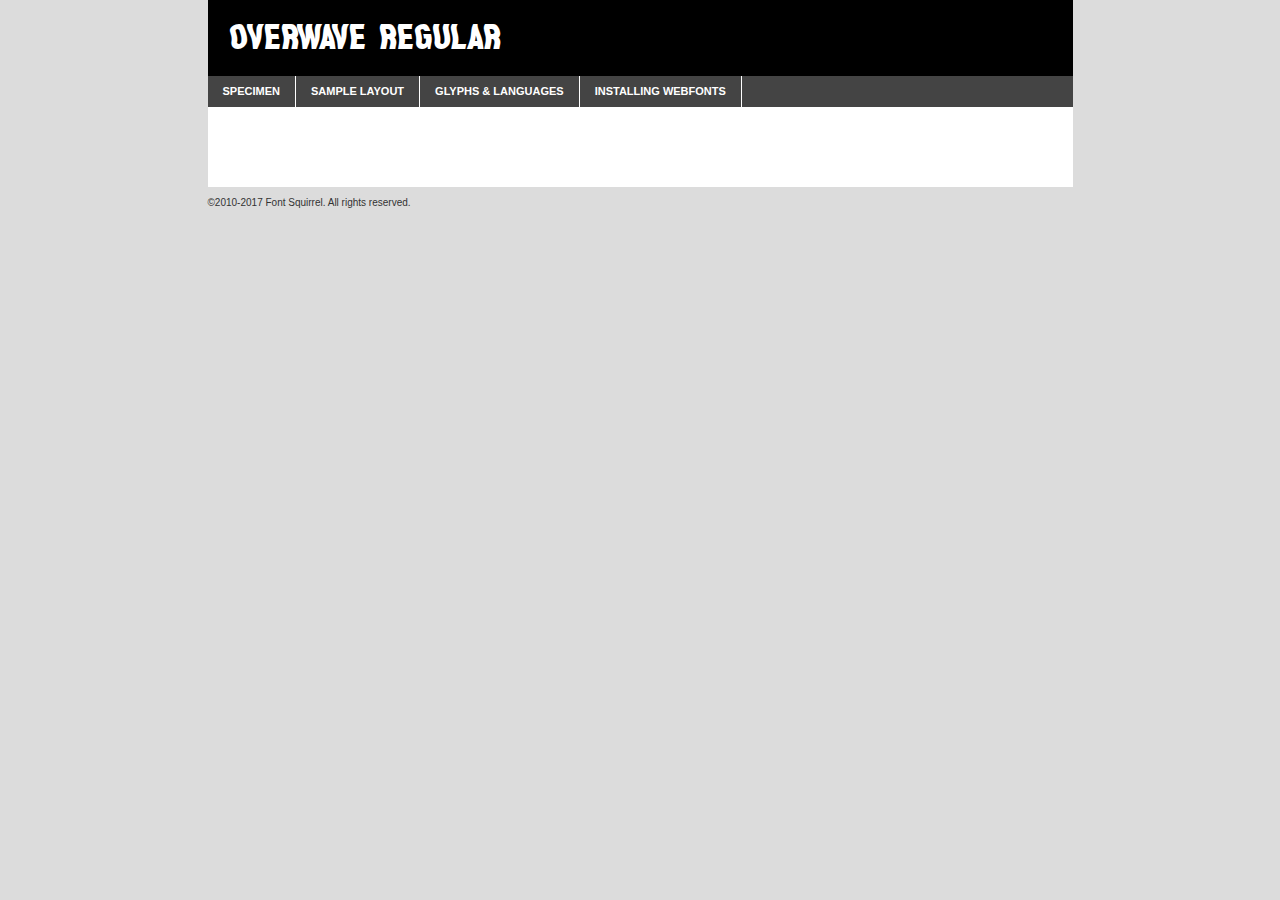
<file: site/fonts/overwave-demo.html>
<!DOCTYPE html PUBLIC "-//W3C//DTD XHTML 1.0 Transitional//EN"
	"http://www.w3.org/TR/xhtml1/DTD/xhtml1-transitional.dtd">

<html xmlns="http://www.w3.org/1999/xhtml" xml:lang="en" lang="en">
<head>
	<meta http-equiv="Content-Type" content="text/html; charset=utf-8" />
	<script src="http://ajax.googleapis.com/ajax/libs/jquery/1.7.2/jquery.min.js" type="text/javascript" charset="utf-8"></script>
	<script type="text/javascript">
	(function($){$.fn.easyTabs=function(option){var param=jQuery.extend({fadeSpeed:"fast",defaultContent:1,activeClass:'active'},option);$(this).each(function(){var thisId="#"+this.id;if(param.defaultContent==''){param.defaultContent=1;}
	if(typeof param.defaultContent=="number")
	{var defaultTab=$(thisId+" .tabs li:eq("+(param.defaultContent-1)+") a").attr('href').substr(1);}else{var defaultTab=param.defaultContent;}
	$(thisId+" .tabs li a").each(function(){var tabToHide=$(this).attr('href').substr(1);$("#"+tabToHide).addClass('easytabs-tab-content');});hideAll();changeContent(defaultTab);function hideAll(){$(thisId+" .easytabs-tab-content").hide();}
	function changeContent(tabId){hideAll();$(thisId+" .tabs li").removeClass(param.activeClass);$(thisId+" .tabs li a[href=#"+tabId+"]").closest('li').addClass(param.activeClass);if(param.fadeSpeed!="none")
	{$(thisId+" #"+tabId).fadeIn(param.fadeSpeed);}else{$(thisId+" #"+tabId).show();}}
	$(thisId+" .tabs li").click(function(){var tabId=$(this).find('a').attr('href').substr(1);changeContent(tabId);return false;});});}})(jQuery);
	</script>
	<link rel="stylesheet" href="specimen_files/specimen_stylesheet.css" type="text/css" charset="utf-8" />
	<link rel="stylesheet" href="stylesheet.css" type="text/css" charset="utf-8" />

	<style type="text/css">
					body{
				font-family: 'overwaveregular';
							}
		</style>

	<title>Overwave Regular Specimen</title>
	
	
	<script type="text/javascript" charset="utf-8">
		$(document).ready(function() {
			$('#container').easyTabs({defaultContent:1});
		});
	</script>
</head>

<body>
<div id="container">
	<div id="header">
		Overwave Regular	</div>
	<ul class="tabs">
		<li><a href="#specimen">Specimen</a></li>
		<li><a href="#layout">Sample Layout</a></li>
				<li><a href="#glyphs">Glyphs &amp; Languages</a></li>
		<li><a href="#installing">Installing Webfonts</a></li>
		
	</ul>
	
	<div id="main_content">

		
			<div id="specimen">
		
				<div class="section">
					<div class="grid12 firstcol">
						<div class="huge">AaBb</div>
					</div>
				</div>
		
				<div class="section">
					<div class="glyph_range">A&#x200B;B&#x200b;C&#x200b;D&#x200b;E&#x200b;F&#x200b;G&#x200b;H&#x200b;I&#x200b;J&#x200b;K&#x200b;L&#x200b;M&#x200b;N&#x200b;O&#x200b;P&#x200b;Q&#x200b;R&#x200b;S&#x200b;T&#x200b;U&#x200b;V&#x200b;W&#x200b;X&#x200b;Y&#x200b;Z&#x200b;a&#x200b;b&#x200b;c&#x200b;d&#x200b;e&#x200b;f&#x200b;g&#x200b;h&#x200b;i&#x200b;j&#x200b;k&#x200b;l&#x200b;m&#x200b;n&#x200b;o&#x200b;p&#x200b;q&#x200b;r&#x200b;s&#x200b;t&#x200b;u&#x200b;v&#x200b;w&#x200b;x&#x200b;y&#x200b;z&#x200b;1&#x200b;2&#x200b;3&#x200b;4&#x200b;5&#x200b;6&#x200b;7&#x200b;8&#x200b;9&#x200b;0&#x200b;&amp;&#x200b;.&#x200b;,&#x200b;?&#x200b;!&#x200b;&#64;&#x200b;(&#x200b;)&#x200b;#&#x200b;$&#x200b;%&#x200b;*&#x200b;+&#x200b;-&#x200b;=&#x200b;:&#x200b;;</div>
				</div>
				<div class="section">
					<div class="grid12 firstcol">
						<table class="sample_table">
							<tr><td>10</td><td class="size10">abcdefghijklmnopqrstuvwxyzABCDEFGHIJKLMNOPQRSTUVWXYZ0123456789abcdefghijklmnopqrstuvwxyzABCDEFGHIJKLMNOPQRSTUVWXYZ0123456789abcdefghijklmnopqrstuvwxyzABCDEFGHIJKLMNOPQRSTUVWXYZ</td></tr>
							<tr><td>11</td><td class="size11">abcdefghijklmnopqrstuvwxyzABCDEFGHIJKLMNOPQRSTUVWXYZ0123456789abcdefghijklmnopqrstuvwxyzABCDEFGHIJKLMNOPQRSTUVWXYZ0123456789abcdefghijklmnopqrstuvwxyzABCDEFGHIJKLMNOPQRSTUVWXYZ</td></tr>
							<tr><td>12</td><td class="size12">abcdefghijklmnopqrstuvwxyzABCDEFGHIJKLMNOPQRSTUVWXYZ0123456789abcdefghijklmnopqrstuvwxyzABCDEFGHIJKLMNOPQRSTUVWXYZ0123456789abcdefghijklmnopqrstuvwxyzABCDEFGHIJKLMNOPQRSTUVWXYZ</td></tr>
							<tr><td>13</td><td class="size13">abcdefghijklmnopqrstuvwxyzABCDEFGHIJKLMNOPQRSTUVWXYZ0123456789abcdefghijklmnopqrstuvwxyzABCDEFGHIJKLMNOPQRSTUVWXYZ0123456789abcdefghijklmnopqrstuvwxyzABCDEFGHIJKLMNOPQRSTUVWXYZ</td></tr>
							<tr><td>14</td><td class="size14">abcdefghijklmnopqrstuvwxyzABCDEFGHIJKLMNOPQRSTUVWXYZ0123456789abcdefghijklmnopqrstuvwxyzABCDEFGHIJKLMNOPQRSTUVWXYZ0123456789abcdefghijklmnopqrstuvwxyzABCDEFGHIJKLMNOPQRSTUVWXYZ</td></tr>
							<tr><td>16</td><td class="size16">abcdefghijklmnopqrstuvwxyzABCDEFGHIJKLMNOPQRSTUVWXYZ0123456789abcdefghijklmnopqrstuvwxyzABCDEFGHIJKLMNOPQRSTUVWXYZ</td></tr>
							<tr><td>18</td><td class="size18">abcdefghijklmnopqrstuvwxyzABCDEFGHIJKLMNOPQRSTUVWXYZ0123456789abcdefghijklmnopqrstuvwxyzABCDEFGHIJKLMNOPQRSTUVWXYZ</td></tr>
							<tr><td>20</td><td class="size20">abcdefghijklmnopqrstuvwxyzABCDEFGHIJKLMNOPQRSTUVWXYZ0123456789abcdefghijklmnopqrstuvwxyzABCDEFGHIJKLMNOPQRSTUVWXYZ</td></tr>
							<tr><td>24</td><td class="size24">abcdefghijklmnopqrstuvwxyzABCDEFGHIJKLMNOPQRSTUVWXYZ0123456789abcdefghijklmnopqrstuvwxyzABCDEFGHIJKLMNOPQRSTUVWXYZ</td></tr>
							<tr><td>30</td><td class="size30">abcdefghijklmnopqrstuvwxyzABCDEFGHIJKLMNOPQRSTUVWXYZ0123456789abcdefghijklmnopqrstuvwxyzABCDEFGHIJKLMNOPQRSTUVWXYZ</td></tr>
							<tr><td>36</td><td class="size36">abcdefghijklmnopqrstuvwxyzABCDEFGHIJKLMNOPQRSTUVWXYZ0123456789abcdefghijklmnopqrstuvwxyzABCDEFGHIJKLMNOPQRSTUVWXYZ</td></tr>
							<tr><td>48</td><td class="size48">abcdefghijklmnopqrstuvwxyzABCDEFGHIJKLMNOPQRSTUVWXYZ0123456789abcdefghijklmnopqrstuvwxyzABCDEFGHIJKLMNOPQRSTUVWXYZ</td></tr>
							<tr><td>60</td><td class="size60">abcdefghijklmnopqrstuvwxyzABCDEFGHIJKLMNOPQRSTUVWXYZ0123456789abcdefghijklmnopqrstuvwxyzABCDEFGHIJKLMNOPQRSTUVWXYZ</td></tr>
							<tr><td>72</td><td class="size72">abcdefghijklmnopqrstuvwxyzABCDEFGHIJKLMNOPQRSTUVWXYZ0123456789abcdefghijklmnopqrstuvwxyzABCDEFGHIJKLMNOPQRSTUVWXYZ</td></tr>
							<tr><td>90</td><td class="size90">abcdefghijklmnopqrstuvwxyzABCDEFGHIJKLMNOPQRSTUVWXYZ0123456789abcdefghijklmnopqrstuvwxyzABCDEFGHIJKLMNOPQRSTUVWXYZ</td></tr>
						</table>
				
					</div>
			
				</div>
		
		
		
								<div class="section" id="bodycomparison">


										<div id="xheight">
				<div class="fontbody">&#x25FC;&#x25FC;&#x25FC;&#x25FC;&#x25FC;&#x25FC;&#x25FC;&#x25FC;&#x25FC;&#x25FC;&#x25FC;&#x25FC;&#x25FC;&#x25FC;&#x25FC;&#x25FC;&#x25FC;&#x25FC;&#x25FC;&#x25FC;&#x25FC;&#x25FC;&#x25FC;&#x25FC;&#x25FC;&#x25FC;&#x25FC;&#x25FC;&#x25FC;&#x25FC;&#x25FC;&#x25FC;&#x25FC;&#x25FC;&#x25FC;&#x25FC;&#x25FC;&#x25FC;&#x25FC;&#x25FC;&#x25FC;&#x25FC;&#x25FC;&#x25FC;&#x25FC;&#x25FC;&#x25FC;&#x25FC;&#x25FC;&#x25FC;&#x25FC;&#x25FC;&#x25FC;&#x25FC;&#x25FC;&#x25FC;&#x25FC;&#x25FC;&#x25FC;&#x25FC;&#x25FC;&#x25FC;&#x25FC;&#x25FC;&#x25FC;&#x25FC;&#x25FC;&#x25FC;&#x25FC;&#x25FC;&#x25FC;&#x25FC;&#x25FC;&#x25FC;&#x25FC;&#x25FC;&#x25FC;&#x25FC;&#x25FC;&#x25FC;&#x25FC;&#x25FC;&#x25FC;&#x25FC;&#x25FC;&#x25FC;&#x25FC;&#x25FC;&#x25FC;&#x25FC;&#x25FC;&#x25FC;&#x25FC;&#x25FC;&#x25FC;&#x25FC;&#x25FC;&#x25FC;&#x25FC;body</div><div class="arialbody">body</div><div class="verdanabody">body</div><div class="georgiabody">body</div></div>
										<div class="fontbody" style="z-index:1">
											body<span>Overwave Regular</span>
										</div>
										<div class="arialbody" style="z-index:1">
											body<span>Arial</span>
										</div>
										<div class="verdanabody" style="z-index:1">
											body<span>Verdana</span>
										</div>
										<div class="georgiabody" style="z-index:1">
											body<span>Georgia</span>
										</div>



								</div>
		
		
				<div class="section psample psample_row1" id="">
					
					<div class="grid2 firstcol">
						<p class="size10"><span>10.</span>Aenean lacinia bibendum nulla sed consectetur. Fusce dapibus, tellus ac cursus commodo, tortor mauris condimentum nibh, ut fermentum massa justo sit amet risus. Nullam id dolor id nibh ultricies vehicula ut id elit. Cum sociis natoque penatibus et magnis dis parturient montes, nascetur ridiculus mus. Nulla vitae elit libero, a pharetra augue.</p>
			
					</div>
					<div class="grid3">
						<p class="size11"><span>11.</span>Aenean lacinia bibendum nulla sed consectetur. Fusce dapibus, tellus ac cursus commodo, tortor mauris condimentum nibh, ut fermentum massa justo sit amet risus. Nullam id dolor id nibh ultricies vehicula ut id elit. Cum sociis natoque penatibus et magnis dis parturient montes, nascetur ridiculus mus. Nulla vitae elit libero, a pharetra augue.</p>
			
					</div>
					<div class="grid3">
						<p class="size12"><span>12.</span>Aenean lacinia bibendum nulla sed consectetur. Fusce dapibus, tellus ac cursus commodo, tortor mauris condimentum nibh, ut fermentum massa justo sit amet risus. Nullam id dolor id nibh ultricies vehicula ut id elit. Cum sociis natoque penatibus et magnis dis parturient montes, nascetur ridiculus mus. Nulla vitae elit libero, a pharetra augue.</p>
			
					</div>
					<div class="grid4">
						<p class="size13"><span>13.</span>Aenean lacinia bibendum nulla sed consectetur. Fusce dapibus, tellus ac cursus commodo, tortor mauris condimentum nibh, ut fermentum massa justo sit amet risus. Nullam id dolor id nibh ultricies vehicula ut id elit. Cum sociis natoque penatibus et magnis dis parturient montes, nascetur ridiculus mus. Nulla vitae elit libero, a pharetra augue.</p>
			
					</div>
					<div class="white_blend"></div>
					
				</div>
				<div class="section psample psample_row2" id="">
					<div class="grid3 firstcol">
						<p class="size14"><span>14.</span>Aenean lacinia bibendum nulla sed consectetur. Fusce dapibus, tellus ac cursus commodo, tortor mauris condimentum nibh, ut fermentum massa justo sit amet risus. Nullam id dolor id nibh ultricies vehicula ut id elit. Cum sociis natoque penatibus et magnis dis parturient montes, nascetur ridiculus mus. Nulla vitae elit libero, a pharetra augue.</p>
			
					</div>
					<div class="grid4">
						<p class="size16"><span>16.</span>Aenean lacinia bibendum nulla sed consectetur. Fusce dapibus, tellus ac cursus commodo, tortor mauris condimentum nibh, ut fermentum massa justo sit amet risus. Nullam id dolor id nibh ultricies vehicula ut id elit. Cum sociis natoque penatibus et magnis dis parturient montes, nascetur ridiculus mus. Nulla vitae elit libero, a pharetra augue.</p>
			
					</div>
					<div class="grid5">
						<p class="size18"><span>18.</span>Aenean lacinia bibendum nulla sed consectetur. Fusce dapibus, tellus ac cursus commodo, tortor mauris condimentum nibh, ut fermentum massa justo sit amet risus. Nullam id dolor id nibh ultricies vehicula ut id elit. Cum sociis natoque penatibus et magnis dis parturient montes, nascetur ridiculus mus. Nulla vitae elit libero, a pharetra augue.</p>
			
					</div>

					<div class="white_blend"></div>

				</div>
				
				<div class="section psample psample_row3" id="">
					<div class="grid5 firstcol">
						<p class="size20"><span>20.</span>Aenean lacinia bibendum nulla sed consectetur. Fusce dapibus, tellus ac cursus commodo, tortor mauris condimentum nibh, ut fermentum massa justo sit amet risus. Nullam id dolor id nibh ultricies vehicula ut id elit. Cum sociis natoque penatibus et magnis dis parturient montes, nascetur ridiculus mus. Nulla vitae elit libero, a pharetra augue.</p>
					</div>
					<div class="grid7">
						<p class="size24"><span>24.</span>Aenean lacinia bibendum nulla sed consectetur. Fusce dapibus, tellus ac cursus commodo, tortor mauris condimentum nibh, ut fermentum massa justo sit amet risus. Nullam id dolor id nibh ultricies vehicula ut id elit. Cum sociis natoque penatibus et magnis dis parturient montes, nascetur ridiculus mus. Nulla vitae elit libero, a pharetra augue.</p>
					</div>
					
					<div class="white_blend"></div>
					
				</div>
				
				<div class="section psample psample_row4" id="">
					<div class="grid12 firstcol">
						<p class="size30"><span>30.</span>Aenean lacinia bibendum nulla sed consectetur. Fusce dapibus, tellus ac cursus commodo, tortor mauris condimentum nibh, ut fermentum massa justo sit amet risus. Nullam id dolor id nibh ultricies vehicula ut id elit. Cum sociis natoque penatibus et magnis dis parturient montes, nascetur ridiculus mus. Nulla vitae elit libero, a pharetra augue.</p>
					</div>
					<div class="white_blend"></div>
					
				</div>
				
				
				
				<div class="section psample psample_row1 fullreverse">
					<div class="grid2 firstcol">
						<p class="size10"><span>10.</span>Aenean lacinia bibendum nulla sed consectetur. Fusce dapibus, tellus ac cursus commodo, tortor mauris condimentum nibh, ut fermentum massa justo sit amet risus. Nullam id dolor id nibh ultricies vehicula ut id elit. Cum sociis natoque penatibus et magnis dis parturient montes, nascetur ridiculus mus. Nulla vitae elit libero, a pharetra augue.</p>
			
					</div>
					<div class="grid3">
						<p class="size11"><span>11.</span>Aenean lacinia bibendum nulla sed consectetur. Fusce dapibus, tellus ac cursus commodo, tortor mauris condimentum nibh, ut fermentum massa justo sit amet risus. Nullam id dolor id nibh ultricies vehicula ut id elit. Cum sociis natoque penatibus et magnis dis parturient montes, nascetur ridiculus mus. Nulla vitae elit libero, a pharetra augue.</p>
			
					</div>
					<div class="grid3">
						<p class="size12"><span>12.</span>Aenean lacinia bibendum nulla sed consectetur. Fusce dapibus, tellus ac cursus commodo, tortor mauris condimentum nibh, ut fermentum massa justo sit amet risus. Nullam id dolor id nibh ultricies vehicula ut id elit. Cum sociis natoque penatibus et magnis dis parturient montes, nascetur ridiculus mus. Nulla vitae elit libero, a pharetra augue.</p>
			
					</div>
					<div class="grid4">
						<p class="size13"><span>13.</span>Aenean lacinia bibendum nulla sed consectetur. Fusce dapibus, tellus ac cursus commodo, tortor mauris condimentum nibh, ut fermentum massa justo sit amet risus. Nullam id dolor id nibh ultricies vehicula ut id elit. Cum sociis natoque penatibus et magnis dis parturient montes, nascetur ridiculus mus. Nulla vitae elit libero, a pharetra augue.</p>
			
					</div>
					<div class="black_blend"></div>
					
				</div>
				
				<div class="section psample psample_row2 fullreverse">
					<div class="grid3 firstcol">
						<p class="size14"><span>14.</span>Aenean lacinia bibendum nulla sed consectetur. Fusce dapibus, tellus ac cursus commodo, tortor mauris condimentum nibh, ut fermentum massa justo sit amet risus. Nullam id dolor id nibh ultricies vehicula ut id elit. Cum sociis natoque penatibus et magnis dis parturient montes, nascetur ridiculus mus. Nulla vitae elit libero, a pharetra augue.</p>
			
					</div>
					<div class="grid4">
						<p class="size16"><span>16.</span>Aenean lacinia bibendum nulla sed consectetur. Fusce dapibus, tellus ac cursus commodo, tortor mauris condimentum nibh, ut fermentum massa justo sit amet risus. Nullam id dolor id nibh ultricies vehicula ut id elit. Cum sociis natoque penatibus et magnis dis parturient montes, nascetur ridiculus mus. Nulla vitae elit libero, a pharetra augue.</p>
			
					</div>
					<div class="grid5">
						<p class="size18"><span>18.</span>Aenean lacinia bibendum nulla sed consectetur. Fusce dapibus, tellus ac cursus commodo, tortor mauris condimentum nibh, ut fermentum massa justo sit amet risus. Nullam id dolor id nibh ultricies vehicula ut id elit. Cum sociis natoque penatibus et magnis dis parturient montes, nascetur ridiculus mus. Nulla vitae elit libero, a pharetra augue.</p>
			
					</div>
					<div class="black_blend"></div>

				</div>
				
				<div class="section psample fullreverse psample_row3" id="">
					<div class="grid5 firstcol">
						<p class="size20"><span>20.</span>Aenean lacinia bibendum nulla sed consectetur. Fusce dapibus, tellus ac cursus commodo, tortor mauris condimentum nibh, ut fermentum massa justo sit amet risus. Nullam id dolor id nibh ultricies vehicula ut id elit. Cum sociis natoque penatibus et magnis dis parturient montes, nascetur ridiculus mus. Nulla vitae elit libero, a pharetra augue.</p>
					</div>
					<div class="grid7">
						<p class="size24"><span>24.</span>Aenean lacinia bibendum nulla sed consectetur. Fusce dapibus, tellus ac cursus commodo, tortor mauris condimentum nibh, ut fermentum massa justo sit amet risus. Nullam id dolor id nibh ultricies vehicula ut id elit. Cum sociis natoque penatibus et magnis dis parturient montes, nascetur ridiculus mus. Nulla vitae elit libero, a pharetra augue.</p>
					</div>
					
					<div class="black_blend"></div>
					
				</div>
				
				<div class="section psample fullreverse psample_row4" id="" style="border-bottom: 20px #000 solid;">
					<div class="grid12 firstcol">
						<p class="size30"><span>30.</span>Aenean lacinia bibendum nulla sed consectetur. Fusce dapibus, tellus ac cursus commodo, tortor mauris condimentum nibh, ut fermentum massa justo sit amet risus. Nullam id dolor id nibh ultricies vehicula ut id elit. Cum sociis natoque penatibus et magnis dis parturient montes, nascetur ridiculus mus. Nulla vitae elit libero, a pharetra augue.</p>
					</div>
					<div class="black_blend"></div>
					
				</div>
				
				
				
				
			</div>
			
			<div id="layout">
				
				<div class="section">
					
					<div class="grid12 firstcol">
						<h1>Lorem Ipsum Dolor</h1>
						<h2>Etiam porta sem malesuada magna mollis euismod</h2>
						
						<p class="byline">By <a href="#link">Aenean Lacinia</a></p>
					</div>
				</div>
				<div class="section">
					<div class="grid8 firstcol">
						<p class="large">Donec sed odio dui. Morbi leo risus, porta ac consectetur ac, vestibulum at eros. Fusce dapibus, tellus ac cursus commodo, tortor mauris condimentum nibh, ut fermentum massa justo sit amet risus. </p>

						
						<h3>Pellentesque ornare sem</h3>

						<p>Maecenas sed diam eget risus varius blandit sit amet non magna. Maecenas faucibus mollis interdum. Donec ullamcorper nulla non metus auctor fringilla. Nullam id dolor id nibh ultricies vehicula ut id elit. Nullam id dolor id nibh ultricies vehicula ut id elit. </p>

						<p>Aenean eu leo quam. Pellentesque ornare sem lacinia quam venenatis vestibulum. Lorem ipsum dolor sit amet, consectetur adipiscing elit. Cum sociis natoque penatibus et magnis dis parturient montes, nascetur ridiculus mus. </p>

						<p>Nulla vitae elit libero, a pharetra augue. Praesent commodo cursus magna, vel scelerisque nisl consectetur et. Aenean lacinia bibendum nulla sed consectetur. </p>

						<p>Nullam quis risus eget urna mollis ornare vel eu leo. Nullam quis risus eget urna mollis ornare vel eu leo. Maecenas sed diam eget risus varius blandit sit amet non magna. Donec ullamcorper nulla non metus auctor fringilla. </p>

						<h3>Cras mattis consectetur</h3>

						<p>Aenean eu leo quam. Pellentesque ornare sem lacinia quam venenatis vestibulum. Aenean lacinia bibendum nulla sed consectetur. Integer posuere erat a ante venenatis dapibus posuere velit aliquet. Cras mattis consectetur purus sit amet fermentum. </p>

						<p>Nullam id dolor id nibh ultricies vehicula ut id elit. Nullam quis risus eget urna mollis ornare vel eu leo. Cras mattis consectetur purus sit amet fermentum.</p>
					</div>
					
					<div class="grid4 sidebar">
						
						<div class="box reverse">
							<p class="last">Nullam quis risus eget urna mollis ornare vel eu leo. Donec ullamcorper nulla non metus auctor fringilla. Cras mattis consectetur purus sit amet fermentum. Sed posuere consectetur est at lobortis. Lorem ipsum dolor sit amet, consectetur adipiscing elit. </p>
						</div>
						
						<p class="caption">Maecenas sed diam eget risus varius.</p>

						<p>Vestibulum id ligula porta felis euismod semper. Integer posuere erat a ante venenatis dapibus posuere velit aliquet. Vestibulum id ligula porta felis euismod semper. Sed posuere consectetur est at lobortis. Maecenas sed diam eget risus varius blandit sit amet non magna. Fusce dapibus, tellus ac cursus commodo, tortor mauris condimentum nibh, ut fermentum massa justo sit amet risus. </p>

					

						<p>Duis mollis, est non commodo luctus, nisi erat porttitor ligula, eget lacinia odio sem nec elit. Aenean lacinia bibendum nulla sed consectetur. Vivamus sagittis lacus vel augue laoreet rutrum faucibus dolor auctor. Aenean lacinia bibendum nulla sed consectetur. Nullam quis risus eget urna mollis ornare vel eu leo. </p>

						<p>Praesent commodo cursus magna, vel scelerisque nisl consectetur et. Donec ullamcorper nulla non metus auctor fringilla. Maecenas faucibus mollis interdum. Fusce dapibus, tellus ac cursus commodo, tortor mauris condimentum nibh, ut fermentum massa justo sit amet risus. </p>

					</div>
				</div>
				
			</div>


			



		<div id="glyphs">
			<div class="section">
				<div class="grid12 firstcol">
			
				<h1>Language Support</h1>
				<p>The subset of Overwave Regular in this kit supports the following languages:<br />
			
					Albanian, Basque, Breton, Chamorro, Danish, Dutch, English, Faroese, Finnish, Frisian, Galician, German, Icelandic, Italian, Malagasy, Norwegian, Portuguese, Spanish, Alsatian, Aragonese, Arapaho, Arrernte, Asturian, Aymara, Bislama, Cebuano, Corsican, Fijian, French_creole, Genoese, Gilbertese, Greenlandic, Haitian_creole, Hiligaynon, Hmong, Hopi, Ibanag, Iloko_ilokano, Indonesian, Interglossa_glosa, Interlingua, Irish_gaelic, Jerriais, Lojban, Lombard, Luxembourgeois, Manx, Mohawk, Norfolk_pitcairnese, Occitan, Oromo, Pangasinan, Papiamento, Piedmontese, Potawatomi, Rhaeto-romance, Romansh, Rotokas, Sami_lule, Sardinian, Scots_gaelic, Seychelles_creole, Shona, Sicilian, Somali, Southern_ndebele, Swahili, Swati_swazi, Tagalog_filipino_pilipino, Tetum, Tok_pisin, Uyghur_latinized, Volapuk, Walloon, Warlpiri, Xhosa, Yapese, Zulu, Latinbasic, Ubasic, Demo				</p>
				<h1>Glyph Chart</h1>
				<p>The subset of Overwave Regular in this kit includes all the glyphs listed below. Unicode entities are included above each glyph to help you insert individual characters into your layout.</p>
				<div id="glyph_chart">
			
																				 <div><p>&amp;#29;</p>&#29;</div>
																				 <div><p>&amp;#29;</p>&#29;</div>
																				 <div><p>&amp;#32;</p>&#32;</div>
																				 <div><p>&amp;#33;</p>&#33;</div>
																				 <div><p>&amp;#34;</p>&#34;</div>
																				 <div><p>&amp;#35;</p>&#35;</div>
																				 <div><p>&amp;#36;</p>&#36;</div>
																				 <div><p>&amp;#37;</p>&#37;</div>
																				 <div><p>&amp;#38;</p>&#38;</div>
																				 <div><p>&amp;#39;</p>&#39;</div>
																				 <div><p>&amp;#40;</p>&#40;</div>
																				 <div><p>&amp;#41;</p>&#41;</div>
																				 <div><p>&amp;#42;</p>&#42;</div>
																				 <div><p>&amp;#43;</p>&#43;</div>
																				 <div><p>&amp;#44;</p>&#44;</div>
																				 <div><p>&amp;#45;</p>&#45;</div>
																				 <div><p>&amp;#46;</p>&#46;</div>
																				 <div><p>&amp;#47;</p>&#47;</div>
																				 <div><p>&amp;#48;</p>&#48;</div>
																				 <div><p>&amp;#49;</p>&#49;</div>
																				 <div><p>&amp;#50;</p>&#50;</div>
																				 <div><p>&amp;#51;</p>&#51;</div>
																				 <div><p>&amp;#52;</p>&#52;</div>
																				 <div><p>&amp;#53;</p>&#53;</div>
																				 <div><p>&amp;#54;</p>&#54;</div>
																				 <div><p>&amp;#55;</p>&#55;</div>
																				 <div><p>&amp;#56;</p>&#56;</div>
																				 <div><p>&amp;#57;</p>&#57;</div>
																				 <div><p>&amp;#58;</p>&#58;</div>
																				 <div><p>&amp;#59;</p>&#59;</div>
																				 <div><p>&amp;#60;</p>&#60;</div>
																				 <div><p>&amp;#61;</p>&#61;</div>
																				 <div><p>&amp;#62;</p>&#62;</div>
																				 <div><p>&amp;#63;</p>&#63;</div>
																				 <div><p>&amp;#64;</p>&#64;</div>
																				 <div><p>&amp;#65;</p>&#65;</div>
																				 <div><p>&amp;#66;</p>&#66;</div>
																				 <div><p>&amp;#67;</p>&#67;</div>
																				 <div><p>&amp;#68;</p>&#68;</div>
																				 <div><p>&amp;#69;</p>&#69;</div>
																				 <div><p>&amp;#70;</p>&#70;</div>
																				 <div><p>&amp;#71;</p>&#71;</div>
																				 <div><p>&amp;#72;</p>&#72;</div>
																				 <div><p>&amp;#73;</p>&#73;</div>
																				 <div><p>&amp;#74;</p>&#74;</div>
																				 <div><p>&amp;#75;</p>&#75;</div>
																				 <div><p>&amp;#76;</p>&#76;</div>
																				 <div><p>&amp;#77;</p>&#77;</div>
																				 <div><p>&amp;#78;</p>&#78;</div>
																				 <div><p>&amp;#79;</p>&#79;</div>
																				 <div><p>&amp;#80;</p>&#80;</div>
																				 <div><p>&amp;#81;</p>&#81;</div>
																				 <div><p>&amp;#82;</p>&#82;</div>
																				 <div><p>&amp;#83;</p>&#83;</div>
																				 <div><p>&amp;#84;</p>&#84;</div>
																				 <div><p>&amp;#85;</p>&#85;</div>
																				 <div><p>&amp;#86;</p>&#86;</div>
																				 <div><p>&amp;#87;</p>&#87;</div>
																				 <div><p>&amp;#88;</p>&#88;</div>
																				 <div><p>&amp;#89;</p>&#89;</div>
																				 <div><p>&amp;#90;</p>&#90;</div>
																				 <div><p>&amp;#91;</p>&#91;</div>
																				 <div><p>&amp;#92;</p>&#92;</div>
																				 <div><p>&amp;#93;</p>&#93;</div>
																				 <div><p>&amp;#94;</p>&#94;</div>
																				 <div><p>&amp;#95;</p>&#95;</div>
																				 <div><p>&amp;#96;</p>&#96;</div>
																				 <div><p>&amp;#97;</p>&#97;</div>
																				 <div><p>&amp;#98;</p>&#98;</div>
																				 <div><p>&amp;#99;</p>&#99;</div>
																				 <div><p>&amp;#100;</p>&#100;</div>
																				 <div><p>&amp;#101;</p>&#101;</div>
																				 <div><p>&amp;#102;</p>&#102;</div>
																				 <div><p>&amp;#103;</p>&#103;</div>
																				 <div><p>&amp;#104;</p>&#104;</div>
																				 <div><p>&amp;#105;</p>&#105;</div>
																				 <div><p>&amp;#106;</p>&#106;</div>
																				 <div><p>&amp;#107;</p>&#107;</div>
																				 <div><p>&amp;#108;</p>&#108;</div>
																				 <div><p>&amp;#109;</p>&#109;</div>
																				 <div><p>&amp;#110;</p>&#110;</div>
																				 <div><p>&amp;#111;</p>&#111;</div>
																				 <div><p>&amp;#112;</p>&#112;</div>
																				 <div><p>&amp;#113;</p>&#113;</div>
																				 <div><p>&amp;#114;</p>&#114;</div>
																				 <div><p>&amp;#115;</p>&#115;</div>
																				 <div><p>&amp;#116;</p>&#116;</div>
																				 <div><p>&amp;#117;</p>&#117;</div>
																				 <div><p>&amp;#118;</p>&#118;</div>
																				 <div><p>&amp;#119;</p>&#119;</div>
																				 <div><p>&amp;#120;</p>&#120;</div>
																				 <div><p>&amp;#121;</p>&#121;</div>
																				 <div><p>&amp;#122;</p>&#122;</div>
																				 <div><p>&amp;#123;</p>&#123;</div>
																				 <div><p>&amp;#124;</p>&#124;</div>
																				 <div><p>&amp;#125;</p>&#125;</div>
																				 <div><p>&amp;#126;</p>&#126;</div>
																				 <div><p>&amp;#160;</p>&#160;</div>
																				 <div><p>&amp;#161;</p>&#161;</div>
																				 <div><p>&amp;#162;</p>&#162;</div>
																				 <div><p>&amp;#163;</p>&#163;</div>
																				 <div><p>&amp;#164;</p>&#164;</div>
																				 <div><p>&amp;#165;</p>&#165;</div>
																				 <div><p>&amp;#166;</p>&#166;</div>
																				 <div><p>&amp;#167;</p>&#167;</div>
																				 <div><p>&amp;#168;</p>&#168;</div>
																				 <div><p>&amp;#169;</p>&#169;</div>
																				 <div><p>&amp;#170;</p>&#170;</div>
																				 <div><p>&amp;#171;</p>&#171;</div>
																				 <div><p>&amp;#172;</p>&#172;</div>
																				 <div><p>&amp;#173;</p>&#173;</div>
																				 <div><p>&amp;#174;</p>&#174;</div>
																				 <div><p>&amp;#175;</p>&#175;</div>
																				 <div><p>&amp;#176;</p>&#176;</div>
																				 <div><p>&amp;#177;</p>&#177;</div>
																				 <div><p>&amp;#178;</p>&#178;</div>
																				 <div><p>&amp;#179;</p>&#179;</div>
																				 <div><p>&amp;#180;</p>&#180;</div>
																				 <div><p>&amp;#181;</p>&#181;</div>
																				 <div><p>&amp;#182;</p>&#182;</div>
																				 <div><p>&amp;#183;</p>&#183;</div>
																				 <div><p>&amp;#184;</p>&#184;</div>
																				 <div><p>&amp;#185;</p>&#185;</div>
																				 <div><p>&amp;#186;</p>&#186;</div>
																				 <div><p>&amp;#187;</p>&#187;</div>
																				 <div><p>&amp;#188;</p>&#188;</div>
																				 <div><p>&amp;#189;</p>&#189;</div>
																				 <div><p>&amp;#190;</p>&#190;</div>
																				 <div><p>&amp;#191;</p>&#191;</div>
																				 <div><p>&amp;#192;</p>&#192;</div>
																				 <div><p>&amp;#193;</p>&#193;</div>
																				 <div><p>&amp;#194;</p>&#194;</div>
																				 <div><p>&amp;#195;</p>&#195;</div>
																				 <div><p>&amp;#196;</p>&#196;</div>
																				 <div><p>&amp;#197;</p>&#197;</div>
																				 <div><p>&amp;#198;</p>&#198;</div>
																				 <div><p>&amp;#199;</p>&#199;</div>
																				 <div><p>&amp;#200;</p>&#200;</div>
																				 <div><p>&amp;#201;</p>&#201;</div>
																				 <div><p>&amp;#202;</p>&#202;</div>
																				 <div><p>&amp;#203;</p>&#203;</div>
																				 <div><p>&amp;#204;</p>&#204;</div>
																				 <div><p>&amp;#205;</p>&#205;</div>
																				 <div><p>&amp;#206;</p>&#206;</div>
																				 <div><p>&amp;#207;</p>&#207;</div>
																				 <div><p>&amp;#208;</p>&#208;</div>
																				 <div><p>&amp;#209;</p>&#209;</div>
																				 <div><p>&amp;#210;</p>&#210;</div>
																				 <div><p>&amp;#211;</p>&#211;</div>
																				 <div><p>&amp;#212;</p>&#212;</div>
																				 <div><p>&amp;#213;</p>&#213;</div>
																				 <div><p>&amp;#214;</p>&#214;</div>
																				 <div><p>&amp;#215;</p>&#215;</div>
																				 <div><p>&amp;#216;</p>&#216;</div>
																				 <div><p>&amp;#217;</p>&#217;</div>
																				 <div><p>&amp;#218;</p>&#218;</div>
																				 <div><p>&amp;#219;</p>&#219;</div>
																				 <div><p>&amp;#220;</p>&#220;</div>
																				 <div><p>&amp;#221;</p>&#221;</div>
																				 <div><p>&amp;#222;</p>&#222;</div>
																				 <div><p>&amp;#223;</p>&#223;</div>
																				 <div><p>&amp;#224;</p>&#224;</div>
																				 <div><p>&amp;#225;</p>&#225;</div>
																				 <div><p>&amp;#226;</p>&#226;</div>
																				 <div><p>&amp;#227;</p>&#227;</div>
																				 <div><p>&amp;#228;</p>&#228;</div>
																				 <div><p>&amp;#229;</p>&#229;</div>
																				 <div><p>&amp;#230;</p>&#230;</div>
																				 <div><p>&amp;#231;</p>&#231;</div>
																				 <div><p>&amp;#232;</p>&#232;</div>
																				 <div><p>&amp;#233;</p>&#233;</div>
																				 <div><p>&amp;#234;</p>&#234;</div>
																				 <div><p>&amp;#235;</p>&#235;</div>
																				 <div><p>&amp;#236;</p>&#236;</div>
																				 <div><p>&amp;#237;</p>&#237;</div>
																				 <div><p>&amp;#238;</p>&#238;</div>
																				 <div><p>&amp;#239;</p>&#239;</div>
																				 <div><p>&amp;#240;</p>&#240;</div>
																				 <div><p>&amp;#241;</p>&#241;</div>
																				 <div><p>&amp;#242;</p>&#242;</div>
																				 <div><p>&amp;#243;</p>&#243;</div>
																				 <div><p>&amp;#244;</p>&#244;</div>
																				 <div><p>&amp;#245;</p>&#245;</div>
																				 <div><p>&amp;#246;</p>&#246;</div>
																				 <div><p>&amp;#247;</p>&#247;</div>
																				 <div><p>&amp;#248;</p>&#248;</div>
																				 <div><p>&amp;#249;</p>&#249;</div>
																				 <div><p>&amp;#250;</p>&#250;</div>
																				 <div><p>&amp;#251;</p>&#251;</div>
																				 <div><p>&amp;#252;</p>&#252;</div>
																				 <div><p>&amp;#253;</p>&#253;</div>
																				 <div><p>&amp;#254;</p>&#254;</div>
																				 <div><p>&amp;#255;</p>&#255;</div>
																				 <div><p>&amp;#376;</p>&#376;</div>
																				 <div><p>&amp;#710;</p>&#710;</div>
																				 <div><p>&amp;#732;</p>&#732;</div>
																				 <div><p>&amp;#8192;</p>&#8192;</div>
																				 <div><p>&amp;#8193;</p>&#8193;</div>
																				 <div><p>&amp;#8194;</p>&#8194;</div>
																				 <div><p>&amp;#8195;</p>&#8195;</div>
																				 <div><p>&amp;#8196;</p>&#8196;</div>
																				 <div><p>&amp;#8197;</p>&#8197;</div>
																				 <div><p>&amp;#8198;</p>&#8198;</div>
																				 <div><p>&amp;#8199;</p>&#8199;</div>
																				 <div><p>&amp;#8200;</p>&#8200;</div>
																				 <div><p>&amp;#8201;</p>&#8201;</div>
																				 <div><p>&amp;#8202;</p>&#8202;</div>
																				 <div><p>&amp;#8208;</p>&#8208;</div>
																				 <div><p>&amp;#8209;</p>&#8209;</div>
																				 <div><p>&amp;#8210;</p>&#8210;</div>
																				 <div><p>&amp;#8211;</p>&#8211;</div>
																				 <div><p>&amp;#8212;</p>&#8212;</div>
																				 <div><p>&amp;#8216;</p>&#8216;</div>
																				 <div><p>&amp;#8217;</p>&#8217;</div>
																				 <div><p>&amp;#8218;</p>&#8218;</div>
																				 <div><p>&amp;#8220;</p>&#8220;</div>
																				 <div><p>&amp;#8221;</p>&#8221;</div>
																				 <div><p>&amp;#8222;</p>&#8222;</div>
																				 <div><p>&amp;#8226;</p>&#8226;</div>
																				 <div><p>&amp;#8230;</p>&#8230;</div>
																				 <div><p>&amp;#8239;</p>&#8239;</div>
																				 <div><p>&amp;#8249;</p>&#8249;</div>
																				 <div><p>&amp;#8250;</p>&#8250;</div>
																				 <div><p>&amp;#8287;</p>&#8287;</div>
																				 <div><p>&amp;#8364;</p>&#8364;</div>
																				 <div><p>&amp;#8482;</p>&#8482;</div>
																				 <div><p>&amp;#9724;</p>&#9724;</div>
																																																</div>	
				</div>
		
		
			</div>
		</div>
		
		
		<div id="specs">
			
		</div>
	
		<div id="installing">
			<div class="section">
				<div class="grid7 firstcol">
					<h1>Installing Webfonts</h1>
					
					<p>Webfonts are supported by all major browser platforms but not all in the same way. There are currently four different font formats that must be included in order to target all browsers. This includes TTF, WOFF, EOT and SVG.</p>
					
					<h2>1. Upload your webfonts</h2>
					<p>You must upload your webfont kit to your website. They should be in or near the same directory as your CSS files.</p>
					
					<h2>2. Include the webfont stylesheet</h2>
					<p>A special CSS @font-face declaration helps the various browsers select the appropriate font it needs without causing you a bunch of headaches. Learn more about this syntax by reading the <a href="https://www.fontspring.com/blog/further-hardening-of-the-bulletproof-syntax">Fontspring blog post</a> about it. The code for it is as follows:</p>


<code>
@font-face{ 
	font-family: 'MyWebFont';
	src: url('WebFont.eot');
	src: url('WebFont.eot?#iefix') format('embedded-opentype'),
	     url('WebFont.woff') format('woff'),
	     url('WebFont.ttf') format('truetype'),
	     url('WebFont.svg#webfont') format('svg');
}
</code>

	<p>We've already gone ahead and generated the code for you. All you have to do is link to the stylesheet in your HTML, like this:</p>
	<code>&lt;link rel=&quot;stylesheet&quot; href=&quot;stylesheet.css&quot; type=&quot;text/css&quot; charset=&quot;utf-8&quot; /&gt;</code>

					<h2>3. Modify your own stylesheet</h2>
					<p>To take advantage of your new fonts, you must tell your stylesheet to use them. Look at the original @font-face declaration above and find the property called "font-family." The name linked there will be what you use to reference the font. Prepend that webfont name to the font stack in the "font-family" property, inside the selector you want to change. For example:</p>
<code>p { font-family: 'WebFont', Arial, sans-serif; }</code>

<h2>4. Test</h2>
<p>Getting webfonts to work cross-browser <em>can</em> be tricky. Use the information in the sidebar to help you if you find that fonts aren't loading in a particular browser.</p>
				</div>
				
				<div class="grid5 sidebar">
					<div class="box">
						<h2>Troubleshooting<br />Font-Face Problems</h2>
						<p>Having trouble getting your webfonts to load in your new website? Here are some tips to sort out what might be the problem.</p>

						<h3>Fonts not showing in any browser</h3>

						<p>This sounds like you need to work on the plumbing. You either did not upload the fonts to the correct directory, or you did not link the fonts properly in the CSS. If you've confirmed that all this is correct and you still have a problem, take a look at your .htaccess file and see if requests are getting intercepted.</p>

						<h3>Fonts not loading in iPhone or iPad</h3>

						<p>The most common problem here is that you are serving the fonts from an IIS server. IIS refuses to serve files that have unknown MIME types. If that is the case, you must set the MIME type for SVG to "image/svg+xml" in the server settings. Follow these instructions from Microsoft if you need help.</p>

						<h3>Fonts not loading in Firefox</h3>

						<p>The primary reason for this failure? You are still using a version Firefox older than 3.5. So upgrade already! If that isn't it, then you are very likely serving fonts from a different domain. Firefox requires that all font assets be served from the same domain. Lastly it is possible that you need to add WOFF to your list of MIME types (if you are serving via IIS.)</p>

						<h3>Fonts not loading in IE</h3>

						<p>Are you looking at Internet Explorer on an actual Windows machine or are you cheating by using a service like Adobe BrowserLab? Many of these screenshot services do not render @font-face for IE. Best to test it on a real machine.</p>

						<h3>Fonts not loading in IE9</h3>

						<p>IE9, like Firefox, requires that fonts be served from the same domain as the website. Make sure that is the case.</p>
					</div>
				</div>
			</div>
			
		</div>
	
	</div>
	<div id="footer">
		<p>&copy;2010-2017 Font Squirrel. All rights reserved.</p>
	</div>
</div>
</body>
</html>
</file>
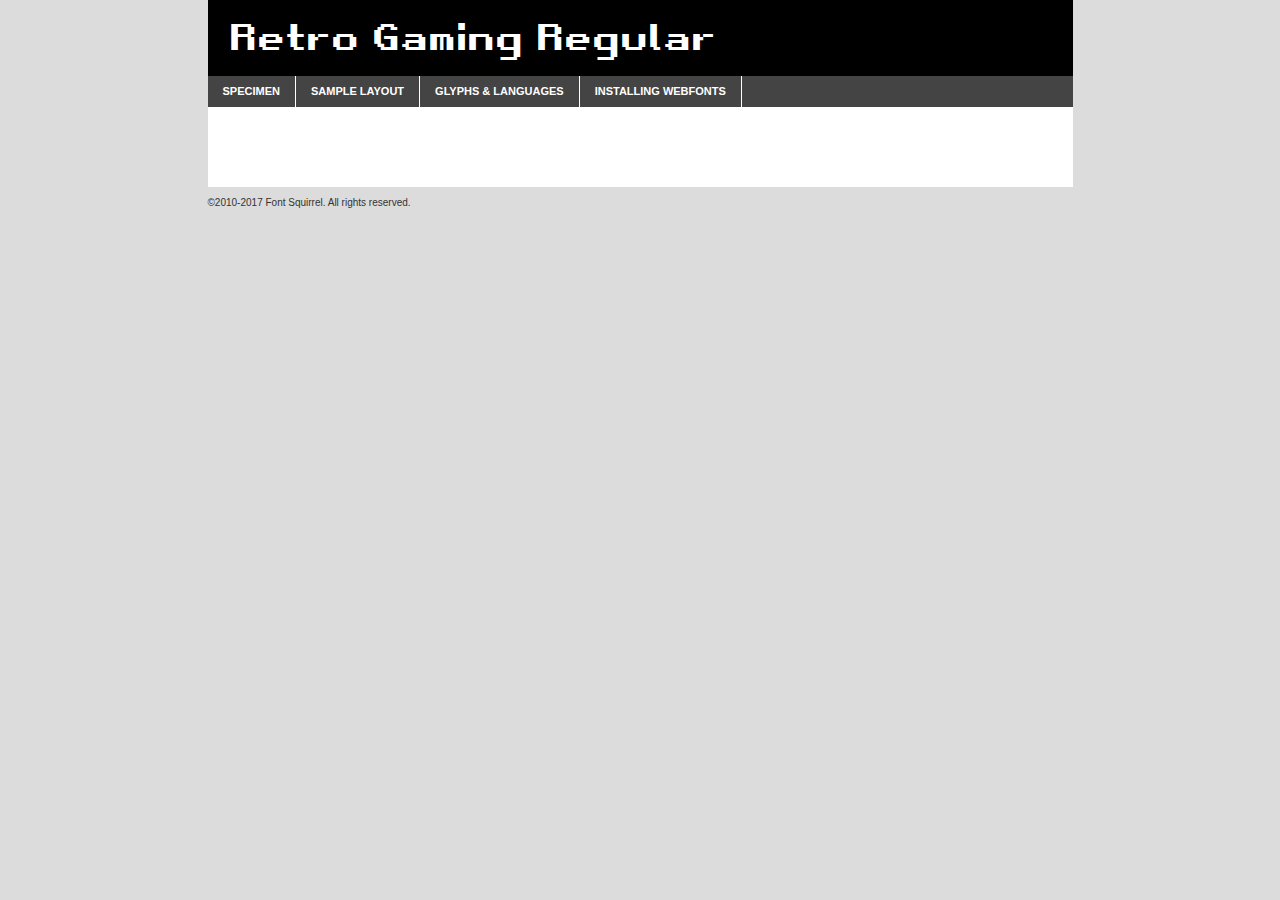
<file: site/fonts/retro_gaming-demo.html>
<!DOCTYPE html PUBLIC "-//W3C//DTD XHTML 1.0 Transitional//EN"
	"http://www.w3.org/TR/xhtml1/DTD/xhtml1-transitional.dtd">

<html xmlns="http://www.w3.org/1999/xhtml" xml:lang="en" lang="en">
<head>
	<meta http-equiv="Content-Type" content="text/html; charset=utf-8" />
	<script src="http://ajax.googleapis.com/ajax/libs/jquery/1.7.2/jquery.min.js" type="text/javascript" charset="utf-8"></script>
	<script type="text/javascript">
	(function($){$.fn.easyTabs=function(option){var param=jQuery.extend({fadeSpeed:"fast",defaultContent:1,activeClass:'active'},option);$(this).each(function(){var thisId="#"+this.id;if(param.defaultContent==''){param.defaultContent=1;}
	if(typeof param.defaultContent=="number")
	{var defaultTab=$(thisId+" .tabs li:eq("+(param.defaultContent-1)+") a").attr('href').substr(1);}else{var defaultTab=param.defaultContent;}
	$(thisId+" .tabs li a").each(function(){var tabToHide=$(this).attr('href').substr(1);$("#"+tabToHide).addClass('easytabs-tab-content');});hideAll();changeContent(defaultTab);function hideAll(){$(thisId+" .easytabs-tab-content").hide();}
	function changeContent(tabId){hideAll();$(thisId+" .tabs li").removeClass(param.activeClass);$(thisId+" .tabs li a[href=#"+tabId+"]").closest('li').addClass(param.activeClass);if(param.fadeSpeed!="none")
	{$(thisId+" #"+tabId).fadeIn(param.fadeSpeed);}else{$(thisId+" #"+tabId).show();}}
	$(thisId+" .tabs li").click(function(){var tabId=$(this).find('a').attr('href').substr(1);changeContent(tabId);return false;});});}})(jQuery);
	</script>
	<link rel="stylesheet" href="specimen_files/specimen_stylesheet.css" type="text/css" charset="utf-8" />
	<link rel="stylesheet" href="stylesheet.css" type="text/css" charset="utf-8" />

	<style type="text/css">
					body{
				font-family: 'retro_gamingregular';
							}
		</style>

	<title>Retro Gaming Regular Specimen</title>
	
	
	<script type="text/javascript" charset="utf-8">
		$(document).ready(function() {
			$('#container').easyTabs({defaultContent:1});
		});
	</script>
</head>

<body>
<div id="container">
	<div id="header">
		Retro Gaming Regular	</div>
	<ul class="tabs">
		<li><a href="#specimen">Specimen</a></li>
		<li><a href="#layout">Sample Layout</a></li>
				<li><a href="#glyphs">Glyphs &amp; Languages</a></li>
		<li><a href="#installing">Installing Webfonts</a></li>
		
	</ul>
	
	<div id="main_content">

		
			<div id="specimen">
		
				<div class="section">
					<div class="grid12 firstcol">
						<div class="huge">AaBb</div>
					</div>
				</div>
		
				<div class="section">
					<div class="glyph_range">A&#x200B;B&#x200b;C&#x200b;D&#x200b;E&#x200b;F&#x200b;G&#x200b;H&#x200b;I&#x200b;J&#x200b;K&#x200b;L&#x200b;M&#x200b;N&#x200b;O&#x200b;P&#x200b;Q&#x200b;R&#x200b;S&#x200b;T&#x200b;U&#x200b;V&#x200b;W&#x200b;X&#x200b;Y&#x200b;Z&#x200b;a&#x200b;b&#x200b;c&#x200b;d&#x200b;e&#x200b;f&#x200b;g&#x200b;h&#x200b;i&#x200b;j&#x200b;k&#x200b;l&#x200b;m&#x200b;n&#x200b;o&#x200b;p&#x200b;q&#x200b;r&#x200b;s&#x200b;t&#x200b;u&#x200b;v&#x200b;w&#x200b;x&#x200b;y&#x200b;z&#x200b;1&#x200b;2&#x200b;3&#x200b;4&#x200b;5&#x200b;6&#x200b;7&#x200b;8&#x200b;9&#x200b;0&#x200b;&amp;&#x200b;.&#x200b;,&#x200b;?&#x200b;!&#x200b;&#64;&#x200b;(&#x200b;)&#x200b;#&#x200b;$&#x200b;%&#x200b;*&#x200b;+&#x200b;-&#x200b;=&#x200b;:&#x200b;;</div>
				</div>
				<div class="section">
					<div class="grid12 firstcol">
						<table class="sample_table">
							<tr><td>10</td><td class="size10">abcdefghijklmnopqrstuvwxyzABCDEFGHIJKLMNOPQRSTUVWXYZ0123456789abcdefghijklmnopqrstuvwxyzABCDEFGHIJKLMNOPQRSTUVWXYZ0123456789abcdefghijklmnopqrstuvwxyzABCDEFGHIJKLMNOPQRSTUVWXYZ</td></tr>
							<tr><td>11</td><td class="size11">abcdefghijklmnopqrstuvwxyzABCDEFGHIJKLMNOPQRSTUVWXYZ0123456789abcdefghijklmnopqrstuvwxyzABCDEFGHIJKLMNOPQRSTUVWXYZ0123456789abcdefghijklmnopqrstuvwxyzABCDEFGHIJKLMNOPQRSTUVWXYZ</td></tr>
							<tr><td>12</td><td class="size12">abcdefghijklmnopqrstuvwxyzABCDEFGHIJKLMNOPQRSTUVWXYZ0123456789abcdefghijklmnopqrstuvwxyzABCDEFGHIJKLMNOPQRSTUVWXYZ0123456789abcdefghijklmnopqrstuvwxyzABCDEFGHIJKLMNOPQRSTUVWXYZ</td></tr>
							<tr><td>13</td><td class="size13">abcdefghijklmnopqrstuvwxyzABCDEFGHIJKLMNOPQRSTUVWXYZ0123456789abcdefghijklmnopqrstuvwxyzABCDEFGHIJKLMNOPQRSTUVWXYZ0123456789abcdefghijklmnopqrstuvwxyzABCDEFGHIJKLMNOPQRSTUVWXYZ</td></tr>
							<tr><td>14</td><td class="size14">abcdefghijklmnopqrstuvwxyzABCDEFGHIJKLMNOPQRSTUVWXYZ0123456789abcdefghijklmnopqrstuvwxyzABCDEFGHIJKLMNOPQRSTUVWXYZ0123456789abcdefghijklmnopqrstuvwxyzABCDEFGHIJKLMNOPQRSTUVWXYZ</td></tr>
							<tr><td>16</td><td class="size16">abcdefghijklmnopqrstuvwxyzABCDEFGHIJKLMNOPQRSTUVWXYZ0123456789abcdefghijklmnopqrstuvwxyzABCDEFGHIJKLMNOPQRSTUVWXYZ</td></tr>
							<tr><td>18</td><td class="size18">abcdefghijklmnopqrstuvwxyzABCDEFGHIJKLMNOPQRSTUVWXYZ0123456789abcdefghijklmnopqrstuvwxyzABCDEFGHIJKLMNOPQRSTUVWXYZ</td></tr>
							<tr><td>20</td><td class="size20">abcdefghijklmnopqrstuvwxyzABCDEFGHIJKLMNOPQRSTUVWXYZ0123456789abcdefghijklmnopqrstuvwxyzABCDEFGHIJKLMNOPQRSTUVWXYZ</td></tr>
							<tr><td>24</td><td class="size24">abcdefghijklmnopqrstuvwxyzABCDEFGHIJKLMNOPQRSTUVWXYZ0123456789abcdefghijklmnopqrstuvwxyzABCDEFGHIJKLMNOPQRSTUVWXYZ</td></tr>
							<tr><td>30</td><td class="size30">abcdefghijklmnopqrstuvwxyzABCDEFGHIJKLMNOPQRSTUVWXYZ0123456789abcdefghijklmnopqrstuvwxyzABCDEFGHIJKLMNOPQRSTUVWXYZ</td></tr>
							<tr><td>36</td><td class="size36">abcdefghijklmnopqrstuvwxyzABCDEFGHIJKLMNOPQRSTUVWXYZ0123456789abcdefghijklmnopqrstuvwxyzABCDEFGHIJKLMNOPQRSTUVWXYZ</td></tr>
							<tr><td>48</td><td class="size48">abcdefghijklmnopqrstuvwxyzABCDEFGHIJKLMNOPQRSTUVWXYZ0123456789abcdefghijklmnopqrstuvwxyzABCDEFGHIJKLMNOPQRSTUVWXYZ</td></tr>
							<tr><td>60</td><td class="size60">abcdefghijklmnopqrstuvwxyzABCDEFGHIJKLMNOPQRSTUVWXYZ0123456789abcdefghijklmnopqrstuvwxyzABCDEFGHIJKLMNOPQRSTUVWXYZ</td></tr>
							<tr><td>72</td><td class="size72">abcdefghijklmnopqrstuvwxyzABCDEFGHIJKLMNOPQRSTUVWXYZ0123456789abcdefghijklmnopqrstuvwxyzABCDEFGHIJKLMNOPQRSTUVWXYZ</td></tr>
							<tr><td>90</td><td class="size90">abcdefghijklmnopqrstuvwxyzABCDEFGHIJKLMNOPQRSTUVWXYZ0123456789abcdefghijklmnopqrstuvwxyzABCDEFGHIJKLMNOPQRSTUVWXYZ</td></tr>
						</table>
				
					</div>
			
				</div>
		
		
		
								<div class="section" id="bodycomparison">


										<div id="xheight">
				<div class="fontbody">&#x25FC;&#x25FC;&#x25FC;&#x25FC;&#x25FC;&#x25FC;&#x25FC;&#x25FC;&#x25FC;&#x25FC;&#x25FC;&#x25FC;&#x25FC;&#x25FC;&#x25FC;&#x25FC;&#x25FC;&#x25FC;&#x25FC;&#x25FC;&#x25FC;&#x25FC;&#x25FC;&#x25FC;&#x25FC;&#x25FC;&#x25FC;&#x25FC;&#x25FC;&#x25FC;&#x25FC;&#x25FC;&#x25FC;&#x25FC;&#x25FC;&#x25FC;&#x25FC;&#x25FC;&#x25FC;&#x25FC;&#x25FC;&#x25FC;&#x25FC;&#x25FC;&#x25FC;&#x25FC;&#x25FC;&#x25FC;&#x25FC;&#x25FC;&#x25FC;&#x25FC;&#x25FC;&#x25FC;&#x25FC;&#x25FC;&#x25FC;&#x25FC;&#x25FC;&#x25FC;&#x25FC;&#x25FC;&#x25FC;&#x25FC;&#x25FC;&#x25FC;&#x25FC;&#x25FC;&#x25FC;&#x25FC;&#x25FC;&#x25FC;&#x25FC;&#x25FC;&#x25FC;&#x25FC;&#x25FC;&#x25FC;&#x25FC;&#x25FC;&#x25FC;&#x25FC;&#x25FC;&#x25FC;&#x25FC;&#x25FC;&#x25FC;&#x25FC;&#x25FC;&#x25FC;&#x25FC;&#x25FC;&#x25FC;&#x25FC;&#x25FC;&#x25FC;&#x25FC;&#x25FC;&#x25FC;body</div><div class="arialbody">body</div><div class="verdanabody">body</div><div class="georgiabody">body</div></div>
										<div class="fontbody" style="z-index:1">
											body<span>Retro Gaming Regular</span>
										</div>
										<div class="arialbody" style="z-index:1">
											body<span>Arial</span>
										</div>
										<div class="verdanabody" style="z-index:1">
											body<span>Verdana</span>
										</div>
										<div class="georgiabody" style="z-index:1">
											body<span>Georgia</span>
										</div>



								</div>
		
		
				<div class="section psample psample_row1" id="">
					
					<div class="grid2 firstcol">
						<p class="size10"><span>10.</span>Aenean lacinia bibendum nulla sed consectetur. Fusce dapibus, tellus ac cursus commodo, tortor mauris condimentum nibh, ut fermentum massa justo sit amet risus. Nullam id dolor id nibh ultricies vehicula ut id elit. Cum sociis natoque penatibus et magnis dis parturient montes, nascetur ridiculus mus. Nulla vitae elit libero, a pharetra augue.</p>
			
					</div>
					<div class="grid3">
						<p class="size11"><span>11.</span>Aenean lacinia bibendum nulla sed consectetur. Fusce dapibus, tellus ac cursus commodo, tortor mauris condimentum nibh, ut fermentum massa justo sit amet risus. Nullam id dolor id nibh ultricies vehicula ut id elit. Cum sociis natoque penatibus et magnis dis parturient montes, nascetur ridiculus mus. Nulla vitae elit libero, a pharetra augue.</p>
			
					</div>
					<div class="grid3">
						<p class="size12"><span>12.</span>Aenean lacinia bibendum nulla sed consectetur. Fusce dapibus, tellus ac cursus commodo, tortor mauris condimentum nibh, ut fermentum massa justo sit amet risus. Nullam id dolor id nibh ultricies vehicula ut id elit. Cum sociis natoque penatibus et magnis dis parturient montes, nascetur ridiculus mus. Nulla vitae elit libero, a pharetra augue.</p>
			
					</div>
					<div class="grid4">
						<p class="size13"><span>13.</span>Aenean lacinia bibendum nulla sed consectetur. Fusce dapibus, tellus ac cursus commodo, tortor mauris condimentum nibh, ut fermentum massa justo sit amet risus. Nullam id dolor id nibh ultricies vehicula ut id elit. Cum sociis natoque penatibus et magnis dis parturient montes, nascetur ridiculus mus. Nulla vitae elit libero, a pharetra augue.</p>
			
					</div>
					<div class="white_blend"></div>
					
				</div>
				<div class="section psample psample_row2" id="">
					<div class="grid3 firstcol">
						<p class="size14"><span>14.</span>Aenean lacinia bibendum nulla sed consectetur. Fusce dapibus, tellus ac cursus commodo, tortor mauris condimentum nibh, ut fermentum massa justo sit amet risus. Nullam id dolor id nibh ultricies vehicula ut id elit. Cum sociis natoque penatibus et magnis dis parturient montes, nascetur ridiculus mus. Nulla vitae elit libero, a pharetra augue.</p>
			
					</div>
					<div class="grid4">
						<p class="size16"><span>16.</span>Aenean lacinia bibendum nulla sed consectetur. Fusce dapibus, tellus ac cursus commodo, tortor mauris condimentum nibh, ut fermentum massa justo sit amet risus. Nullam id dolor id nibh ultricies vehicula ut id elit. Cum sociis natoque penatibus et magnis dis parturient montes, nascetur ridiculus mus. Nulla vitae elit libero, a pharetra augue.</p>
			
					</div>
					<div class="grid5">
						<p class="size18"><span>18.</span>Aenean lacinia bibendum nulla sed consectetur. Fusce dapibus, tellus ac cursus commodo, tortor mauris condimentum nibh, ut fermentum massa justo sit amet risus. Nullam id dolor id nibh ultricies vehicula ut id elit. Cum sociis natoque penatibus et magnis dis parturient montes, nascetur ridiculus mus. Nulla vitae elit libero, a pharetra augue.</p>
			
					</div>

					<div class="white_blend"></div>

				</div>
				
				<div class="section psample psample_row3" id="">
					<div class="grid5 firstcol">
						<p class="size20"><span>20.</span>Aenean lacinia bibendum nulla sed consectetur. Fusce dapibus, tellus ac cursus commodo, tortor mauris condimentum nibh, ut fermentum massa justo sit amet risus. Nullam id dolor id nibh ultricies vehicula ut id elit. Cum sociis natoque penatibus et magnis dis parturient montes, nascetur ridiculus mus. Nulla vitae elit libero, a pharetra augue.</p>
					</div>
					<div class="grid7">
						<p class="size24"><span>24.</span>Aenean lacinia bibendum nulla sed consectetur. Fusce dapibus, tellus ac cursus commodo, tortor mauris condimentum nibh, ut fermentum massa justo sit amet risus. Nullam id dolor id nibh ultricies vehicula ut id elit. Cum sociis natoque penatibus et magnis dis parturient montes, nascetur ridiculus mus. Nulla vitae elit libero, a pharetra augue.</p>
					</div>
					
					<div class="white_blend"></div>
					
				</div>
				
				<div class="section psample psample_row4" id="">
					<div class="grid12 firstcol">
						<p class="size30"><span>30.</span>Aenean lacinia bibendum nulla sed consectetur. Fusce dapibus, tellus ac cursus commodo, tortor mauris condimentum nibh, ut fermentum massa justo sit amet risus. Nullam id dolor id nibh ultricies vehicula ut id elit. Cum sociis natoque penatibus et magnis dis parturient montes, nascetur ridiculus mus. Nulla vitae elit libero, a pharetra augue.</p>
					</div>
					<div class="white_blend"></div>
					
				</div>
				
				
				
				<div class="section psample psample_row1 fullreverse">
					<div class="grid2 firstcol">
						<p class="size10"><span>10.</span>Aenean lacinia bibendum nulla sed consectetur. Fusce dapibus, tellus ac cursus commodo, tortor mauris condimentum nibh, ut fermentum massa justo sit amet risus. Nullam id dolor id nibh ultricies vehicula ut id elit. Cum sociis natoque penatibus et magnis dis parturient montes, nascetur ridiculus mus. Nulla vitae elit libero, a pharetra augue.</p>
			
					</div>
					<div class="grid3">
						<p class="size11"><span>11.</span>Aenean lacinia bibendum nulla sed consectetur. Fusce dapibus, tellus ac cursus commodo, tortor mauris condimentum nibh, ut fermentum massa justo sit amet risus. Nullam id dolor id nibh ultricies vehicula ut id elit. Cum sociis natoque penatibus et magnis dis parturient montes, nascetur ridiculus mus. Nulla vitae elit libero, a pharetra augue.</p>
			
					</div>
					<div class="grid3">
						<p class="size12"><span>12.</span>Aenean lacinia bibendum nulla sed consectetur. Fusce dapibus, tellus ac cursus commodo, tortor mauris condimentum nibh, ut fermentum massa justo sit amet risus. Nullam id dolor id nibh ultricies vehicula ut id elit. Cum sociis natoque penatibus et magnis dis parturient montes, nascetur ridiculus mus. Nulla vitae elit libero, a pharetra augue.</p>
			
					</div>
					<div class="grid4">
						<p class="size13"><span>13.</span>Aenean lacinia bibendum nulla sed consectetur. Fusce dapibus, tellus ac cursus commodo, tortor mauris condimentum nibh, ut fermentum massa justo sit amet risus. Nullam id dolor id nibh ultricies vehicula ut id elit. Cum sociis natoque penatibus et magnis dis parturient montes, nascetur ridiculus mus. Nulla vitae elit libero, a pharetra augue.</p>
			
					</div>
					<div class="black_blend"></div>
					
				</div>
				
				<div class="section psample psample_row2 fullreverse">
					<div class="grid3 firstcol">
						<p class="size14"><span>14.</span>Aenean lacinia bibendum nulla sed consectetur. Fusce dapibus, tellus ac cursus commodo, tortor mauris condimentum nibh, ut fermentum massa justo sit amet risus. Nullam id dolor id nibh ultricies vehicula ut id elit. Cum sociis natoque penatibus et magnis dis parturient montes, nascetur ridiculus mus. Nulla vitae elit libero, a pharetra augue.</p>
			
					</div>
					<div class="grid4">
						<p class="size16"><span>16.</span>Aenean lacinia bibendum nulla sed consectetur. Fusce dapibus, tellus ac cursus commodo, tortor mauris condimentum nibh, ut fermentum massa justo sit amet risus. Nullam id dolor id nibh ultricies vehicula ut id elit. Cum sociis natoque penatibus et magnis dis parturient montes, nascetur ridiculus mus. Nulla vitae elit libero, a pharetra augue.</p>
			
					</div>
					<div class="grid5">
						<p class="size18"><span>18.</span>Aenean lacinia bibendum nulla sed consectetur. Fusce dapibus, tellus ac cursus commodo, tortor mauris condimentum nibh, ut fermentum massa justo sit amet risus. Nullam id dolor id nibh ultricies vehicula ut id elit. Cum sociis natoque penatibus et magnis dis parturient montes, nascetur ridiculus mus. Nulla vitae elit libero, a pharetra augue.</p>
			
					</div>
					<div class="black_blend"></div>

				</div>
				
				<div class="section psample fullreverse psample_row3" id="">
					<div class="grid5 firstcol">
						<p class="size20"><span>20.</span>Aenean lacinia bibendum nulla sed consectetur. Fusce dapibus, tellus ac cursus commodo, tortor mauris condimentum nibh, ut fermentum massa justo sit amet risus. Nullam id dolor id nibh ultricies vehicula ut id elit. Cum sociis natoque penatibus et magnis dis parturient montes, nascetur ridiculus mus. Nulla vitae elit libero, a pharetra augue.</p>
					</div>
					<div class="grid7">
						<p class="size24"><span>24.</span>Aenean lacinia bibendum nulla sed consectetur. Fusce dapibus, tellus ac cursus commodo, tortor mauris condimentum nibh, ut fermentum massa justo sit amet risus. Nullam id dolor id nibh ultricies vehicula ut id elit. Cum sociis natoque penatibus et magnis dis parturient montes, nascetur ridiculus mus. Nulla vitae elit libero, a pharetra augue.</p>
					</div>
					
					<div class="black_blend"></div>
					
				</div>
				
				<div class="section psample fullreverse psample_row4" id="" style="border-bottom: 20px #000 solid;">
					<div class="grid12 firstcol">
						<p class="size30"><span>30.</span>Aenean lacinia bibendum nulla sed consectetur. Fusce dapibus, tellus ac cursus commodo, tortor mauris condimentum nibh, ut fermentum massa justo sit amet risus. Nullam id dolor id nibh ultricies vehicula ut id elit. Cum sociis natoque penatibus et magnis dis parturient montes, nascetur ridiculus mus. Nulla vitae elit libero, a pharetra augue.</p>
					</div>
					<div class="black_blend"></div>
					
				</div>
				
				
				
				
			</div>
			
			<div id="layout">
				
				<div class="section">
					
					<div class="grid12 firstcol">
						<h1>Lorem Ipsum Dolor</h1>
						<h2>Etiam porta sem malesuada magna mollis euismod</h2>
						
						<p class="byline">By <a href="#link">Aenean Lacinia</a></p>
					</div>
				</div>
				<div class="section">
					<div class="grid8 firstcol">
						<p class="large">Donec sed odio dui. Morbi leo risus, porta ac consectetur ac, vestibulum at eros. Fusce dapibus, tellus ac cursus commodo, tortor mauris condimentum nibh, ut fermentum massa justo sit amet risus. </p>

						
						<h3>Pellentesque ornare sem</h3>

						<p>Maecenas sed diam eget risus varius blandit sit amet non magna. Maecenas faucibus mollis interdum. Donec ullamcorper nulla non metus auctor fringilla. Nullam id dolor id nibh ultricies vehicula ut id elit. Nullam id dolor id nibh ultricies vehicula ut id elit. </p>

						<p>Aenean eu leo quam. Pellentesque ornare sem lacinia quam venenatis vestibulum. Lorem ipsum dolor sit amet, consectetur adipiscing elit. Cum sociis natoque penatibus et magnis dis parturient montes, nascetur ridiculus mus. </p>

						<p>Nulla vitae elit libero, a pharetra augue. Praesent commodo cursus magna, vel scelerisque nisl consectetur et. Aenean lacinia bibendum nulla sed consectetur. </p>

						<p>Nullam quis risus eget urna mollis ornare vel eu leo. Nullam quis risus eget urna mollis ornare vel eu leo. Maecenas sed diam eget risus varius blandit sit amet non magna. Donec ullamcorper nulla non metus auctor fringilla. </p>

						<h3>Cras mattis consectetur</h3>

						<p>Aenean eu leo quam. Pellentesque ornare sem lacinia quam venenatis vestibulum. Aenean lacinia bibendum nulla sed consectetur. Integer posuere erat a ante venenatis dapibus posuere velit aliquet. Cras mattis consectetur purus sit amet fermentum. </p>

						<p>Nullam id dolor id nibh ultricies vehicula ut id elit. Nullam quis risus eget urna mollis ornare vel eu leo. Cras mattis consectetur purus sit amet fermentum.</p>
					</div>
					
					<div class="grid4 sidebar">
						
						<div class="box reverse">
							<p class="last">Nullam quis risus eget urna mollis ornare vel eu leo. Donec ullamcorper nulla non metus auctor fringilla. Cras mattis consectetur purus sit amet fermentum. Sed posuere consectetur est at lobortis. Lorem ipsum dolor sit amet, consectetur adipiscing elit. </p>
						</div>
						
						<p class="caption">Maecenas sed diam eget risus varius.</p>

						<p>Vestibulum id ligula porta felis euismod semper. Integer posuere erat a ante venenatis dapibus posuere velit aliquet. Vestibulum id ligula porta felis euismod semper. Sed posuere consectetur est at lobortis. Maecenas sed diam eget risus varius blandit sit amet non magna. Fusce dapibus, tellus ac cursus commodo, tortor mauris condimentum nibh, ut fermentum massa justo sit amet risus. </p>

					

						<p>Duis mollis, est non commodo luctus, nisi erat porttitor ligula, eget lacinia odio sem nec elit. Aenean lacinia bibendum nulla sed consectetur. Vivamus sagittis lacus vel augue laoreet rutrum faucibus dolor auctor. Aenean lacinia bibendum nulla sed consectetur. Nullam quis risus eget urna mollis ornare vel eu leo. </p>

						<p>Praesent commodo cursus magna, vel scelerisque nisl consectetur et. Donec ullamcorper nulla non metus auctor fringilla. Maecenas faucibus mollis interdum. Fusce dapibus, tellus ac cursus commodo, tortor mauris condimentum nibh, ut fermentum massa justo sit amet risus. </p>

					</div>
				</div>
				
			</div>


			



		<div id="glyphs">
			<div class="section">
				<div class="grid12 firstcol">
			
				<h1>Language Support</h1>
				<p>The subset of Retro Gaming Regular in this kit supports the following languages:<br />
			
					Albanian, Basque, Breton, Chamorro, Danish, Dutch, English, Faroese, Finnish, Frisian, Galician, German, Icelandic, Italian, Malagasy, Norwegian, Portuguese, Spanish, Alsatian, Aragonese, Arapaho, Arrernte, Asturian, Aymara, Bislama, Cebuano, Corsican, Fijian, French_creole, Genoese, Gilbertese, Greenlandic, Haitian_creole, Hiligaynon, Hmong, Hopi, Ibanag, Iloko_ilokano, Indonesian, Interglossa_glosa, Interlingua, Irish_gaelic, Jerriais, Lojban, Lombard, Luxembourgeois, Manx, Mohawk, Norfolk_pitcairnese, Occitan, Oromo, Pangasinan, Papiamento, Piedmontese, Potawatomi, Rhaeto-romance, Romansh, Rotokas, Sami_lule, Sardinian, Scots_gaelic, Seychelles_creole, Shona, Sicilian, Somali, Southern_ndebele, Swahili, Swati_swazi, Tagalog_filipino_pilipino, Tetum, Tok_pisin, Uyghur_latinized, Volapuk, Walloon, Warlpiri, Xhosa, Yapese, Zulu, Latinbasic, Ubasic, Demo				</p>
				<h1>Glyph Chart</h1>
				<p>The subset of Retro Gaming Regular in this kit includes all the glyphs listed below. Unicode entities are included above each glyph to help you insert individual characters into your layout.</p>
				<div id="glyph_chart">
			
																				 <div><p>&amp;#32;</p>&#32;</div>
																				 <div><p>&amp;#33;</p>&#33;</div>
																				 <div><p>&amp;#34;</p>&#34;</div>
																				 <div><p>&amp;#35;</p>&#35;</div>
																				 <div><p>&amp;#36;</p>&#36;</div>
																				 <div><p>&amp;#37;</p>&#37;</div>
																				 <div><p>&amp;#38;</p>&#38;</div>
																				 <div><p>&amp;#39;</p>&#39;</div>
																				 <div><p>&amp;#40;</p>&#40;</div>
																				 <div><p>&amp;#41;</p>&#41;</div>
																				 <div><p>&amp;#42;</p>&#42;</div>
																				 <div><p>&amp;#43;</p>&#43;</div>
																				 <div><p>&amp;#44;</p>&#44;</div>
																				 <div><p>&amp;#45;</p>&#45;</div>
																				 <div><p>&amp;#46;</p>&#46;</div>
																				 <div><p>&amp;#47;</p>&#47;</div>
																				 <div><p>&amp;#48;</p>&#48;</div>
																				 <div><p>&amp;#49;</p>&#49;</div>
																				 <div><p>&amp;#50;</p>&#50;</div>
																				 <div><p>&amp;#51;</p>&#51;</div>
																				 <div><p>&amp;#52;</p>&#52;</div>
																				 <div><p>&amp;#53;</p>&#53;</div>
																				 <div><p>&amp;#54;</p>&#54;</div>
																				 <div><p>&amp;#55;</p>&#55;</div>
																				 <div><p>&amp;#56;</p>&#56;</div>
																				 <div><p>&amp;#57;</p>&#57;</div>
																				 <div><p>&amp;#58;</p>&#58;</div>
																				 <div><p>&amp;#59;</p>&#59;</div>
																				 <div><p>&amp;#60;</p>&#60;</div>
																				 <div><p>&amp;#61;</p>&#61;</div>
																				 <div><p>&amp;#62;</p>&#62;</div>
																				 <div><p>&amp;#63;</p>&#63;</div>
																				 <div><p>&amp;#64;</p>&#64;</div>
																				 <div><p>&amp;#65;</p>&#65;</div>
																				 <div><p>&amp;#66;</p>&#66;</div>
																				 <div><p>&amp;#67;</p>&#67;</div>
																				 <div><p>&amp;#68;</p>&#68;</div>
																				 <div><p>&amp;#69;</p>&#69;</div>
																				 <div><p>&amp;#70;</p>&#70;</div>
																				 <div><p>&amp;#71;</p>&#71;</div>
																				 <div><p>&amp;#72;</p>&#72;</div>
																				 <div><p>&amp;#73;</p>&#73;</div>
																				 <div><p>&amp;#74;</p>&#74;</div>
																				 <div><p>&amp;#75;</p>&#75;</div>
																				 <div><p>&amp;#76;</p>&#76;</div>
																				 <div><p>&amp;#77;</p>&#77;</div>
																				 <div><p>&amp;#78;</p>&#78;</div>
																				 <div><p>&amp;#79;</p>&#79;</div>
																				 <div><p>&amp;#80;</p>&#80;</div>
																				 <div><p>&amp;#81;</p>&#81;</div>
																				 <div><p>&amp;#82;</p>&#82;</div>
																				 <div><p>&amp;#83;</p>&#83;</div>
																				 <div><p>&amp;#84;</p>&#84;</div>
																				 <div><p>&amp;#85;</p>&#85;</div>
																				 <div><p>&amp;#86;</p>&#86;</div>
																				 <div><p>&amp;#87;</p>&#87;</div>
																				 <div><p>&amp;#88;</p>&#88;</div>
																				 <div><p>&amp;#89;</p>&#89;</div>
																				 <div><p>&amp;#90;</p>&#90;</div>
																				 <div><p>&amp;#91;</p>&#91;</div>
																				 <div><p>&amp;#92;</p>&#92;</div>
																				 <div><p>&amp;#93;</p>&#93;</div>
																				 <div><p>&amp;#94;</p>&#94;</div>
																				 <div><p>&amp;#95;</p>&#95;</div>
																				 <div><p>&amp;#96;</p>&#96;</div>
																				 <div><p>&amp;#97;</p>&#97;</div>
																				 <div><p>&amp;#98;</p>&#98;</div>
																				 <div><p>&amp;#99;</p>&#99;</div>
																				 <div><p>&amp;#100;</p>&#100;</div>
																				 <div><p>&amp;#101;</p>&#101;</div>
																				 <div><p>&amp;#102;</p>&#102;</div>
																				 <div><p>&amp;#103;</p>&#103;</div>
																				 <div><p>&amp;#104;</p>&#104;</div>
																				 <div><p>&amp;#105;</p>&#105;</div>
																				 <div><p>&amp;#106;</p>&#106;</div>
																				 <div><p>&amp;#107;</p>&#107;</div>
																				 <div><p>&amp;#108;</p>&#108;</div>
																				 <div><p>&amp;#109;</p>&#109;</div>
																				 <div><p>&amp;#110;</p>&#110;</div>
																				 <div><p>&amp;#111;</p>&#111;</div>
																				 <div><p>&amp;#112;</p>&#112;</div>
																				 <div><p>&amp;#113;</p>&#113;</div>
																				 <div><p>&amp;#114;</p>&#114;</div>
																				 <div><p>&amp;#115;</p>&#115;</div>
																				 <div><p>&amp;#116;</p>&#116;</div>
																				 <div><p>&amp;#117;</p>&#117;</div>
																				 <div><p>&amp;#118;</p>&#118;</div>
																				 <div><p>&amp;#119;</p>&#119;</div>
																				 <div><p>&amp;#120;</p>&#120;</div>
																				 <div><p>&amp;#121;</p>&#121;</div>
																				 <div><p>&amp;#122;</p>&#122;</div>
																				 <div><p>&amp;#123;</p>&#123;</div>
																				 <div><p>&amp;#124;</p>&#124;</div>
																				 <div><p>&amp;#125;</p>&#125;</div>
																				 <div><p>&amp;#126;</p>&#126;</div>
																				 <div><p>&amp;#160;</p>&#160;</div>
																				 <div><p>&amp;#161;</p>&#161;</div>
																				 <div><p>&amp;#162;</p>&#162;</div>
																				 <div><p>&amp;#163;</p>&#163;</div>
																				 <div><p>&amp;#164;</p>&#164;</div>
																				 <div><p>&amp;#165;</p>&#165;</div>
																				 <div><p>&amp;#166;</p>&#166;</div>
																				 <div><p>&amp;#167;</p>&#167;</div>
																				 <div><p>&amp;#168;</p>&#168;</div>
																				 <div><p>&amp;#169;</p>&#169;</div>
																				 <div><p>&amp;#170;</p>&#170;</div>
																				 <div><p>&amp;#171;</p>&#171;</div>
																				 <div><p>&amp;#173;</p>&#173;</div>
																				 <div><p>&amp;#174;</p>&#174;</div>
																				 <div><p>&amp;#177;</p>&#177;</div>
																				 <div><p>&amp;#181;</p>&#181;</div>
																				 <div><p>&amp;#182;</p>&#182;</div>
																				 <div><p>&amp;#187;</p>&#187;</div>
																				 <div><p>&amp;#191;</p>&#191;</div>
																				 <div><p>&amp;#192;</p>&#192;</div>
																				 <div><p>&amp;#193;</p>&#193;</div>
																				 <div><p>&amp;#194;</p>&#194;</div>
																				 <div><p>&amp;#195;</p>&#195;</div>
																				 <div><p>&amp;#196;</p>&#196;</div>
																				 <div><p>&amp;#197;</p>&#197;</div>
																				 <div><p>&amp;#198;</p>&#198;</div>
																				 <div><p>&amp;#199;</p>&#199;</div>
																				 <div><p>&amp;#200;</p>&#200;</div>
																				 <div><p>&amp;#201;</p>&#201;</div>
																				 <div><p>&amp;#202;</p>&#202;</div>
																				 <div><p>&amp;#203;</p>&#203;</div>
																				 <div><p>&amp;#204;</p>&#204;</div>
																				 <div><p>&amp;#205;</p>&#205;</div>
																				 <div><p>&amp;#206;</p>&#206;</div>
																				 <div><p>&amp;#207;</p>&#207;</div>
																				 <div><p>&amp;#208;</p>&#208;</div>
																				 <div><p>&amp;#209;</p>&#209;</div>
																				 <div><p>&amp;#210;</p>&#210;</div>
																				 <div><p>&amp;#211;</p>&#211;</div>
																				 <div><p>&amp;#212;</p>&#212;</div>
																				 <div><p>&amp;#213;</p>&#213;</div>
																				 <div><p>&amp;#214;</p>&#214;</div>
																				 <div><p>&amp;#215;</p>&#215;</div>
																				 <div><p>&amp;#216;</p>&#216;</div>
																				 <div><p>&amp;#217;</p>&#217;</div>
																				 <div><p>&amp;#218;</p>&#218;</div>
																				 <div><p>&amp;#219;</p>&#219;</div>
																				 <div><p>&amp;#220;</p>&#220;</div>
																				 <div><p>&amp;#221;</p>&#221;</div>
																				 <div><p>&amp;#222;</p>&#222;</div>
																				 <div><p>&amp;#223;</p>&#223;</div>
																				 <div><p>&amp;#224;</p>&#224;</div>
																				 <div><p>&amp;#225;</p>&#225;</div>
																				 <div><p>&amp;#226;</p>&#226;</div>
																				 <div><p>&amp;#227;</p>&#227;</div>
																				 <div><p>&amp;#228;</p>&#228;</div>
																				 <div><p>&amp;#229;</p>&#229;</div>
																				 <div><p>&amp;#230;</p>&#230;</div>
																				 <div><p>&amp;#231;</p>&#231;</div>
																				 <div><p>&amp;#232;</p>&#232;</div>
																				 <div><p>&amp;#233;</p>&#233;</div>
																				 <div><p>&amp;#234;</p>&#234;</div>
																				 <div><p>&amp;#235;</p>&#235;</div>
																				 <div><p>&amp;#236;</p>&#236;</div>
																				 <div><p>&amp;#237;</p>&#237;</div>
																				 <div><p>&amp;#238;</p>&#238;</div>
																				 <div><p>&amp;#239;</p>&#239;</div>
																				 <div><p>&amp;#240;</p>&#240;</div>
																				 <div><p>&amp;#241;</p>&#241;</div>
																				 <div><p>&amp;#242;</p>&#242;</div>
																				 <div><p>&amp;#243;</p>&#243;</div>
																				 <div><p>&amp;#244;</p>&#244;</div>
																				 <div><p>&amp;#245;</p>&#245;</div>
																				 <div><p>&amp;#246;</p>&#246;</div>
																				 <div><p>&amp;#247;</p>&#247;</div>
																				 <div><p>&amp;#248;</p>&#248;</div>
																				 <div><p>&amp;#249;</p>&#249;</div>
																				 <div><p>&amp;#250;</p>&#250;</div>
																				 <div><p>&amp;#251;</p>&#251;</div>
																				 <div><p>&amp;#252;</p>&#252;</div>
																				 <div><p>&amp;#253;</p>&#253;</div>
																				 <div><p>&amp;#254;</p>&#254;</div>
																				 <div><p>&amp;#255;</p>&#255;</div>
																				 <div><p>&amp;#376;</p>&#376;</div>
																				 <div><p>&amp;#8192;</p>&#8192;</div>
																				 <div><p>&amp;#8193;</p>&#8193;</div>
																				 <div><p>&amp;#8194;</p>&#8194;</div>
																				 <div><p>&amp;#8195;</p>&#8195;</div>
																				 <div><p>&amp;#8196;</p>&#8196;</div>
																				 <div><p>&amp;#8197;</p>&#8197;</div>
																				 <div><p>&amp;#8198;</p>&#8198;</div>
																				 <div><p>&amp;#8199;</p>&#8199;</div>
																				 <div><p>&amp;#8200;</p>&#8200;</div>
																				 <div><p>&amp;#8201;</p>&#8201;</div>
																				 <div><p>&amp;#8202;</p>&#8202;</div>
																				 <div><p>&amp;#8208;</p>&#8208;</div>
																				 <div><p>&amp;#8209;</p>&#8209;</div>
																				 <div><p>&amp;#8210;</p>&#8210;</div>
																				 <div><p>&amp;#8211;</p>&#8211;</div>
																				 <div><p>&amp;#8212;</p>&#8212;</div>
																				 <div><p>&amp;#8216;</p>&#8216;</div>
																				 <div><p>&amp;#8217;</p>&#8217;</div>
																				 <div><p>&amp;#8220;</p>&#8220;</div>
																				 <div><p>&amp;#8221;</p>&#8221;</div>
																				 <div><p>&amp;#8239;</p>&#8239;</div>
																				 <div><p>&amp;#8287;</p>&#8287;</div>
																				 <div><p>&amp;#8364;</p>&#8364;</div>
																				 <div><p>&amp;#8482;</p>&#8482;</div>
																				 <div><p>&amp;#9724;</p>&#9724;</div>
																				 <div><p>&amp;#64257;</p>&#64257;</div>
																				 <div><p>&amp;#64258;</p>&#64258;</div>
																				 <div><p>&amp;#64259;</p>&#64259;</div>
																				 <div><p>&amp;#64260;</p>&#64260;</div>
																																																</div>	
				</div>
		
		
			</div>
		</div>
		
		
		<div id="specs">
			
		</div>
	
		<div id="installing">
			<div class="section">
				<div class="grid7 firstcol">
					<h1>Installing Webfonts</h1>
					
					<p>Webfonts are supported by all major browser platforms but not all in the same way. There are currently four different font formats that must be included in order to target all browsers. This includes TTF, WOFF, EOT and SVG.</p>
					
					<h2>1. Upload your webfonts</h2>
					<p>You must upload your webfont kit to your website. They should be in or near the same directory as your CSS files.</p>
					
					<h2>2. Include the webfont stylesheet</h2>
					<p>A special CSS @font-face declaration helps the various browsers select the appropriate font it needs without causing you a bunch of headaches. Learn more about this syntax by reading the <a href="https://www.fontspring.com/blog/further-hardening-of-the-bulletproof-syntax">Fontspring blog post</a> about it. The code for it is as follows:</p>


<code>
@font-face{ 
	font-family: 'MyWebFont';
	src: url('WebFont.eot');
	src: url('WebFont.eot?#iefix') format('embedded-opentype'),
	     url('WebFont.woff') format('woff'),
	     url('WebFont.ttf') format('truetype'),
	     url('WebFont.svg#webfont') format('svg');
}
</code>

	<p>We've already gone ahead and generated the code for you. All you have to do is link to the stylesheet in your HTML, like this:</p>
	<code>&lt;link rel=&quot;stylesheet&quot; href=&quot;stylesheet.css&quot; type=&quot;text/css&quot; charset=&quot;utf-8&quot; /&gt;</code>

					<h2>3. Modify your own stylesheet</h2>
					<p>To take advantage of your new fonts, you must tell your stylesheet to use them. Look at the original @font-face declaration above and find the property called "font-family." The name linked there will be what you use to reference the font. Prepend that webfont name to the font stack in the "font-family" property, inside the selector you want to change. For example:</p>
<code>p { font-family: 'WebFont', Arial, sans-serif; }</code>

<h2>4. Test</h2>
<p>Getting webfonts to work cross-browser <em>can</em> be tricky. Use the information in the sidebar to help you if you find that fonts aren't loading in a particular browser.</p>
				</div>
				
				<div class="grid5 sidebar">
					<div class="box">
						<h2>Troubleshooting<br />Font-Face Problems</h2>
						<p>Having trouble getting your webfonts to load in your new website? Here are some tips to sort out what might be the problem.</p>

						<h3>Fonts not showing in any browser</h3>

						<p>This sounds like you need to work on the plumbing. You either did not upload the fonts to the correct directory, or you did not link the fonts properly in the CSS. If you've confirmed that all this is correct and you still have a problem, take a look at your .htaccess file and see if requests are getting intercepted.</p>

						<h3>Fonts not loading in iPhone or iPad</h3>

						<p>The most common problem here is that you are serving the fonts from an IIS server. IIS refuses to serve files that have unknown MIME types. If that is the case, you must set the MIME type for SVG to "image/svg+xml" in the server settings. Follow these instructions from Microsoft if you need help.</p>

						<h3>Fonts not loading in Firefox</h3>

						<p>The primary reason for this failure? You are still using a version Firefox older than 3.5. So upgrade already! If that isn't it, then you are very likely serving fonts from a different domain. Firefox requires that all font assets be served from the same domain. Lastly it is possible that you need to add WOFF to your list of MIME types (if you are serving via IIS.)</p>

						<h3>Fonts not loading in IE</h3>

						<p>Are you looking at Internet Explorer on an actual Windows machine or are you cheating by using a service like Adobe BrowserLab? Many of these screenshot services do not render @font-face for IE. Best to test it on a real machine.</p>

						<h3>Fonts not loading in IE9</h3>

						<p>IE9, like Firefox, requires that fonts be served from the same domain as the website. Make sure that is the case.</p>
					</div>
				</div>
			</div>
			
		</div>
	
	</div>
	<div id="footer">
		<p>&copy;2010-2017 Font Squirrel. All rights reserved.</p>
	</div>
</div>
</body>
</html>
</file>
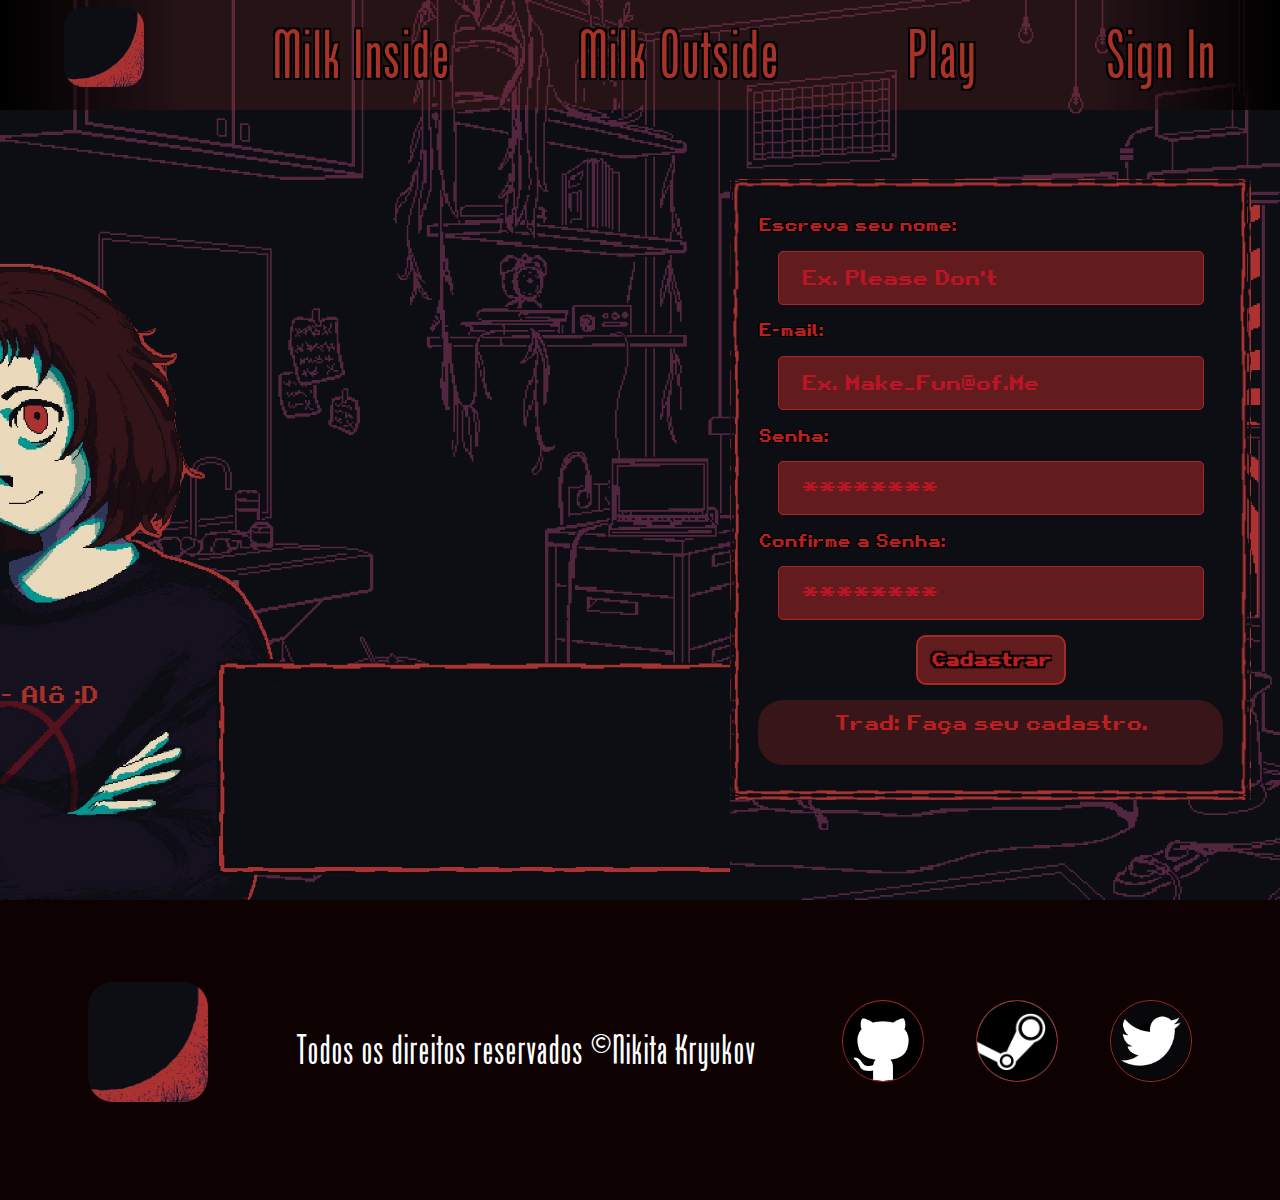
<file: site/public/cadastro.html>
<!DOCTYPE html>
<html lang="en">
<!-- Quanto mais cliques mais felicidade damos pra milky-chan, the more you made her happy, more finals of the game you can see -->

<head>
    <link rel="icon" href="imgs/null.png" />
    <link rel="stylesheet" href="css\style.css" />
    <meta charset="UTF-8">
    <meta http-equiv="X-UA-Compatible" content="IE=edge">
    <meta name="viewport" content="width=device-width, initial-scale=1.0">
    <title>Milky Site :D</title>
</head>

<body id="Cad_Log">
    <div id="navbar" class="navbar">
        <a href="index.html">
            <img src="imgs/logo.jpg" class="logo">
        </a>
        <a id="anchorNavbar1" href="index.html/#corpoMIBM">Milk Inside </a>
        <a id="anchorNavbar2" href="index.html/#corpoMOBM">Milk Outside</a>
        <a id="anchorNavbar3" href="game.html">Play</a>
        <a id="anchorNavbar4" href="cadastro.html">Sign In </a>
    </div>

    <div class="container_forms">
        <div id="milkGirl" class="milkGirl">
            <div class="milkGirl_text">
                <div id="typedtext"></div>
            </div>
        </div>
        <div class="formCad">

            <span class="tipo_campo">Escreva seu nome:</span>
            <input id="nome_input" type="text" placeholder="Ex. Please Don't">

            <span class="tipo_campo">E-mail:</span>
            <input id="email_input" type="text" placeholder="Ex. Make_Fun@of.Me">

            <span class="tipo_campo">Senha:</span>
            <input id="senha_input" type="password" placeholder="********">

            <span class="tipo_campo">Confirme a Senha:</span>
            <input id="confirmacao_senha_input" type="password" placeholder="********">

            <button class="btn" onclick="Cadastrar()">Cadastrar</button>
            <div id="mensagem_erro" class="mensagem_erro">Trad: Faça seu cadastro.</div>
        </div>
    </div>

    <footer class="footer">
        <a href="index.html">
            <img src="imgs/logo.jpg" class="logo">
        </a>
        <div class="footer_texto">
            <span>
                Todos os direitos reservados &copy;Nikita Kryukov
            </span>
        </div>
        <div class="footer_redes">
            <a href="https://github.com/AlyssonAlmeidaSantos">
                <img class="github_icon" src="imgs/github-icon.png">
            </a>
            <a href="https://steamcommunity.com/profiles/76561198795852838/">
                <img class="steam_icon" src="imgs/steam-icon.png">
            </a>
            <a href="https://twitter.com/AIyfilho">
                <img class="twitter_icon" src="imgs/twitter-icon.jpg">
            </a>
        </div>
    </footer>
</body>

</html>

<script>
    var aText = new Array(
        "- Alô :D <br /> Eu te trouxe aqui pra me ajudar a comprar leite, Pode me lembrar quem é você?"
    );
    var iSpeed = 50; // time delay of print out
    var iIndex = 0; // start printing array at this posision
    var iArrLength = aText[0].length; // the length of the text array
    var iScrollAt = 20; // start scrolling up at this many lines

    var iTextPos = 0; // initialise text position
    var sContents = ''; // initialise contents variable
    var iRow; // initialise current row

    function typewriter() {
        sContents = ' ';
        iIndex = 0;
        iScrollAt = 20;
        iRow = Math.max(0, iIndex - iScrollAt);
        var destination = document.getElementById("typedtext");

        while (iRow < iIndex) {
            sContents += aText[iRow++] + '<br />';
        }
        destination.innerHTML = sContents + aText[iIndex].substring(0, iTextPos);
        if (iTextPos++ == iArrLength) {
            iTextPos = 0;
            iIndex++;
            if (iIndex != aText.length) {
                iArrLength = aText[iIndex].length;
                setTimeout("typewriter()", 500);
            }
        } else {
            setTimeout("typewriter()", iSpeed);
        }
    }
    typewriter();


    function Cadastrar() {
        var nomeVar = nome_input.value;
        var emailVar = email_input.value;
        var senhaVar = senha_input.value;
        var confirmacaoSenhaVar = confirmacao_senha_input.value;

        if (nomeVar == "" || emailVar == "" || senhaVar == "" || confirmacaoSenhaVar == "") {
            mensagem_erro.innerHTML = 'Trad: Preencha todos os campos!';
            milkGirl.style.backgroundImage = 'url(imgs/sad-2.png)';
            typedtext.innerHTML = '';
            aText = Array(
                "- Precisamos de todos eles..."
            );
            typewriter();
        } else if (nomeVar.length < 3) {
            mensagem_erro.innerHTML = 'Trad: Seu nome precisa ser maior!';
            milkGirl.style.backgroundImage = 'url(imgs/normal-1.png)';
            typedtext.innerHTML = '';
            aText = Array(
                "- Nunca é o suficiente."
            );
            typewriter();
        } else if (emailVar.indexOf('@') < 1) {
            mensagem_erro.innerHTML = 'Trad: Você esqueceu do @!!';
            milkGirl.style.backgroundImage = 'url(imgs/sad-2.png)';
            typedtext.innerHTML = '';
            aText = Array(
                "- Também não me lembro dele."
            );
            typewriter();
        } else if (senhaVar.length < 5) {
            mensagem_erro.innerHTML = 'Trad: Senha muito curta!';
            milkGirl.style.backgroundImage = 'url(imgs/normal-1.png)';
            typedtext.innerHTML = '';
            aText = Array(
                "- Por favor, precisamos de algo melhor!"
            );
            typewriter();

        } else if (senhaVar != confirmacaoSenhaVar) {
            mensagem_erro.innerHTML = 'Trad: Você errou as senhas???';
            milkGirl.style.backgroundImage = 'url(imgs/normal-2.png)';
            typedtext.innerHTML = '';
            aText = Array(
                "- Ah pela mor de Deus né."
            );
            typewriter();
        } else {
            mensagem_erro.innerHTML = 'Trad: Vamos comprar leite';
            milkGirl.style.backgroundImage = 'url(imgs/happy-1.png)';
            var fraseCadastrado = '- Obrigada ' + nomeVar + ', obrigada por me ajudar.';
            typedtext.innerHTML = '';
            aText = Array(
                fraseCadastrado
            );
            typewriter();

            fetch("/usuarios/cadastrar", {
                method: "POST",
                headers: {
                    "Content-Type": "application/json"
                },
                body: JSON.stringify({
                    nomeServer: nomeVar,
                    emailServer: emailVar,
                    senhaServer: senhaVar
                })
            }).then(function(resposta) {

                console.log("resposta: ", resposta);

                if (resposta.ok) {
                    mensagem_erro.innerHTML = "Trad: Vamos comprar leite!!";

                    setTimeout(() => {
                        window.location = "Login.html";
                    }, "2000")

                } else {
                    throw ("Houve um erro ao tentar realizar o cadastro!");
                }
            }).catch(function(resposta) {
                console.log(`#ERRO: ${resposta}`);
            });

            return false;

        }
    }
</script>
</file>
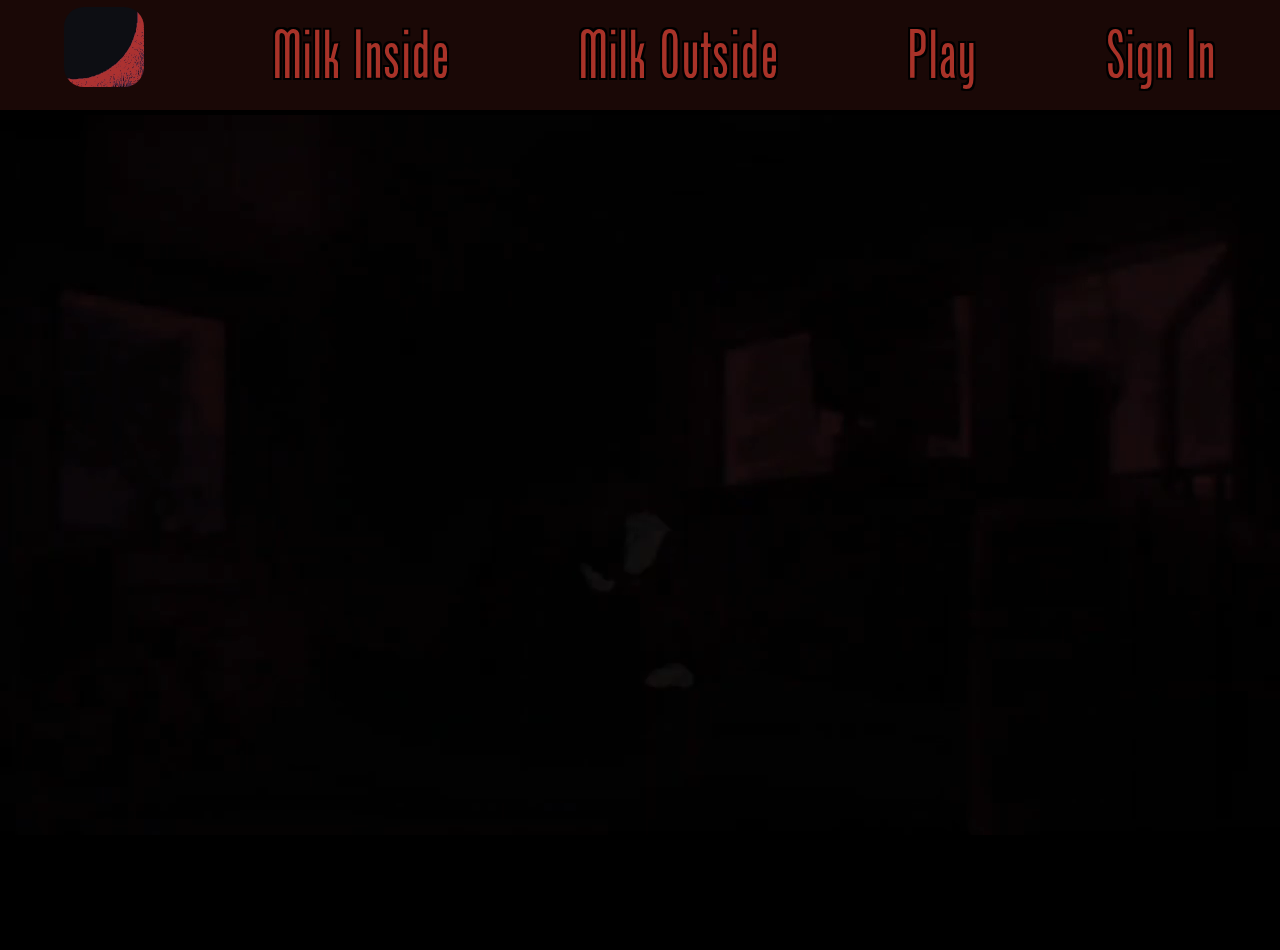
<file: site/public/finais.html>
<!DOCTYPE html>
<html lang="en">

<head>
    <link rel="icon" href="imgs/null.png" />
    <link rel="stylesheet" href="css\style.css" />
    <meta charset="UTF-8">
    <meta http-equiv="X-UA-Compatible" content="IE=edge">
    <meta name="viewport" content="width=device-width, initial-scale=1.0">
    <title>Mini-Game</title>
</head>

<body id="bodyMiniGame">
    <div id="navbar" class="navbar">
        <a href="index.html">
            <img id="logo" src="imgs/logo.jpg" class="logo">
        </a>
        <a id="a_MIBM" href="#corpoMIBM">Milk Inside </a>
        <a id="a_MOBM" href="#corpoMOBM">Milk Outside</a>
        <a id="a_Nikita" href="game.html">Play</a>
        <a id="a_Cadastro" href="cadastro.html">Sign In </a>
    </div>
    <div class="cinema">
        <video autoplay loop poster muted src="imgs/MOBM-F.mp4" type="video/mp4"></video>
    </div>

</body>
</file>
<file: site/fonts/stylesheet.css>
/*! Generated by Font Squirrel (https://www.fontsquirrel.com) on June 1, 2022 */



@font-face {
    font-family: 'cgphenixamericanregular';
    src: url('gotmilk-font-webfont.woff2') format('woff2'),
         url('gotmilk-font-webfont.woff') format('woff');
    font-weight: normal;
    font-style: normal;

}




@font-face {
    font-family: 'liquidofluid';
    src: url('liquido-fluid-webfont.woff2') format('woff2'),
         url('liquido-fluid-webfont.woff') format('woff');
    font-weight: normal;
    font-style: normal;

}




@font-face {
    font-family: 'liquidoreguar';
    src: url('liquido-reguar-webfont.woff2') format('woff2'),
         url('liquido-reguar-webfont.woff') format('woff');
    font-weight: normal;
    font-style: normal;

}




@font-face {
    font-family: 'manoleteregular';
    src: url('manolete-webfont.woff2') format('woff2'),
         url('manolete-webfont.woff') format('woff');
    font-weight: normal;
    font-style: normal;

}




@font-face {
    font-family: 'overwaveregular';
    src: url('overwave-webfont.woff2') format('woff2'),
         url('overwave-webfont.woff') format('woff');
    font-weight: normal;
    font-style: normal;

}




@font-face {
    font-family: 'retro_gamingregular';
    src: url('retro_gaming-webfont.woff2') format('woff2'),
         url('retro_gaming-webfont.woff') format('woff');
    font-weight: normal;
    font-style: normal;

}
</file>
<file: site/fonts/specimen_files/specimen_stylesheet.css>
@import url('grid_12-825-55-15.css');

/*  
	CSS Reset by Eric Meyer - Released under Public Domain
    http://meyerweb.com/eric/tools/css/reset/
*/
html, body, div, span, applet, object, iframe,
h1, h2, h3, h4, h5, h6, p, blockquote, pre,
a, abbr, acronym, address, big, cite, code,
del, dfn, em, font, img, ins, kbd, q, s, samp,
small, strike, strong, sub, sup, tt, var,
b, u, i, center, dl, dt, dd, ol, ul, li,
fieldset, form, label, legend, table, 
caption, tbody, tfoot, thead, tr, th, td 
                  {margin: 0;padding: 0;border: 0;outline: 0;
                  font-size: 100%;vertical-align: baseline;
                  background: transparent;}
body              {line-height: 1;}
ol, ul            {list-style: none;}
blockquote, q     {quotes: none;}
blockquote:before, blockquote:after,
q:before, q:after {content: '';	content: none;}
:focus            {outline: 0;}
ins               {text-decoration: none;}
del               {text-decoration: line-through;}
table             {border-collapse: collapse;border-spacing: 0;}




body {
	color: #000;
	background-color: #dcdcdc;
}

a {
	text-decoration: none;
	color: #1883ba;
}

h1{
	font-size: 32px;
	font-weight: normal;
	font-style: normal;
	margin-bottom: 18px;
}

h2{
	font-size: 18px;
}

#container {
	width: 865px;
	margin: 0px auto;
}


#header {
	padding: 20px;
	font-size: 36px;
	background-color: #000;
	color: #fff;
}

#header span {
	color: #666;
}
#main_content {
	background-color: #fff;
	padding: 60px 20px 20px;
}


#footer p {
	margin: 0;
	padding-top: 10px;
	padding-bottom: 50px;
	color: #333;
	font: 10px Arial, sans-serif;
}

.tabs {
	width: 100%;
	height: 31px;
	background-color: #444;
}
.tabs li {
	float:  left;
	margin: 0;
	overflow: hidden;
	background-color: #444;
}
.tabs li a {
	display: block;
	color: #fff;
	text-decoration: none;
	font: bold 11px/11px 'Arial';
	text-transform: uppercase;
	padding: 10px 15px;
	border-right: 1px solid #fff;
}

.tabs li a:hover {
		background-color: #00b3ff;

}

.tabs li.active a {
	color:  #000;
	background-color: #fff;
}



div.huge {
	
	font-size: 300px;
	line-height: 1em;
	padding: 0;
	letter-spacing: -.02em;
	overflow: hidden;
}
div.glyph_range {
	font-size: 72px;
	line-height: 1.1em;
}

.size10{ font-size: 10px; }
.size11{ font-size: 11px; }
.size12{ font-size: 12px; }
.size13{ font-size: 13px; }
.size14{ font-size: 14px; }
.size16{ font-size: 16px; }
.size18{ font-size: 18px; }
.size20{ font-size: 20px; }
.size24{ font-size: 24px; }
.size30{ font-size: 30px; }
.size36{ font-size: 36px; }
.size48{ font-size: 48px; }
.size60{ font-size: 60px; }
.size72{ font-size: 72px; }
.size90{ font-size: 90px; }


.psample_row1 {	height: 120px;}
.psample_row1 {	height: 120px;}
.psample_row2 {	height: 160px;}
.psample_row3 {	height: 160px;}
.psample_row4 {	height: 160px;}

.psample {
	overflow: hidden;
	position: relative;
}
.psample p {
	line-height: 1.3em;
	display: block;
	overflow: hidden;
	margin: 0;
}

.psample span {
	margin-right: .5em;
}

.white_blend {
	width: 100%;
	height: 61px;
	background-image: url([data-uri]);
	position: absolute;
	bottom: 0;
}
.black_blend {
	width: 100%;
	height: 61px;
	background-image: url([data-uri]);
	position: absolute;
	bottom: 0;
}
.fullreverse {
	background:  #000 !important;
	color:  #fff !important;
	margin-left: -20px;
	padding-left: 20px;
	margin-right: -20px;
	padding-right: 20px;
	padding: 20px;
	margin-bottom:0;
}


.sample_table td {
	padding-top: 3px;
	padding-bottom:5px;
	padding-left: 5px;
	vertical-align: middle;
	line-height: 1.2em;
}

.sample_table td:first-child {
	background-color: #eee;
	text-align: right;
	padding-right: 5px;
	padding-left: 0;
	padding: 5px;
	font: 11px/12px "Courier New", Courier, mono;
}

code {
	white-space: pre;
	background-color: #eee;
	display: block;
	padding: 10px;
	margin-bottom: 18px;
	overflow: auto;
}


.bottom,.last 	{margin-bottom:0 !important; padding-bottom:0 !important;}

.box  { 
  padding: 18px; 
  margin-bottom: 18px; 
  background: #eee; 
}

.reverse,.reversed { background:  #000 !important;color:  #fff !important; border: none !important;}

#bodycomparison {
	position: relative;
	overflow: hidden;
	font-size: 72px;
	height: 90px;
	white-space: nowrap;
}

#bodycomparison div{
	font-size: 72px;
	line-height: 90px;
	display: inline;
	margin: 0 15px 0 0;
	padding: 0;
}

#bodycomparison div span{
	font: 10px Arial;
	position: absolute;
	left: 0;
}
#xheight {
	float: none;
	position: absolute;
	color: #d9f3ff;
	font-size: 72px;
	line-height: 90px;
}

.fontbody {
 position: relative;
}
.arialbody{
	font-family: Arial;
	position: relative;
}
.verdanabody{
	font-family: Verdana;
	position: relative;
}
.georgiabody{
	font-family: Georgia;
	position: relative;
}

/* @group Layout page
 */

#layout h1 {
	font-size: 36px;
	line-height: 42px;
	font-weight: normal;
	font-style: normal;
}

#layout h2 {
	font-size: 24px;
	line-height: 23px;
	font-weight: normal;
	font-style: normal;
}

#layout h3 {
	font-size: 22px;
	line-height: 1.4em;
	margin-top: 1em;
	font-weight: normal;
	font-style: normal;
}


#layout p.byline {
	font-size: 12px;
	margin-top: 18px;
	line-height: 12px;
	margin-bottom: 0;
}
#layout p {
	font-size: 14px;
	line-height: 21px;
	margin-bottom: .5em;
}

#layout p.large{
	font-size: 18px;
	line-height: 26px;
}

#layout .sidebar p{
	font-size: 12px;
	line-height: 1.4em;
}

#layout p.caption {
	font-size: 10px;
	margin-top: -16px;
	margin-bottom: 18px;
}

/* @end */

/* @group Glyphs */

#glyph_chart div{
	background-color: #d9f3ff;
	color: black;
	float: left;
	font-size: 36px;
	height: 1.2em;
	line-height: 1.2em;
	margin-bottom: 1px;
	margin-right: 1px;
	text-align: center;
	width: 1.2em;
	position: relative;
	padding: .6em .2em .2em;
}

#glyph_chart div p {
	position: absolute;
	left: 0;
	top: 0;
	display: block;
	text-align: center;
	font: bold 9px Arial, sans-serif;
	background-color: #3a768f;
	width: 100%;
	color: #fff;
	padding: 2px 0;
}


#glyphs h1 {
	font-family: Arial, sans-serif;
}
/* @end */

/* @group Installing */

#installing {
	font: 13px Arial, sans-serif;
}

#installing p,
#glyphs p{
	line-height: 1.2em;
	margin-bottom: 18px;
	font: 13px Arial, sans-serif;
}



#installing h3{
	font-size: 15px;
	margin-top: 18px;
}

/* @end */

#rendering h1 {
	font-family: Arial, sans-serif;
}
.render_table td {
	font: 11px "Courier New", Courier, mono;
	vertical-align: middle;
}
</file>
